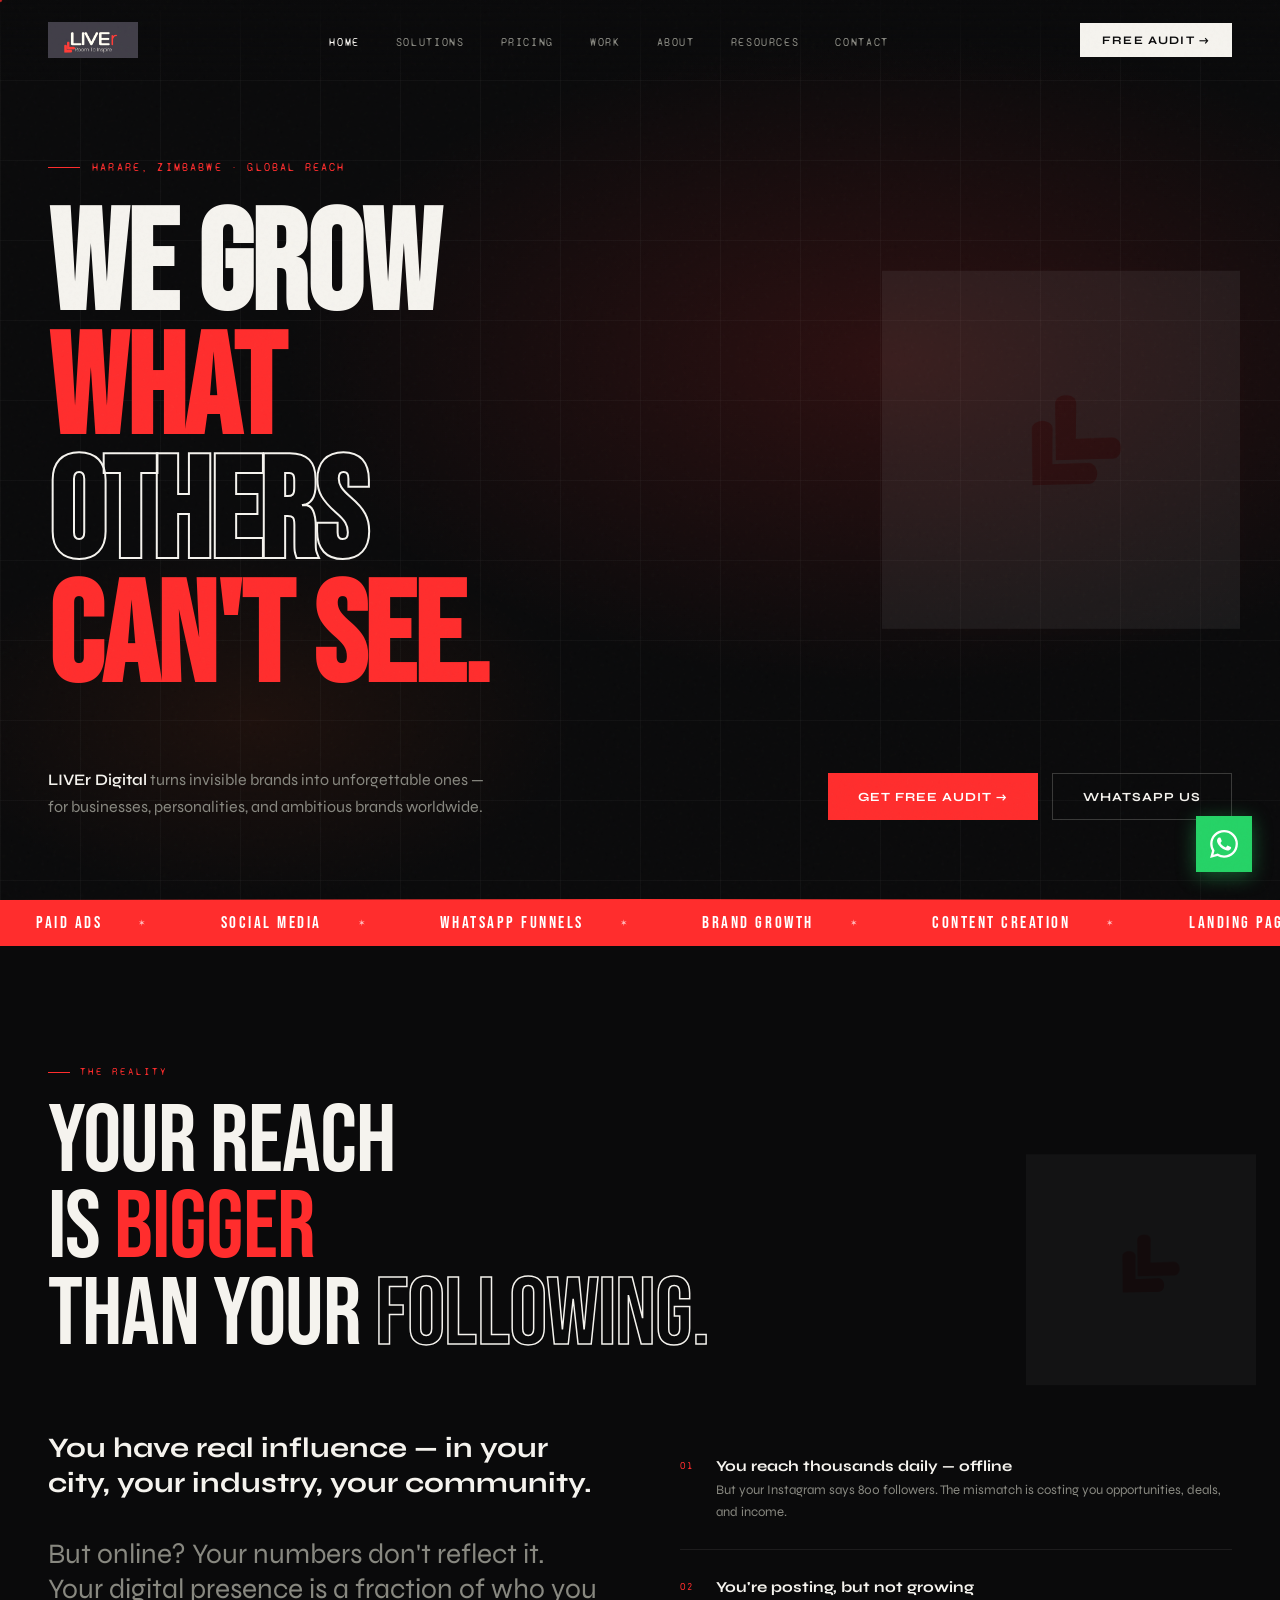
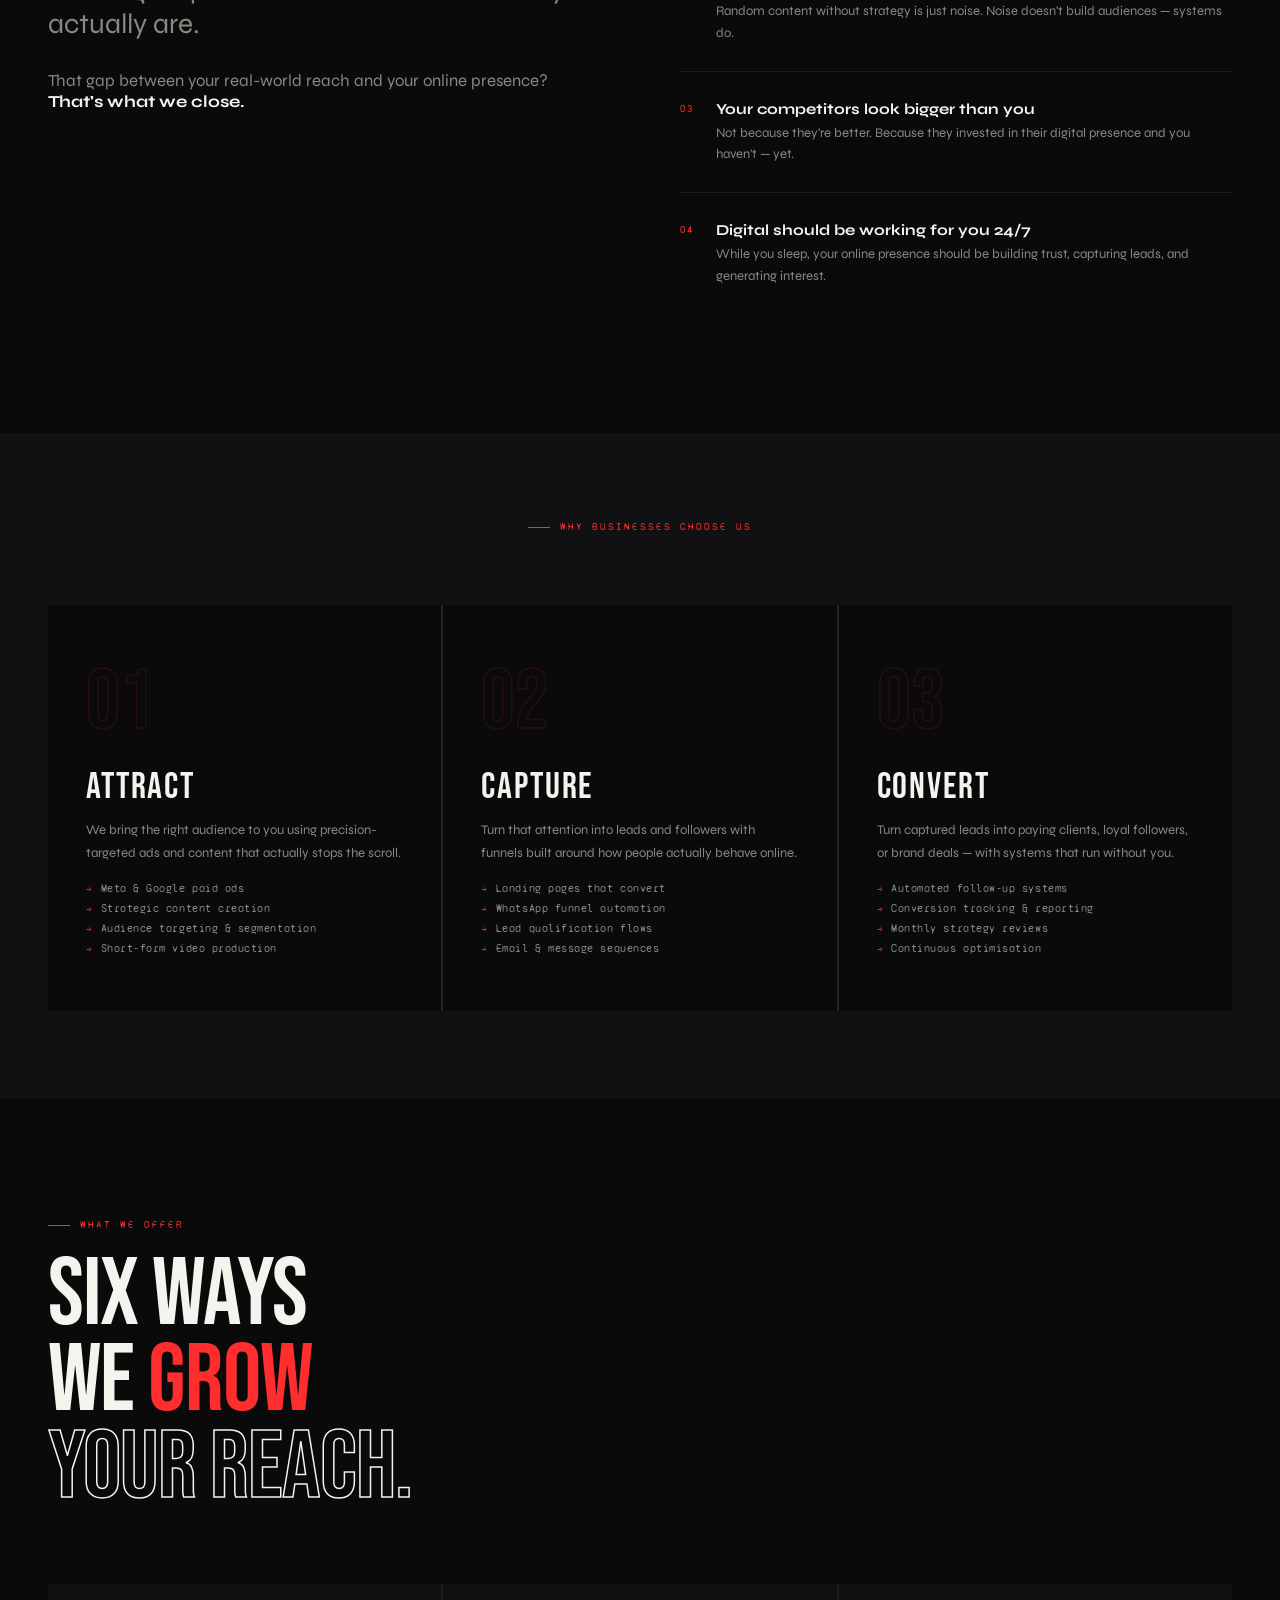
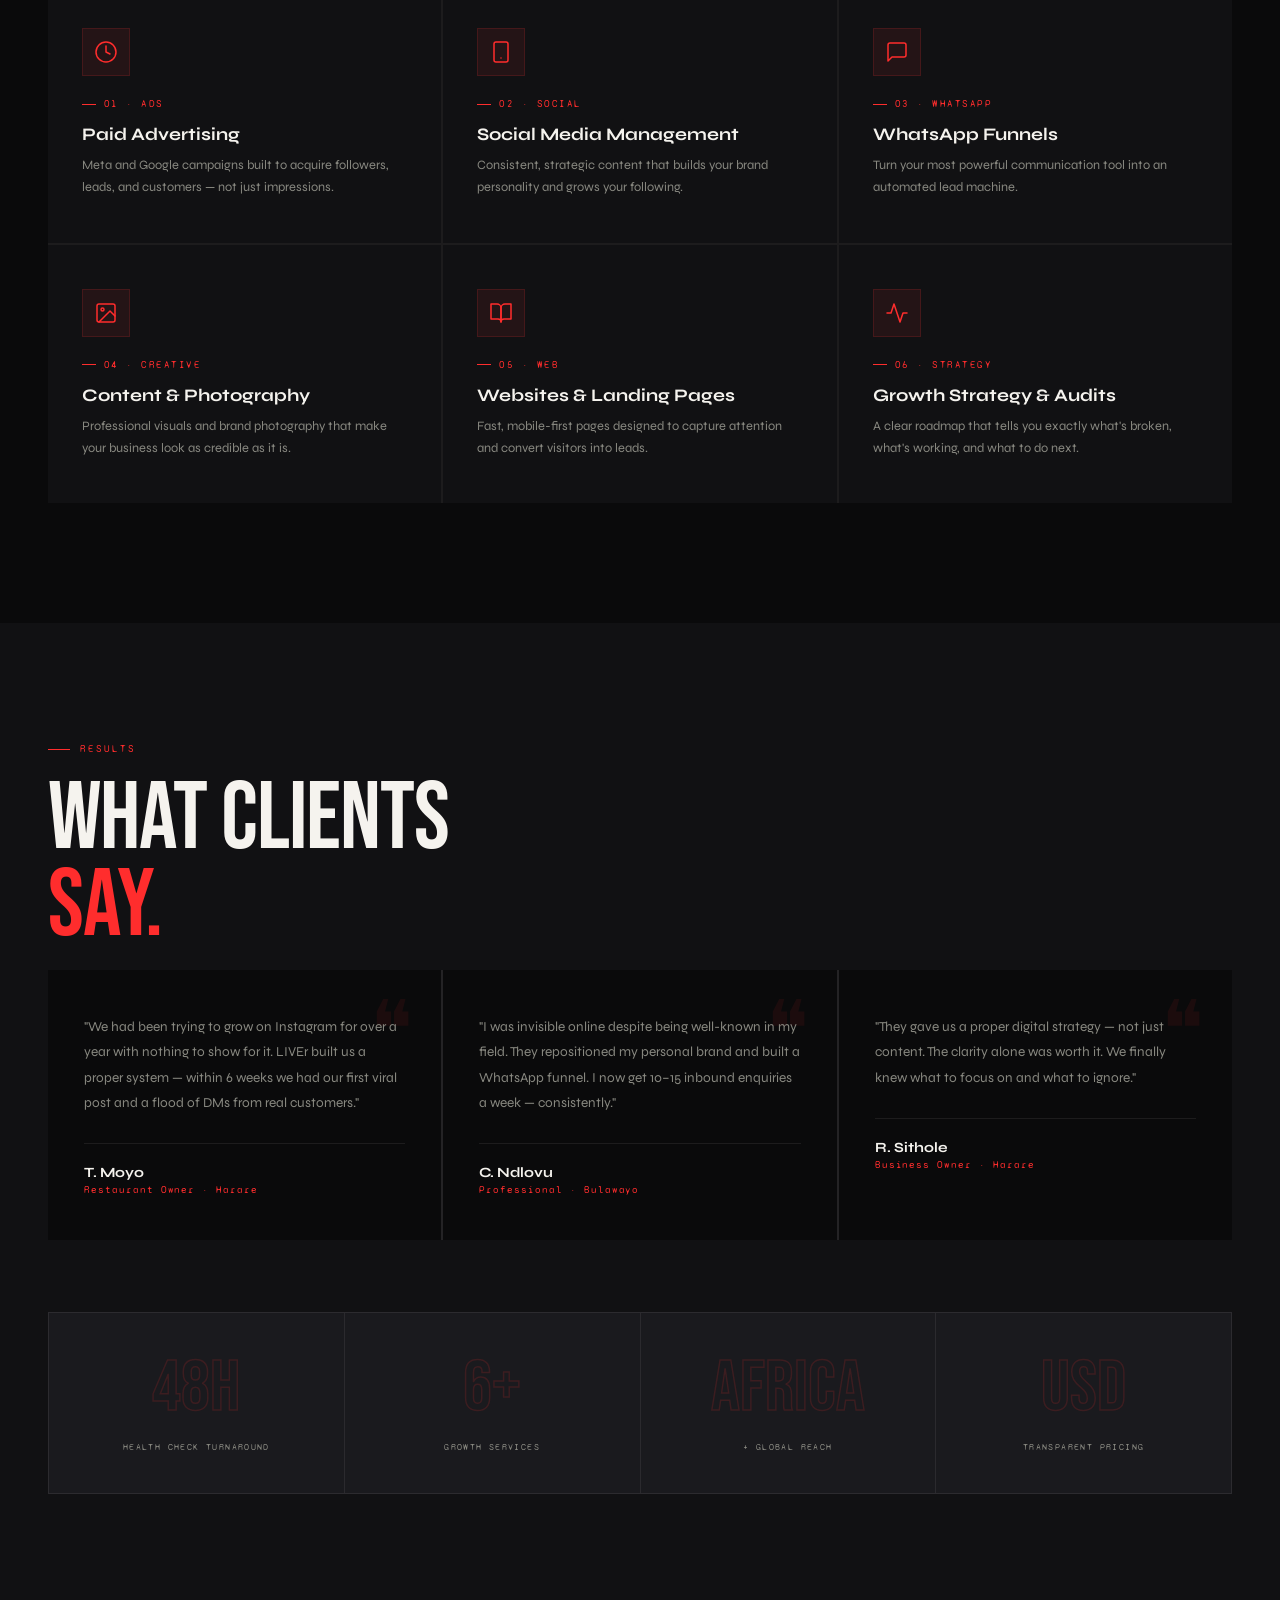
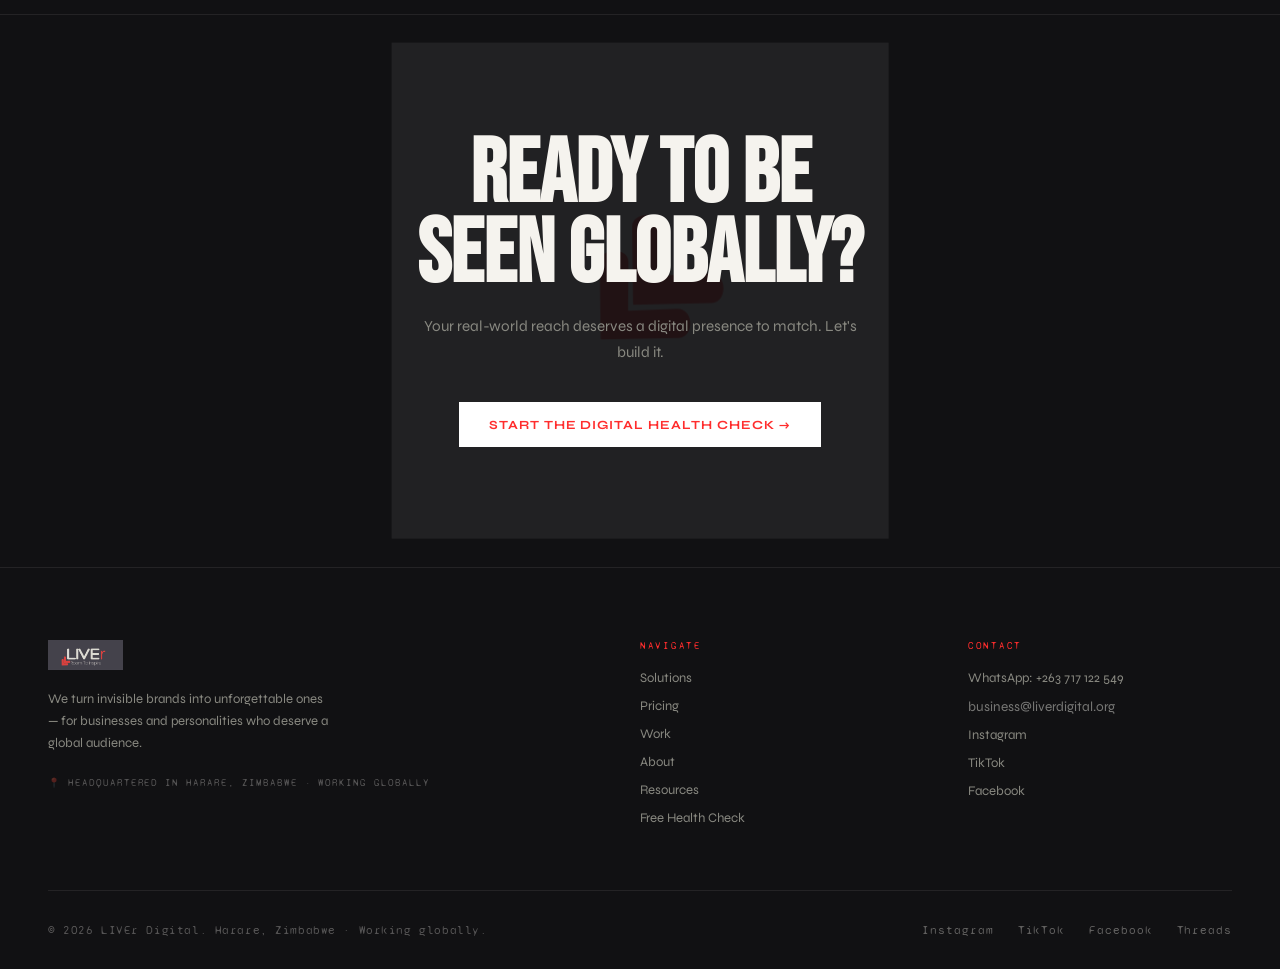
<file: index.html>
<!DOCTYPE html>
<html lang="en">
<head>
<meta charset="UTF-8">
<meta name="viewport" content="width=device-width, initial-scale=1.0">
<meta name="theme-color" content="#ff3131">
<title>LIVEr Digital | Strategy-First Digital Marketing Agency</title>
<meta name="description" content="LIVEr Digital is a strategy-first digital marketing agency headquartered in Harare, Zimbabwe. We turn invisible brands into unforgettable ones — for businesses, personalities, and ambitious brands worldwide.">
<meta name="robots" content="index, follow">
<link rel="canonical" href="https://liverdigital.org/">
<meta property="og:type" content="website">
<meta property="og:title" content="LIVEr Digital | Strategy-First Digital Marketing Agency">
<meta property="og:description" content="We turn invisible brands into unforgettable ones — for businesses worldwide. Free Digital Health Check.">
<meta property="og:url" content="https://liverdigital.org/">
<meta property="og:image" content="https://liverdigital.org/img/og.png">
<link rel="icon" href="/favicon.ico">
<script type="application/ld+json">
{
  "@context":"https://schema.org",
  "@type":"Organization",
  "name":"LIVEr Digital",
  "url":"https://liverdigital.org",
  "logo":"https://liverdigital.org/liver-logo-dark.png",
  "description":"Strategy-first digital marketing agency headquartered in Harare, Zimbabwe, serving clients globally.",
  "foundingLocation":{"@type":"Place","name":"Harare, Zimbabwe"},
  "areaServed":"Worldwide",
  "sameAs":["https://www.instagram.com/liver.digital/","https://www.tiktok.com/@liver.digital","https://www.facebook.com/profile.php?id=61576526527119"]
}
</script>
<link rel="preconnect" href="https://fonts.googleapis.com">
<link rel="preconnect" href="https://fonts.gstatic.com" crossorigin>
<link href="https://fonts.googleapis.com/css2?family=Bebas+Neue&family=Syne:wght@400;500;600;700;800&family=Syne+Mono&display=swap" rel="stylesheet">
<link rel="stylesheet" href="/css/main.css">
</head>
<body>

<div class="cursor" id="cursor"></div>
<div class="cursor-ring" id="cursorRing"></div>
<div id="ambientGlow"></div>
<div id="ambientGlow2"></div>

<nav>
  <a href="/" class="nav-logo" aria-label="LIVEr Digital">
    <img src="/liver-logo-dark.png" alt="LIVEr Digital">
  </a>
  <button class="mob-toggle" id="mobToggle" aria-label="Open menu">&#9776;</button>
  <ul class="nav-links">
    <li><a href="/" class="active">Home</a></li>
    <li><a href="/solutions.html">Solutions</a></li>
    <li><a href="/pricing.html">Pricing</a></li>
    <li><a href="/work.html">Work</a></li>
    <li><a href="/about.html">About</a></li>
    <li><a href="/resources.html">Resources</a></li>
    <li><a href="/contact.html">Contact</a></li>
  </ul>
  <a href="/health-check.html" class="nav-cta">Free Audit &rarr;</a>
</nav>

<div class="mob-nav" id="mobNav">
  <button class="mob-close" id="mobClose" aria-label="Close">&#10005;</button>
  <div class="mob-nav-logo"><img src="/liver-logo-dark.png" alt="LIVEr Digital"></div>
  <a href="/">Home</a>
  <a href="/solutions.html">Solutions</a>
  <a href="/pricing.html">Pricing</a>
  <a href="/work.html">Work</a>
  <a href="/about.html">About</a>
  <a href="/resources.html">Resources</a>
  <a href="/contact.html">Contact</a>
  <a href="/health-check.html">Free Audit</a>
</div>

<main>

  <section class="hero">
    <div class="hero-bg"></div>
    <div class="hero-grid"></div>
    <img class="logo--hero-watermark" src="/3.png" alt="" aria-hidden="true">
    <div class="hero-eyebrow">Harare, Zimbabwe &middot; Global reach</div>
    <h1 class="hero-hl">We grow<br><span class="r">what</span><br><span class="o">others</span><br><span class="r">can't see.</span></h1>
    <div class="hero-sub-wrap">
      <p class="hero-sub"><strong>LIVEr Digital</strong> turns invisible brands into unforgettable ones &mdash; for businesses, personalities, and ambitious brands worldwide.</p>
      <div class="hero-ctas">
        <a href="/health-check.html" class="btn-p"><span>Get free audit &rarr;</span></a>
        <a href="https://wa.me/263717122549" class="btn-g" target="_blank" rel="noopener">WhatsApp us</a>
      </div>
    </div>
  </section>

  <div class="marquee" aria-hidden="true">
    <div class="marquee-inner">
      <span class="mq-item">Paid Ads</span><span class="mq-item">Social Media</span><span class="mq-item">WhatsApp Funnels</span><span class="mq-item">Brand Growth</span><span class="mq-item">Content Creation</span><span class="mq-item">Landing Pages</span><span class="mq-item">Photography</span><span class="mq-item">Short-form Video</span><span class="mq-item">Paid Ads</span><span class="mq-item">Social Media</span><span class="mq-item">WhatsApp Funnels</span><span class="mq-item">Brand Growth</span><span class="mq-item">Content Creation</span><span class="mq-item">Landing Pages</span><span class="mq-item">Photography</span><span class="mq-item">Short-form Video</span>
    </div>
  </div>

  <section class="sec">
    <img class="sec-wm" src="/3.png" alt="" aria-hidden="true" style="right:24px;top:12%">
    <div class="sec-tag rv">The reality</div>
    <div class="sec-title rv d1">Your reach<br>is <span class="r">bigger</span><br>than your <span class="o">following.</span></div>
    <div class="prob-grid">
      <div>
        <p class="prob-stmt rv">You have real influence &mdash; in your city, your industry, your community.<br><br><span class="m">But online? Your numbers don't reflect it. Your digital presence is a fraction of who you actually are.</span></p>
        <p class="prob-stmt rv d2" style="margin-top:28px;font-size:1.05rem;"><span class="m">That gap between your real-world reach and your online presence?</span><br>That's what we close.</p>
      </div>
      <div class="prob-cards">
        <div class="prob-card rv"><span class="pnum">01</span><div><div class="p-title">You reach thousands daily &mdash; offline</div><div class="p-desc">But your Instagram says 800 followers. The mismatch is costing you opportunities, deals, and income.</div></div></div>
        <div class="prob-card rv d1"><span class="pnum">02</span><div><div class="p-title">You're posting, but not growing</div><div class="p-desc">Random content without strategy is just noise. Noise doesn't build audiences &mdash; systems do.</div></div></div>
        <div class="prob-card rv d2"><span class="pnum">03</span><div><div class="p-title">Your competitors look bigger than you</div><div class="p-desc">Not because they're better. Because they invested in their digital presence and you haven't &mdash; yet.</div></div></div>
        <div class="prob-card rv d3"><span class="pnum">04</span><div><div class="p-title">Digital should be working for you 24/7</div><div class="p-desc">While you sleep, your online presence should be building trust, capturing leads, and generating interest.</div></div></div>
      </div>
    </div>
  </section>

  <section class="sec sec-alt" style="padding:88px 48px;">
    <div class="sec-tag rv" style="justify-content:center;margin-bottom:48px;">Why businesses choose us</div>
    <div class="sys-grid">
      <div class="sys-step rv"><div class="step-n">01</div><div class="step-name">Attract</div><div class="step-desc">We bring the right audience to you using precision-targeted ads and content that actually stops the scroll.</div><div class="step-items"><span class="step-item">Meta &amp; Google paid ads</span><span class="step-item">Strategic content creation</span><span class="step-item">Audience targeting &amp; segmentation</span><span class="step-item">Short-form video production</span></div></div>
      <div class="sys-step rv d1"><div class="step-n">02</div><div class="step-name">Capture</div><div class="step-desc">Turn that attention into leads and followers with funnels built around how people actually behave online.</div><div class="step-items"><span class="step-item">Landing pages that convert</span><span class="step-item">WhatsApp funnel automation</span><span class="step-item">Lead qualification flows</span><span class="step-item">Email &amp; message sequences</span></div></div>
      <div class="sys-step rv d2"><div class="step-n">03</div><div class="step-name">Convert</div><div class="step-desc">Turn captured leads into paying clients, loyal followers, or brand deals &mdash; with systems that run without you.</div><div class="step-items"><span class="step-item">Automated follow-up systems</span><span class="step-item">Conversion tracking &amp; reporting</span><span class="step-item">Monthly strategy reviews</span><span class="step-item">Continuous optimisation</span></div></div>
    </div>
  </section>

  <section class="sec">
    <div class="sec-tag rv">What we offer</div>
    <div class="sec-title rv d1">Six ways<br>we <span class="r">grow</span><br><span class="o">your reach.</span></div>
    <div class="svc-grid">
      <div class="svc-card rv"><div class="svc-visual"><svg viewBox="0 0 24 24"><circle cx="12" cy="12" r="10"/><path d="M12 6v6l4 2"/></svg></div><div class="svc-icon">01 &middot; Ads</div><div class="svc-name">Paid Advertising</div><div class="svc-desc">Meta and Google campaigns built to acquire followers, leads, and customers &mdash; not just impressions.</div></div>
      <div class="svc-card rv d1"><div class="svc-visual"><svg viewBox="0 0 24 24"><path d="M17 2H7a2 2 0 0 0-2 2v16a2 2 0 0 0 2 2h10a2 2 0 0 0 2-2V4a2 2 0 0 0-2-2z"/><path d="M12 18h.01"/></svg></div><div class="svc-icon">02 &middot; Social</div><div class="svc-name">Social Media Management</div><div class="svc-desc">Consistent, strategic content that builds your brand personality and grows your following.</div></div>
      <div class="svc-card rv d2"><div class="svc-visual"><svg viewBox="0 0 24 24"><path d="M21 15a2 2 0 0 1-2 2H7l-4 4V5a2 2 0 0 1 2-2h14a2 2 0 0 1 2 2z"/></svg></div><div class="svc-icon">03 &middot; WhatsApp</div><div class="svc-name">WhatsApp Funnels</div><div class="svc-desc">Turn your most powerful communication tool into an automated lead machine.</div></div>
      <div class="svc-card rv"><div class="svc-visual"><svg viewBox="0 0 24 24"><rect x="3" y="3" width="18" height="18" rx="2" ry="2"/><circle cx="8.5" cy="8.5" r="1.5"/><polyline points="21 15 16 10 5 21"/></svg></div><div class="svc-icon">04 &middot; Creative</div><div class="svc-name">Content &amp; Photography</div><div class="svc-desc">Professional visuals and brand photography that make your business look as credible as it is.</div></div>
      <div class="svc-card rv d1"><div class="svc-visual"><svg viewBox="0 0 24 24"><path d="M2 3h6a4 4 0 0 1 4 4v14a3 3 0 0 0-3-3H2z"/><path d="M22 3h-6a4 4 0 0 0-4 4v14a3 3 0 0 1 3-3h7z"/></svg></div><div class="svc-icon">05 &middot; Web</div><div class="svc-name">Websites &amp; Landing Pages</div><div class="svc-desc">Fast, mobile-first pages designed to capture attention and convert visitors into leads.</div></div>
      <div class="svc-card rv d2"><div class="svc-visual"><svg viewBox="0 0 24 24"><polyline points="22 12 18 12 15 21 9 3 6 12 2 12"/></svg></div><div class="svc-icon">06 &middot; Strategy</div><div class="svc-name">Growth Strategy &amp; Audits</div><div class="svc-desc">A clear roadmap that tells you exactly what's broken, what's working, and what to do next.</div></div>
    </div>
  </section>

  <section class="sec sec-alt">
    <div class="sec-tag rv">Results</div>
    <div class="sec-title rv d1">What clients<br><span class="r">say.</span></div>
    <div class="proof-grid rv d1">
      <div class="proof-card"><div class="proof-quote">"We had been trying to grow on Instagram for over a year with nothing to show for it. LIVEr built us a proper system &mdash; within 6 weeks we had our first viral post and a flood of DMs from real customers."</div><div class="proof-attr"><span class="proof-name">T. Moyo</span><span class="proof-role">Restaurant Owner &middot; Harare</span></div></div>
      <div class="proof-card"><div class="proof-quote">"I was invisible online despite being well-known in my field. They repositioned my personal brand and built a WhatsApp funnel. I now get 10&ndash;15 inbound enquiries a week &mdash; consistently."</div><div class="proof-attr"><span class="proof-name">C. Ndlovu</span><span class="proof-role">Professional &middot; Bulawayo</span></div></div>
      <div class="proof-card"><div class="proof-quote">"They gave us a proper digital strategy &mdash; not just content. The clarity alone was worth it. We finally knew what to focus on and what to ignore."</div><div class="proof-attr"><span class="proof-name">R. Sithole</span><span class="proof-role">Business Owner &middot; Harare</span></div></div>
    </div>
    <div class="proof-stats rv d2">
      <div class="ps-item"><div class="ps-n">48h</div><div class="ps-l">Health check turnaround</div></div>
      <div class="ps-div"></div>
      <div class="ps-item"><div class="ps-n">6+</div><div class="ps-l">Growth services</div></div>
      <div class="ps-div"></div>
      <div class="ps-item"><div class="ps-n">Africa</div><div class="ps-l">+ global reach</div></div>
      <div class="ps-div"></div>
      <div class="ps-item"><div class="ps-n">USD</div><div class="ps-l">Transparent pricing</div></div>
    </div>
  </section>

  <section class="final-cta">
    <img class="fcta-wm" src="/3.png" alt="" aria-hidden="true">
    <h2 class="rv">Ready to be<br>seen globally?</h2>
    <p class="rv d1">Your real-world reach deserves a digital presence to match. Let's build it.</p>
    <a href="/health-check.html" class="btn-w rv d2"><span>Start the Digital Health Check &rarr;</span></a>
  </section>

</main>

<footer>
  <div class="foot-grid">
    <div>
      <div class="foot-logo"><img src="/liver-logo-dark.png" alt="LIVEr Digital"></div>
      <p class="foot-tag">We turn invisible brands into unforgettable ones &mdash; for businesses and personalities who deserve a global audience.</p>
      <span class="foot-hq">&#128205; Headquartered in Harare, Zimbabwe &middot; Working globally</span>
    </div>
    <div>
      <div class="foot-col-h">Navigate</div>
      <div class="foot-links">
        <a href="/solutions.html">Solutions</a>
        <a href="/pricing.html">Pricing</a>
        <a href="/work.html">Work</a>
        <a href="/about.html">About</a>
        <a href="/resources.html">Resources</a>
        <a href="/health-check.html">Free Health Check</a>
      </div>
    </div>
    <div>
      <div class="foot-col-h">Contact</div>
      <div class="foot-links">
        <a href="https://wa.me/263717122549" target="_blank" rel="noopener">WhatsApp: +263 717 122 549</a>
        <span class="js-email-f" data-user="business" data-domain="liverdigital.org"></span>
        <a href="https://www.instagram.com/liver.digital/" target="_blank" rel="noopener">Instagram</a>
        <a href="https://www.tiktok.com/@liver.digital" target="_blank" rel="noopener">TikTok</a>
        <a href="https://www.facebook.com/profile.php?id=61576526527119" target="_blank" rel="noopener">Facebook</a>
      </div>
    </div>
  </div>
  <div class="foot-bottom">
    <p>&copy; 2026 LIVEr Digital. Harare, Zimbabwe &middot; Working globally.</p>
    <div class="foot-soc">
      <a href="https://www.instagram.com/liver.digital/" target="_blank" rel="noopener">Instagram</a>
      <a href="https://www.tiktok.com/@liver.digital" target="_blank" rel="noopener">TikTok</a>
      <a href="https://www.facebook.com/profile.php?id=61576526527119" target="_blank" rel="noopener">Facebook</a>
      <a href="https://www.threads.com/@liver.digital" target="_blank" rel="noopener">Threads</a>
    </div>
  </div>
</footer>

<a href="https://wa.me/263717122549" class="wa-fab" target="_blank" rel="noopener" aria-label="Chat on WhatsApp">
  <svg viewBox="0 0 24 24"><path d="M17.472 14.382c-.297-.149-1.758-.867-2.03-.967-.273-.099-.471-.148-.67.15-.197.297-.767.966-.94 1.164-.173.199-.347.223-.644.075-.297-.15-1.255-.463-2.39-1.475-.883-.788-1.48-1.761-1.653-2.059-.173-.297-.018-.458.13-.606.134-.133.298-.347.446-.52.149-.174.198-.298.298-.497.099-.198.05-.371-.025-.52-.075-.149-.669-1.612-.916-2.207-.242-.579-.487-.5-.669-.51-.173-.008-.371-.01-.57-.01-.198 0-.52.074-.792.372-.272.297-1.04 1.016-1.04 2.479 0 1.462 1.065 2.875 1.213 3.074.149.198 2.096 3.2 5.077 4.487.709.306 1.262.489 1.694.625.712.227 1.36.195 1.871.118.571-.085 1.758-.719 2.006-1.413.248-.694.248-1.289.173-1.413-.074-.124-.272-.198-.57-.347m-5.421 7.403h-.004a9.87 9.87 0 01-5.031-1.378l-.361-.214-3.741.982.998-3.648-.235-.374a9.86 9.86 0 01-1.51-5.26c.001-5.45 4.436-9.884 9.888-9.884 2.64 0 5.122 1.03 6.988 2.898a9.825 9.825 0 012.893 6.994c-.003 5.45-4.437 9.884-9.885 9.884m8.413-18.297A11.815 11.815 0 0012.05 0C5.495 0 .16 5.335.157 11.892c0 2.096.547 4.142 1.588 5.945L.057 24l6.305-1.654a11.882 11.882 0 005.683 1.448h.005c6.554 0 11.89-5.335 11.893-11.893a11.821 11.821 0 00-3.48-8.413z"/></svg>
</a>

<script src="/js/main.js"></script>
<script src="https://identity.netlify.com/v1/netlify-identity-widget.js"></script>
<script>
  if (window.netlifyIdentity) {
    window.netlifyIdentity.on("init", user => {
      if (!user) {
        window.netlifyIdentity.on("login", () => {
          document.location.href = "/admin/";
        });
      }
    });
  }
</script>
</body>
</html>
</file>
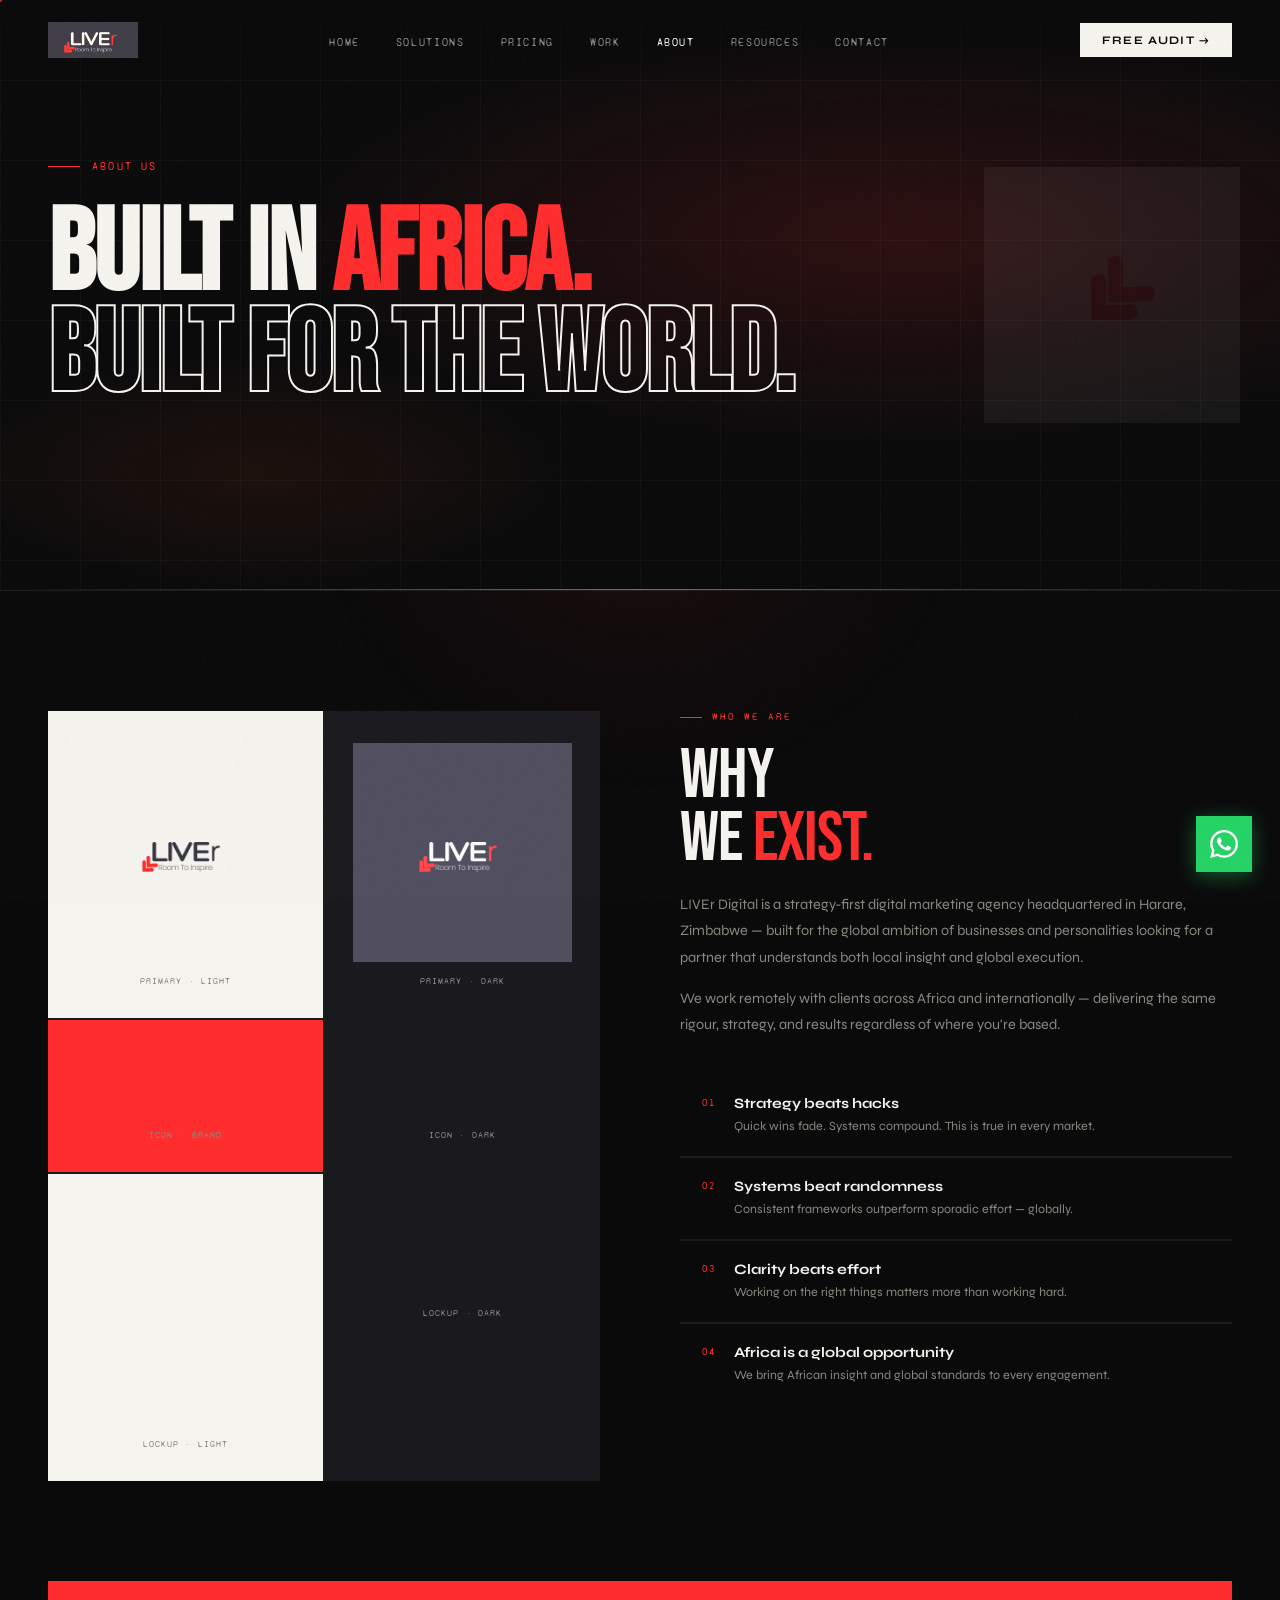
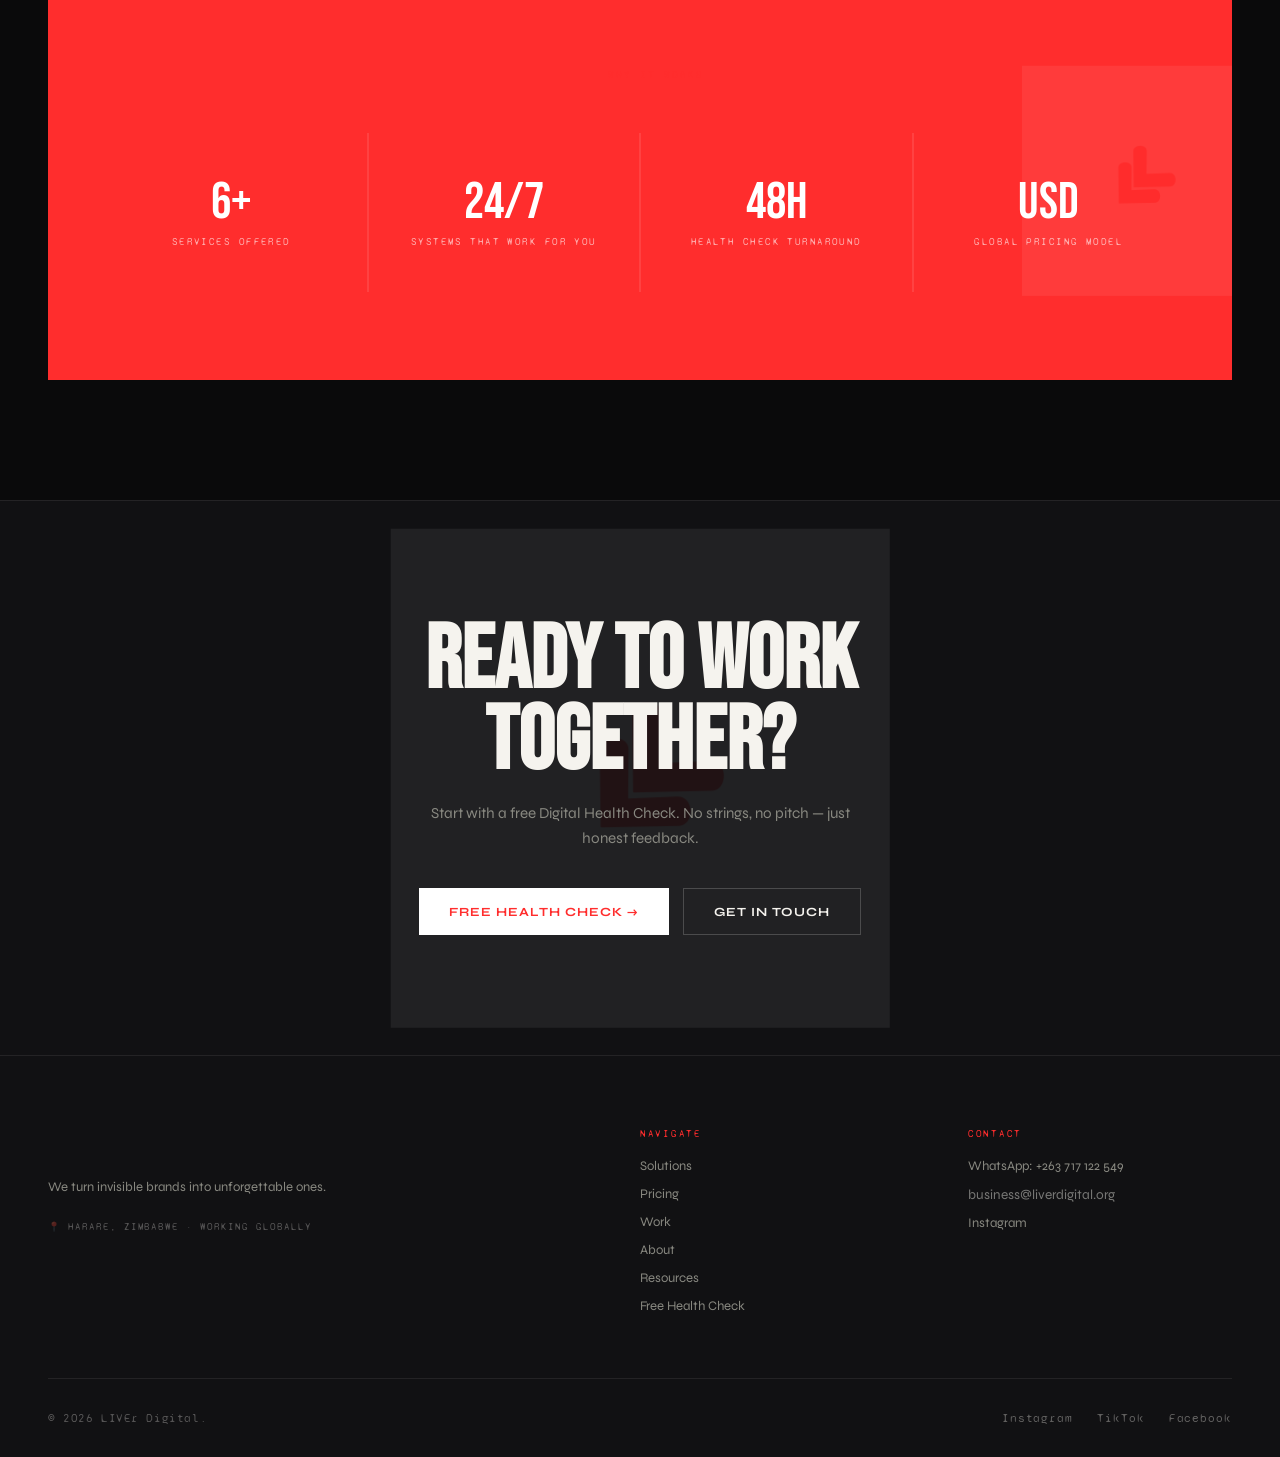
<file: about.html>
<!DOCTYPE html>
<html lang="en">
<head>
<meta charset="UTF-8">
<meta name="viewport" content="width=device-width, initial-scale=1.0">
<meta name="theme-color" content="#ff3131">
<title>About | LIVEr Digital</title>
<meta name="description" content="LIVEr Digital is a strategy-first digital marketing agency headquartered in Harare, Zimbabwe — built for the global ambition of businesses everywhere.">
<meta name="robots" content="index, follow">
<link rel="canonical" href="https://liverdigital.org/about.html">
<meta property="og:title" content="About | LIVEr Digital">
<meta property="og:description" content="Built in Africa. Built for the world.">
<meta property="og:url" content="https://liverdigital.org/about.html">
<link rel="icon" href="/favicon.ico">
<link rel="preconnect" href="https://fonts.googleapis.com">
<link rel="preconnect" href="https://fonts.gstatic.com" crossorigin>
<link href="https://fonts.googleapis.com/css2?family=Bebas+Neue&family=Syne:wght@400;500;600;700;800&family=Syne+Mono&display=swap" rel="stylesheet">
<link rel="stylesheet" href="/css/main.css">
</head>
<body>
<div class="cursor" id="cursor"></div><div class="cursor-ring" id="cursorRing"></div>
<div id="ambientGlow"></div><div id="ambientGlow2"></div>
<nav>
  <a href="/" class="nav-logo" aria-label="LIVEr Digital"><img src="/liver-logo-dark.png" alt="LIVEr Digital"></a>
  <button class="mob-toggle" id="mobToggle" aria-label="Open menu">&#9776;</button>
  <ul class="nav-links">
    <li><a href="/">Home</a></li><li><a href="/solutions.html">Solutions</a></li><li><a href="/pricing.html">Pricing</a></li><li><a href="/work.html">Work</a></li><li><a href="/about.html" class="active">About</a></li><li><a href="/resources.html">Resources</a></li><li><a href="/contact.html">Contact</a></li>
  </ul>
  <a href="/health-check.html" class="nav-cta">Free Audit &rarr;</a>
</nav>
<div class="mob-nav" id="mobNav">
  <button class="mob-close" id="mobClose" aria-label="Close">&#10005;</button>
  <div class="mob-nav-logo"><img src="/liver-logo-dark.png" alt="LIVEr Digital"></div>
  <a href="/">Home</a><a href="/solutions.html">Solutions</a><a href="/pricing.html">Pricing</a><a href="/work.html">Work</a><a href="/about.html">About</a><a href="/resources.html">Resources</a><a href="/contact.html">Contact</a><a href="/health-check.html">Free Audit</a>
</div>
<main>
  <section class="page-hero">
    <div class="hero-bg"></div><div class="hero-grid"></div>
    <img class="pg-wm" src="/3.png" alt="" aria-hidden="true">
    <div class="hero-eyebrow rv">About Us</div>
    <h1 class="hero-hl rv d1">Built in <span class="r">Africa.</span><br><span class="o">Built for the world.</span></h1>
    <p class="hero-sub rv d2" style="opacity:0;margin-top:28px;">We exist to help ambitious businesses everywhere stop guessing and start growing.</p>
  </section>
  <section class="sec">
    <div class="about-grid">
      <div class="logo-showcase rv">
        <div class="logo-grid">
          <div class="logo-box light"><img src="/1.png" alt="LIVEr Digital" class="logo--panel" style="mix-blend-mode:multiply"><span class="lp-label">Primary &middot; Light</span></div>
          <div class="logo-box dark"><img src="/8.png" alt="LIVEr Digital" class="logo--panel" style="mix-blend-mode:screen;filter:brightness(1.1)"><span class="lp-label">Primary &middot; Dark</span></div>
          <div class="logo-box red"><img src="/5.png" alt="LIVEr Digital" class="logo--panel" style="mix-blend-mode:screen;filter:brightness(1.2);max-height:64px"><span class="lp-label">Icon &middot; Brand</span></div>
          <div class="logo-box dark"><img src="/4.png" alt="LIVEr Digital" class="logo--panel" style="mix-blend-mode:screen;filter:brightness(1.1);max-height:64px"><span class="lp-label">Icon &middot; Dark</span></div>
          <div class="logo-box light"><img src="/7.png" alt="LIVEr Digital" class="logo--panel" style="mix-blend-mode:multiply"><span class="lp-label">Lockup &middot; Light</span></div>
          <div class="logo-box dark"><img src="/liver-logo-dark.png" alt="LIVEr Digital" class="logo--panel" style="mix-blend-mode:screen;filter:brightness(1.15)"><span class="lp-label">Lockup &middot; Dark</span></div>
        </div>
      </div>
      <div>
        <div class="sec-tag rv">Who we are</div>
        <div class="sec-title rv d1" style="font-size:clamp(38px,5.5vw,72px);">Why<br>we <span class="r">exist.</span></div>
        <p class="rv d2" style="color:var(--muted);font-size:.9rem;line-height:1.85;margin-top:20px;">LIVEr Digital is a strategy-first digital marketing agency headquartered in Harare, Zimbabwe &mdash; built for the global ambition of businesses and personalities looking for a partner that understands both local insight and global execution.</p>
        <p class="rv d3" style="color:var(--muted);font-size:.9rem;line-height:1.85;margin-top:14px;">We work remotely with clients across Africa and internationally &mdash; delivering the same rigour, strategy, and results regardless of where you're based.</p>
        <div class="beliefs rv d2">
          <div class="belief"><span class="b-num">01</span><div><div class="b-title">Strategy beats hacks</div><div class="b-desc">Quick wins fade. Systems compound. This is true in every market.</div></div></div>
          <div class="belief"><span class="b-num">02</span><div><div class="b-title">Systems beat randomness</div><div class="b-desc">Consistent frameworks outperform sporadic effort &mdash; globally.</div></div></div>
          <div class="belief"><span class="b-num">03</span><div><div class="b-title">Clarity beats effort</div><div class="b-desc">Working on the right things matters more than working hard.</div></div></div>
          <div class="belief"><span class="b-num">04</span><div><div class="b-title">Africa is a global opportunity</div><div class="b-desc">We bring African insight and global standards to every engagement.</div></div></div>
        </div>
      </div>
    </div>
    <div class="stats" style="margin-top:100px;">
      <img class="stats-wm" src="/3.png" alt="" aria-hidden="true">
      <div class="sec-tag rv" style="justify-content:center;margin-bottom:52px;">Why it works</div>
      <div class="stats-grid">
        <div class="stat-b rv"><div class="stat-n">6+</div><div class="stat-l">Services offered</div></div>
        <div class="stat-b rv d1"><div class="stat-n">24/7</div><div class="stat-l">Systems that work for you</div></div>
        <div class="stat-b rv d2"><div class="stat-n">48h</div><div class="stat-l">Health check turnaround</div></div>
        <div class="stat-b rv d3"><div class="stat-n">USD</div><div class="stat-l">Global Pricing Model</div></div>
      </div>
    </div>
  </section>
  <section class="final-cta">
    <img class="fcta-wm" src="/3.png" alt="" aria-hidden="true">
    <h2 class="rv">Ready to work<br>together?</h2>
    <p class="rv d1">Start with a free Digital Health Check. No strings, no pitch &mdash; just honest feedback.</p>
    <div class="offer-ctas rv d2">
      <a href="/health-check.html" class="btn-w"><span>Free health check &rarr;</span></a>
      <a href="/contact.html" class="btn-g">Get in touch</a>
    </div>
  </section>
</main>
<footer>
  <div class="foot-grid">
    <div><div class="foot-logo"><img src="/liver-logo-dark.png" alt="LIVEr Digital"></div><p class="foot-tag">We turn invisible brands into unforgettable ones.</p><span class="foot-hq">&#128205; Harare, Zimbabwe &middot; Working globally</span></div>
    <div><div class="foot-col-h">Navigate</div><div class="foot-links"><a href="/solutions.html">Solutions</a><a href="/pricing.html">Pricing</a><a href="/work.html">Work</a><a href="/about.html">About</a><a href="/resources.html">Resources</a><a href="/health-check.html">Free Health Check</a></div></div>
    <div><div class="foot-col-h">Contact</div><div class="foot-links"><a href="https://wa.me/263717122549" target="_blank" rel="noopener">WhatsApp: +263 717 122 549</a><span class="js-email-f" data-user="business" data-domain="liverdigital.org"></span><a href="https://www.instagram.com/liver.digital/" target="_blank" rel="noopener">Instagram</a></div></div>
  </div>
  <div class="foot-bottom"><p>&copy; 2026 LIVEr Digital.</p><div class="foot-soc"><a href="https://www.instagram.com/liver.digital/" target="_blank" rel="noopener">Instagram</a><a href="https://www.tiktok.com/@liver.digital" target="_blank" rel="noopener">TikTok</a><a href="https://www.facebook.com/profile.php?id=61576526527119" target="_blank" rel="noopener">Facebook</a></div></div>
</footer>
<a href="https://wa.me/263717122549" class="wa-fab" target="_blank" rel="noopener" aria-label="Chat on WhatsApp"><svg viewBox="0 0 24 24"><path d="M17.472 14.382c-.297-.149-1.758-.867-2.03-.967-.273-.099-.471-.148-.67.15-.197.297-.767.966-.94 1.164-.173.199-.347.223-.644.075-.297-.15-1.255-.463-2.39-1.475-.883-.788-1.48-1.761-1.653-2.059-.173-.297-.018-.458.13-.606.134-.133.298-.347.446-.52.149-.174.198-.298.298-.497.099-.198.05-.371-.025-.52-.075-.149-.669-1.612-.916-2.207-.242-.579-.487-.5-.669-.51-.173-.008-.371-.01-.57-.01-.198 0-.52.074-.792.372-.272.297-1.04 1.016-1.04 2.479 0 1.462 1.065 2.875 1.213 3.074.149.198 2.096 3.2 5.077 4.487.709.306 1.262.489 1.694.625.712.227 1.36.195 1.871.118.571-.085 1.758-.719 2.006-1.413.248-.694.248-1.289.173-1.413-.074-.124-.272-.198-.57-.347m-5.421 7.403h-.004a9.87 9.87 0 01-5.031-1.378l-.361-.214-3.741.982.998-3.648-.235-.374a9.86 9.86 0 01-1.51-5.26c.001-5.45 4.436-9.884 9.888-9.884 2.64 0 5.122 1.03 6.988 2.898a9.825 9.825 0 012.893 6.994c-.003 5.45-4.437 9.884-9.885 9.884m8.413-18.297A11.815 11.815 0 0012.05 0C5.495 0 .16 5.335.157 11.892c0 2.096.547 4.142 1.588 5.945L.057 24l6.305-1.654a11.882 11.882 0 005.683 1.448h.005c6.554 0 11.89-5.335 11.893-11.893a11.821 11.821 0 00-3.48-8.413z"/></svg></a>
<script src="/js/main.js"></script>
</body>
</html>
</file>
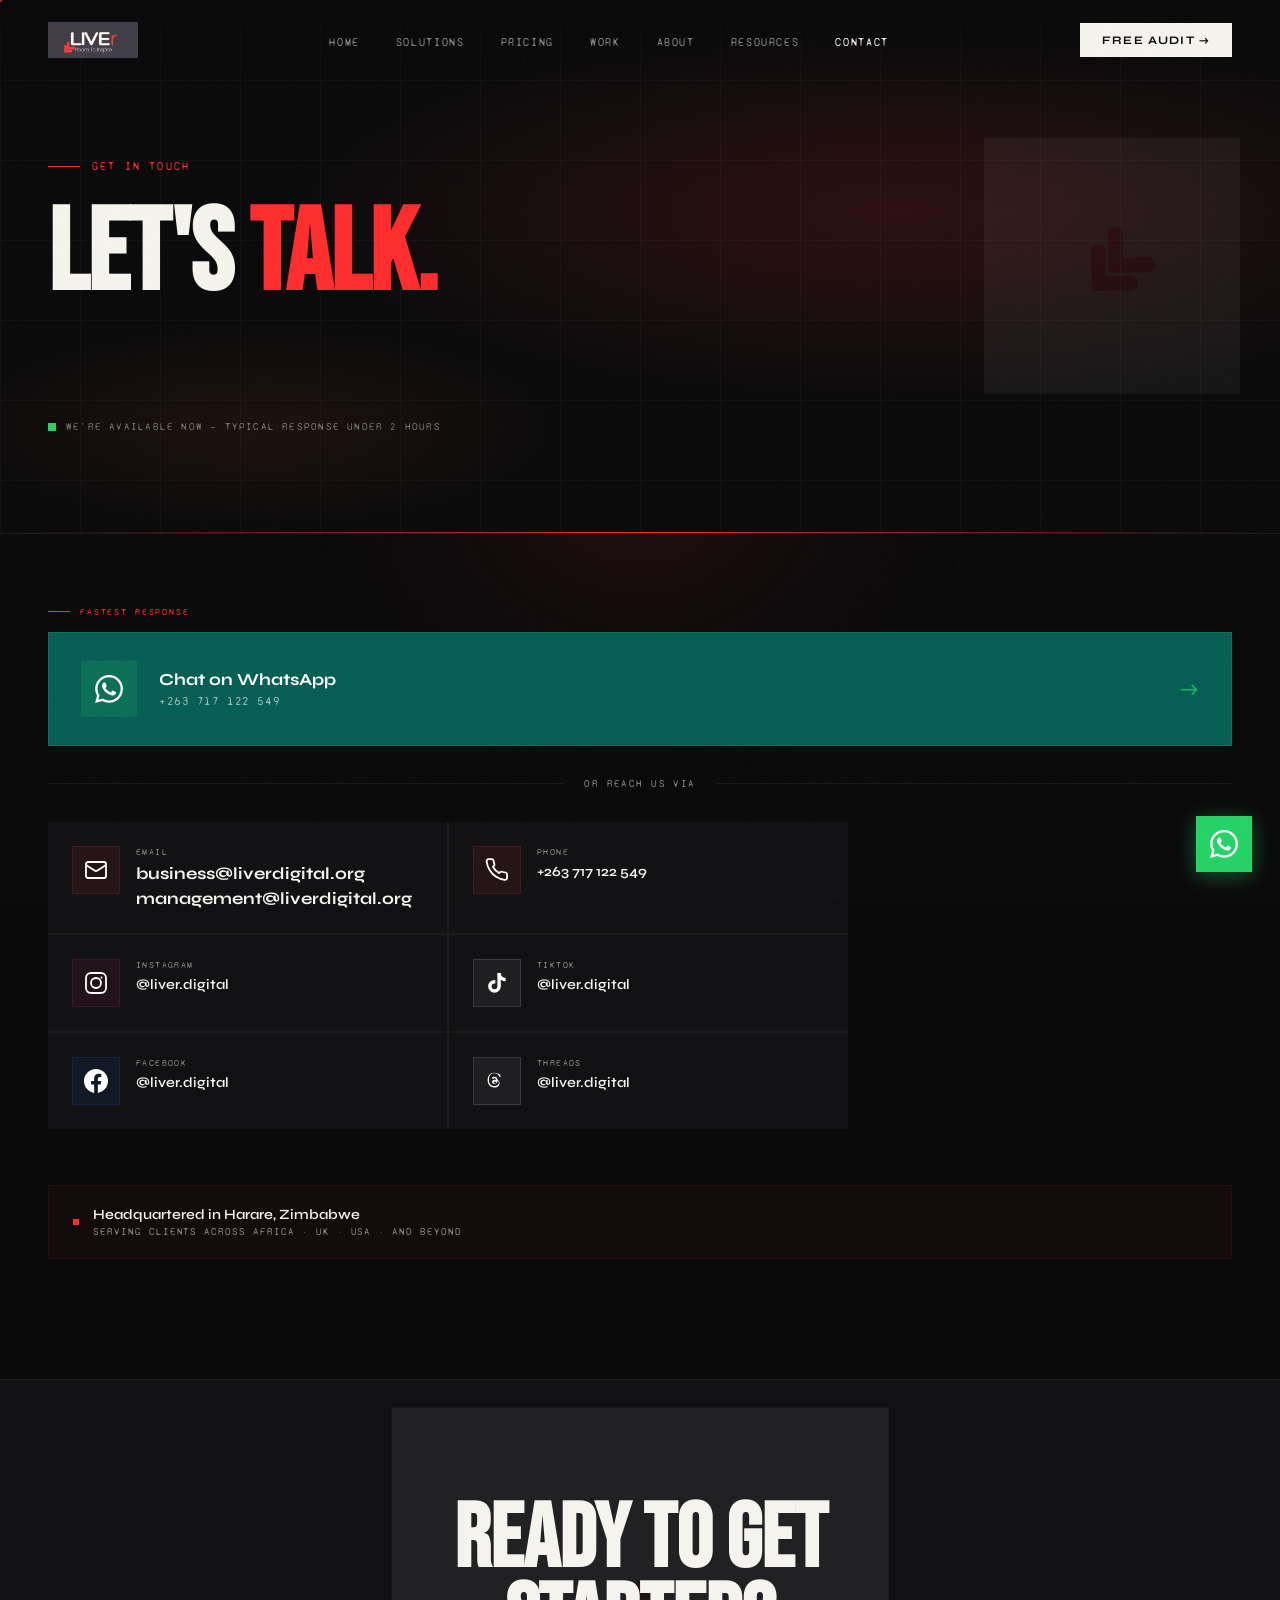
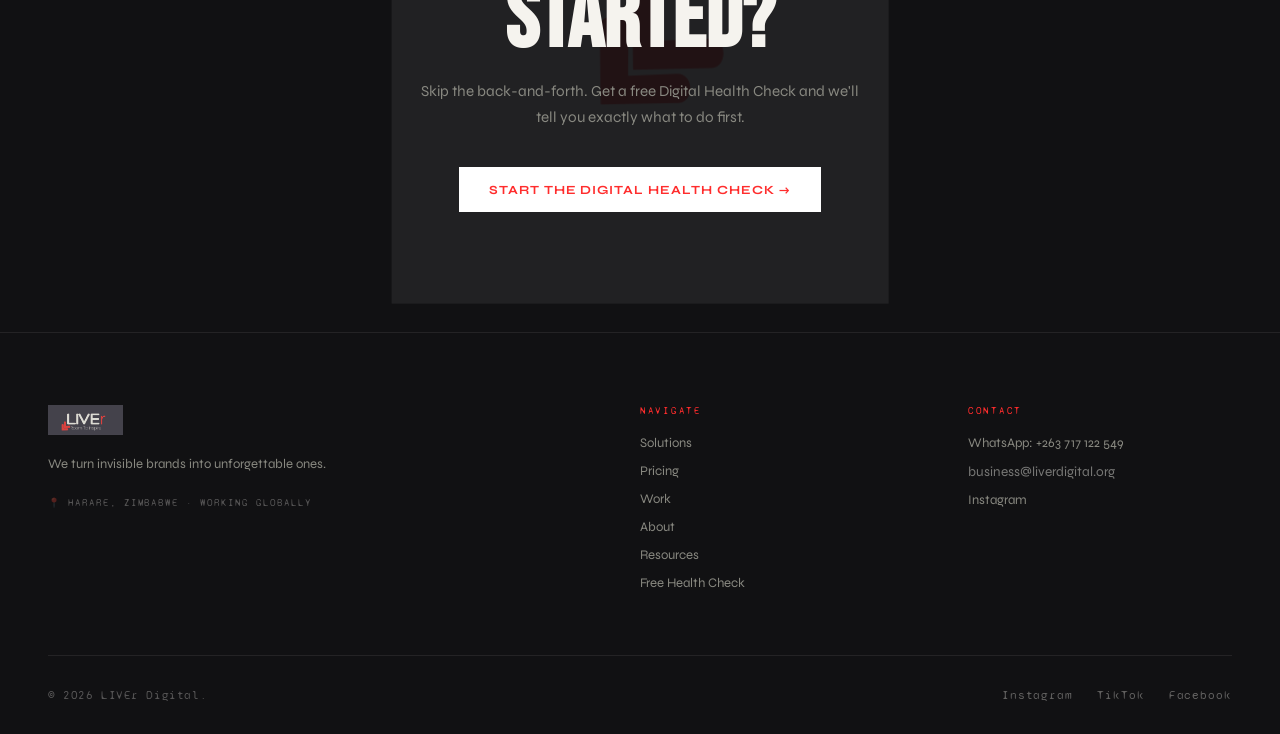
<file: contact.html>
<!DOCTYPE html>
<html lang="en">
<head>
<meta charset="UTF-8">
<meta name="viewport" content="width=device-width, initial-scale=1.0">
<meta name="theme-color" content="#ff3131">
<title>Contact | LIVEr Digital</title>
<meta name="description" content="Get in touch with LIVEr Digital. Based in Harare, Zimbabwe — working globally. WhatsApp, email, or social. We respond fast.">
<meta name="robots" content="index, follow">
<link rel="canonical" href="https://liverdigital.org/contact.html">
<meta property="og:title" content="Contact | LIVEr Digital">
<meta property="og:description" content="Based in Africa, working globally. Pick your channel — we respond fast.">
<meta property="og:url" content="https://liverdigital.org/contact.html">
<link rel="icon" href="/favicon.ico">
<link rel="preconnect" href="https://fonts.googleapis.com">
<link rel="preconnect" href="https://fonts.gstatic.com" crossorigin>
<link href="https://fonts.googleapis.com/css2?family=Bebas+Neue&family=Syne:wght@400;500;600;700;800&family=Syne+Mono&display=swap" rel="stylesheet">
<link rel="stylesheet" href="/css/main.css">
</head>
<body>
<div class="cursor" id="cursor"></div><div class="cursor-ring" id="cursorRing"></div>
<div id="ambientGlow"></div><div id="ambientGlow2"></div>
<nav>
  <a href="/" class="nav-logo" aria-label="LIVEr Digital"><img src="/liver-logo-dark.png" alt="LIVEr Digital"></a>
  <button class="mob-toggle" id="mobToggle" aria-label="Open menu">&#9776;</button>
  <ul class="nav-links">
    <li><a href="/">Home</a></li><li><a href="/solutions.html">Solutions</a></li><li><a href="/pricing.html">Pricing</a></li><li><a href="/work.html">Work</a></li><li><a href="/about.html">About</a></li><li><a href="/resources.html">Resources</a></li><li><a href="/contact.html" class="active">Contact</a></li>
  </ul>
  <a href="/health-check.html" class="nav-cta">Free Audit &rarr;</a>
</nav>
<div class="mob-nav" id="mobNav">
  <button class="mob-close" id="mobClose" aria-label="Close">&#10005;</button>
  <div class="mob-nav-logo"><img src="/liver-logo-dark.png" alt="LIVEr Digital"></div>
  <a href="/">Home</a><a href="/solutions.html">Solutions</a><a href="/pricing.html">Pricing</a><a href="/work.html">Work</a><a href="/about.html">About</a><a href="/resources.html">Resources</a><a href="/contact.html">Contact</a><a href="/health-check.html">Free Audit</a>
</div>
<main>
  <section class="page-hero">
    <div class="hero-bg"></div><div class="hero-grid"></div>
    <img class="pg-wm" src="/3.png" alt="" aria-hidden="true">
    <div class="hero-eyebrow rv">Get in touch</div>
    <h1 class="hero-hl rv d1">Let's <span class="r">talk.</span></h1>
    <p class="hero-sub rv d2" style="opacity:0;margin-top:28px;">Based in Africa, working globally. Pick your channel &mdash; we respond fast.</p>
    <div class="contact-live rv d3"><span class="live-dot"></span><span class="live-text">We're available now &mdash; typical response under 2 hours</span></div>
  </section>
  <section class="sec" style="padding-top:72px;">
    <div class="contact-preferred rv">
      <div class="cp-label">Fastest response</div>
      <a href="https://wa.me/263717122549" class="cp-wa" target="_blank" rel="noopener">
        <div class="cp-wa-icon"><svg viewBox="0 0 24 24" width="28" height="28" fill="#fff"><path d="M17.472 14.382c-.297-.149-1.758-.867-2.03-.967-.273-.099-.471-.148-.67.15-.197.297-.767.966-.94 1.164-.173.199-.347.223-.644.075-.297-.15-1.255-.463-2.39-1.475-.883-.788-1.48-1.761-1.653-2.059-.173-.297-.018-.458.13-.606.134-.133.298-.347.446-.52.149-.174.198-.298.298-.497.099-.198.05-.371-.025-.52-.075-.149-.669-1.612-.916-2.207-.242-.579-.487-.5-.669-.51-.173-.008-.371-.01-.57-.01-.198 0-.52.074-.792.372-.272.297-1.04 1.016-1.04 2.479 0 1.462 1.065 2.875 1.213 3.074.149.198 2.096 3.2 5.077 4.487.709.306 1.262.489 1.694.625.712.227 1.36.195 1.871.118.571-.085 1.758-.719 2.006-1.413.248-.694.248-1.289.173-1.413-.074-.124-.272-.198-.57-.347m-5.421 7.403h-.004a9.87 9.87 0 01-5.031-1.378l-.361-.214-3.741.982.998-3.648-.235-.374a9.86 9.86 0 01-1.51-5.26c.001-5.45 4.436-9.884 9.888-9.884 2.64 0 5.122 1.03 6.988 2.898a9.825 9.825 0 012.893 6.994c-.003 5.45-4.437 9.884-9.885 9.884m8.413-18.297A11.815 11.815 0 0012.05 0C5.495 0 .16 5.335.157 11.892c0 2.096.547 4.142 1.588 5.945L.057 24l6.305-1.654a11.882 11.882 0 005.683 1.448h.005c6.554 0 11.89-5.335 11.893-11.893a11.821 11.821 0 00-3.48-8.413z"/></svg></div>
        <div class="cp-wa-info"><span class="cp-wa-label">Chat on WhatsApp</span><span class="cp-wa-num">+263 717 122 549</span></div>
        <span class="cp-wa-arrow">&rarr;</span>
      </a>
    </div>
    <div class="contact-divider rv d1"><span>or reach us via</span></div>
    <div class="contact-grid">
      <div class="c-item rv">
        <div class="c-icon"><svg viewBox="0 0 24 24" width="24" height="24" fill="none" stroke="#fff" stroke-width="1.8" stroke-linecap="round" stroke-linejoin="round"><rect x="2" y="4" width="20" height="16" rx="2"/><path d="m22 7-8.97 5.7a1.94 1.94 0 0 1-2.06 0L2 7"/></svg></div>
        <div class="c-info"><div class="c-label">Email</div><div class="c-val"><span class="js-email" data-user="business" data-domain="liverdigital.org"></span></div><div class="c-val" style="margin-top:4px;"><span class="js-email" data-user="management" data-domain="liverdigital.org"></span></div></div>
      </div>
      <a href="tel:+263717122549" class="c-item rv d1"><div class="c-icon"><svg viewBox="0 0 24 24" width="24" height="24" fill="none" stroke="#fff" stroke-width="1.8" stroke-linecap="round" stroke-linejoin="round"><path d="M22 16.92v3a2 2 0 0 1-2.18 2 19.79 19.79 0 0 1-8.63-3.07A19.5 19.5 0 0 1 4.69 12 19.79 19.79 0 0 1 1.61 3.38 2 2 0 0 1 3.6 1.22h3a2 2 0 0 1 2 1.72 12.84 12.84 0 0 0 .7 2.81 2 2 0 0 1-.45 2.11L7.91 8.8a16 16 0 0 0 6.29 6.29l.88-.88a2 2 0 0 1 2.11-.45 12.84 12.84 0 0 0 2.81.7A2 2 0 0 1 22 16.92z"/></svg></div><div class="c-info"><div class="c-label">Phone</div><div class="c-val">+263 717 122 549</div></div></a>
      <a href="https://www.instagram.com/liver.digital/" class="c-item rv d2" target="_blank" rel="noopener"><div class="c-icon c-icon--ig"><svg viewBox="0 0 24 24" width="24" height="24" fill="none" stroke="#fff" stroke-width="1.8" stroke-linecap="round" stroke-linejoin="round"><rect x="2" y="2" width="20" height="20" rx="5"/><circle cx="12" cy="12" r="5"/><circle cx="17.5" cy="6.5" r="1" fill="#fff" stroke="none"/></svg></div><div class="c-info"><div class="c-label">Instagram</div><div class="c-val">@liver.digital</div></div></a>
      <a href="https://www.tiktok.com/@liver.digital" class="c-item rv d3" target="_blank" rel="noopener"><div class="c-icon c-icon--tt"><svg viewBox="0 0 24 24" width="24" height="24" fill="#fff"><path d="M19.59 6.69a4.83 4.83 0 0 1-3.77-4.25V2h-3.45v13.67a2.89 2.89 0 0 1-2.88 2.5 2.89 2.89 0 0 1-2.89-2.89 2.89 2.89 0 0 1 2.89-2.89c.28 0 .54.04.79.1V9.01a6.33 6.33 0 0 0-.79-.05 6.34 6.34 0 0 0-6.34 6.34 6.34 6.34 0 0 0 6.34 6.34 6.34 6.34 0 0 0 6.33-6.34V8.69a8.18 8.18 0 0 0 4.78 1.52V6.77a4.85 4.85 0 0 1-1.01-.08z"/></svg></div><div class="c-info"><div class="c-label">TikTok</div><div class="c-val">@liver.digital</div></div></a>
      <a href="https://www.facebook.com/profile.php?id=61576526527119" class="c-item rv d4" target="_blank" rel="noopener"><div class="c-icon c-icon--fb"><svg viewBox="0 0 24 24" width="24" height="24" fill="#fff"><path d="M24 12.073c0-6.627-5.373-12-12-12s-12 5.373-12 12c0 5.99 4.388 10.954 10.125 11.854v-8.385H7.078v-3.47h3.047V9.43c0-3.007 1.792-4.669 4.533-4.669 1.312 0 2.686.235 2.686.235v2.953H15.83c-1.491 0-1.956.925-1.956 1.874v2.25h3.328l-.532 3.47h-2.796v8.385C19.612 23.027 24 18.062 24 12.073z"/></svg></div><div class="c-info"><div class="c-label">Facebook</div><div class="c-val">@liver.digital</div></div></a>
      <a href="https://www.threads.com/@liver.digital" class="c-item rv d4" target="_blank" rel="noopener"><div class="c-icon c-icon--th"><svg viewBox="0 0 24 24" width="22" height="22" fill="#fff"><path d="M13.16 10.77c-.17-.08-.34-.15-.52-.22-.3-1.97-1.5-3.1-3.37-3.11h-.04c-1.22 0-2.23.52-2.85 1.46l1.3.89c.46-.7 1.19-.85 1.56-.85h.03c.6 0 1.06.18 1.35.53.22.26.36.62.43 1.07a8.7 8.7 0 0 0-1.72.02c-1.74.1-2.86 1.1-2.79 2.49.04.71.4 1.32.99 1.71.5.33 1.15.49 1.82.45 1.07-.06 1.9-.48 2.48-1.25.44-.58.72-1.33.84-2.28.5.3.87.7 1.09 1.18.36.79.38 2.08-.75 3.2-.98.97-2.16 1.39-3.94 1.4-1.97-.01-3.46-.65-4.44-1.9-.92-1.18-1.4-2.88-1.41-5.06.01-2.18.49-3.88 1.41-5.06.98-1.25 2.47-1.89 4.44-1.9 1.98.01 3.5.66 4.51 1.93.49.62.86 1.4 1.1 2.29l1.52-.4c-.28-1.1-.74-2.05-1.37-2.83C13.23 3.81 11.33 3 9.07 3H9.04C6.79 3 4.9 3.82 3.57 5.37 2.38 6.76 1.76 8.7 1.74 11s.63 4.25 1.83 5.63C4.9 18.18 6.79 19 9.04 19h.03c1.97-.01 3.36-.53 4.51-1.67 1.49-1.48 1.44-3.35.95-4.5-.35-.8-.98-1.44-1.82-1.87l-.55-.19zm-3.15 3.82c-.76.04-1.55-.3-1.59-.88-.03-.42.3-.89 1.27-.95.28-.02.55-.02.82-.02.28 0 .55.01.81.03-.18 1.43-.76 1.8-1.31 1.82z"/></svg></div><div class="c-info"><div class="c-label">Threads</div><div class="c-val">@liver.digital</div></div></a>
    </div>
    <div class="contact-location rv" style="margin-top:56px;"><div class="cl-inner"><div class="cl-dot"></div><div><div class="cl-title">Headquartered in Harare, Zimbabwe</div><div class="cl-sub">Serving clients across Africa &middot; UK &middot; USA &middot; and beyond</div></div></div></div>
  </section>
  <section class="final-cta">
    <img class="fcta-wm" src="/3.png" alt="" aria-hidden="true">
    <h2 class="rv">Ready to get<br>started?</h2>
    <p class="rv d1">Skip the back-and-forth. Get a free Digital Health Check and we'll tell you exactly what to do first.</p>
    <a href="/health-check.html" class="btn-w rv d2"><span>Start the Digital Health Check &rarr;</span></a>
  </section>
</main>
<footer>
  <div class="foot-grid">
    <div><div class="foot-logo"><img src="/liver-logo-dark.png" alt="LIVEr Digital"></div><p class="foot-tag">We turn invisible brands into unforgettable ones.</p><span class="foot-hq">&#128205; Harare, Zimbabwe &middot; Working globally</span></div>
    <div><div class="foot-col-h">Navigate</div><div class="foot-links"><a href="/solutions.html">Solutions</a><a href="/pricing.html">Pricing</a><a href="/work.html">Work</a><a href="/about.html">About</a><a href="/resources.html">Resources</a><a href="/health-check.html">Free Health Check</a></div></div>
    <div><div class="foot-col-h">Contact</div><div class="foot-links"><a href="https://wa.me/263717122549" target="_blank" rel="noopener">WhatsApp: +263 717 122 549</a><span class="js-email-f" data-user="business" data-domain="liverdigital.org"></span><a href="https://www.instagram.com/liver.digital/" target="_blank" rel="noopener">Instagram</a></div></div>
  </div>
  <div class="foot-bottom"><p>&copy; 2026 LIVEr Digital.</p><div class="foot-soc"><a href="https://www.instagram.com/liver.digital/" target="_blank" rel="noopener">Instagram</a><a href="https://www.tiktok.com/@liver.digital" target="_blank" rel="noopener">TikTok</a><a href="https://www.facebook.com/profile.php?id=61576526527119" target="_blank" rel="noopener">Facebook</a></div></div>
</footer>
<a href="https://wa.me/263717122549" class="wa-fab" target="_blank" rel="noopener" aria-label="Chat on WhatsApp"><svg viewBox="0 0 24 24"><path d="M17.472 14.382c-.297-.149-1.758-.867-2.03-.967-.273-.099-.471-.148-.67.15-.197.297-.767.966-.94 1.164-.173.199-.347.223-.644.075-.297-.15-1.255-.463-2.39-1.475-.883-.788-1.48-1.761-1.653-2.059-.173-.297-.018-.458.13-.606.134-.133.298-.347.446-.52.149-.174.198-.298.298-.497.099-.198.05-.371-.025-.52-.075-.149-.669-1.612-.916-2.207-.242-.579-.487-.5-.669-.51-.173-.008-.371-.01-.57-.01-.198 0-.52.074-.792.372-.272.297-1.04 1.016-1.04 2.479 0 1.462 1.065 2.875 1.213 3.074.149.198 2.096 3.2 5.077 4.487.709.306 1.262.489 1.694.625.712.227 1.36.195 1.871.118.571-.085 1.758-.719 2.006-1.413.248-.694.248-1.289.173-1.413-.074-.124-.272-.198-.57-.347m-5.421 7.403h-.004a9.87 9.87 0 01-5.031-1.378l-.361-.214-3.741.982.998-3.648-.235-.374a9.86 9.86 0 01-1.51-5.26c.001-5.45 4.436-9.884 9.888-9.884 2.64 0 5.122 1.03 6.988 2.898a9.825 9.825 0 012.893 6.994c-.003 5.45-4.437 9.884-9.885 9.884m8.413-18.297A11.815 11.815 0 0012.05 0C5.495 0 .16 5.335.157 11.892c0 2.096.547 4.142 1.588 5.945L.057 24l6.305-1.654a11.882 11.882 0 005.683 1.448h.005c6.554 0 11.89-5.335 11.893-11.893a11.821 11.821 0 00-3.48-8.413z"/></svg></a>
<script src="/js/main.js"></script>
</body>
</html>
</file>
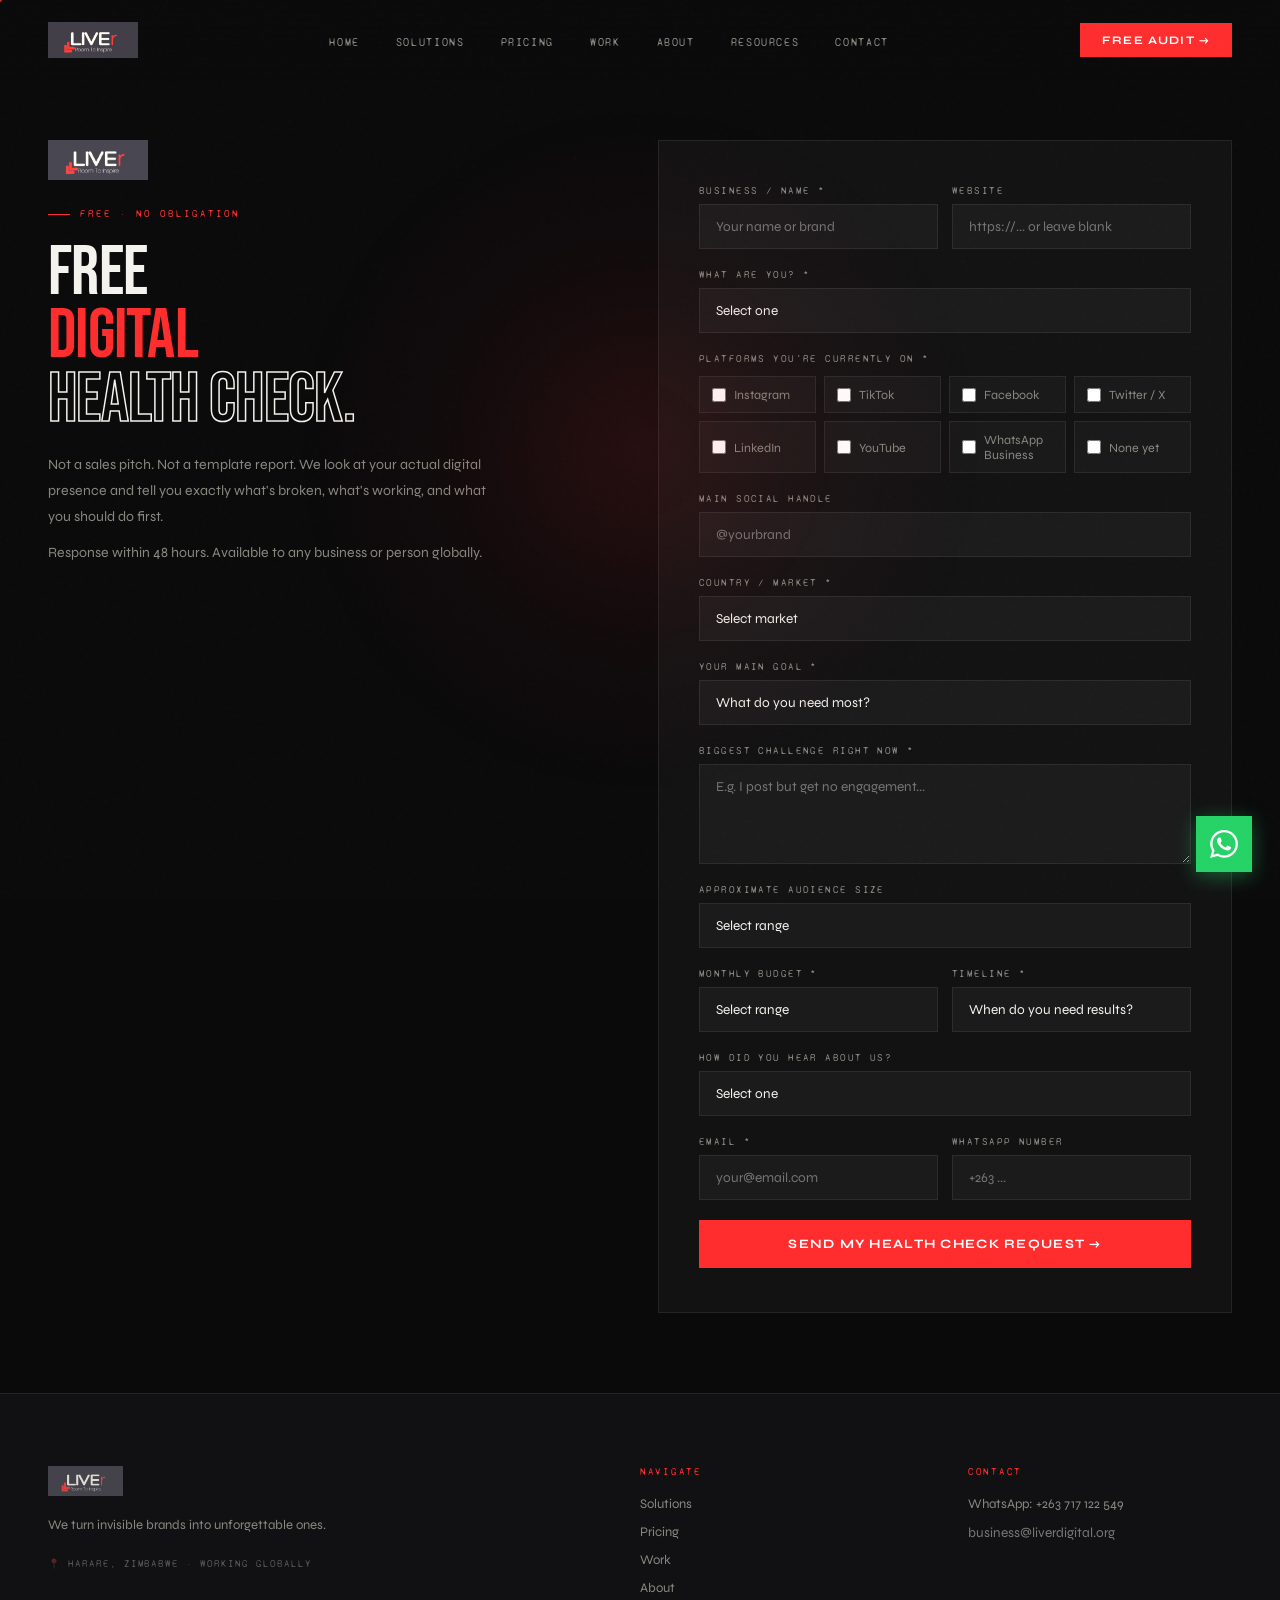
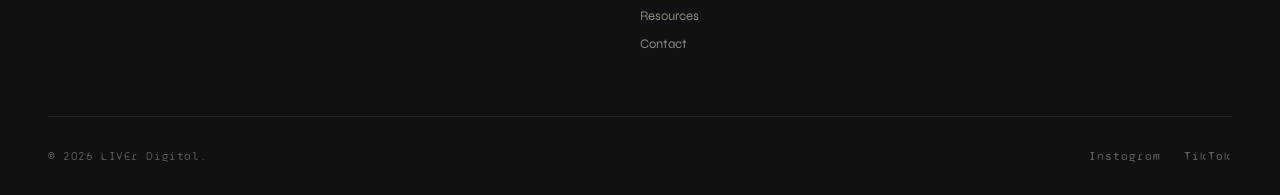
<file: health-check.html>
<!DOCTYPE html>
<html lang="en">
<head>
<meta charset="UTF-8">
<meta name="viewport" content="width=device-width, initial-scale=1.0">
<meta name="theme-color" content="#ff3131">
<title>Free Digital Health Check | LIVEr Digital</title>
<meta name="description" content="Get a free digital health check from LIVEr Digital. We audit your presence and tell you exactly what's broken, what's working, and what to do first. 48-hour turnaround.">
<meta name="robots" content="index, follow">
<link rel="canonical" href="https://liverdigital.org/health-check.html">
<link rel="icon" href="/favicon.ico">
<link rel="preconnect" href="https://fonts.googleapis.com">
<link rel="preconnect" href="https://fonts.gstatic.com" crossorigin>
<link href="https://fonts.googleapis.com/css2?family=Bebas+Neue&family=Syne:wght@400;500;600;700;800&family=Syne+Mono&display=swap" rel="stylesheet">
<link rel="stylesheet" href="/css/main.css">
</head>
<body>
<div class="cursor" id="cursor"></div><div class="cursor-ring" id="cursorRing"></div>
<div id="ambientGlow"></div><div id="ambientGlow2"></div>
<nav>
  <a href="/" class="nav-logo" aria-label="LIVEr Digital"><img src="/liver-logo-dark.png" alt="LIVEr Digital"></a>
  <button class="mob-toggle" id="mobToggle" aria-label="Open menu">&#9776;</button>
  <ul class="nav-links">
    <li><a href="/">Home</a></li><li><a href="/solutions.html">Solutions</a></li><li><a href="/pricing.html">Pricing</a></li><li><a href="/work.html">Work</a></li><li><a href="/about.html">About</a></li><li><a href="/resources.html">Resources</a></li><li><a href="/contact.html">Contact</a></li>
  </ul>
  <a href="/health-check.html" class="nav-cta active" style="background:var(--red);color:#fff;">Free Audit &rarr;</a>
</nav>
<div class="mob-nav" id="mobNav">
  <button class="mob-close" id="mobClose" aria-label="Close">&#10005;</button>
  <div class="mob-nav-logo"><img src="/liver-logo-dark.png" alt="LIVEr Digital"></div>
  <a href="/">Home</a><a href="/solutions.html">Solutions</a><a href="/pricing.html">Pricing</a><a href="/work.html">Work</a><a href="/about.html">About</a><a href="/resources.html">Resources</a><a href="/contact.html">Contact</a><a href="/health-check.html">Free Audit</a>
</div>
<main>
  <section class="form-wrap-outer">
    <div class="form-grid">
      <div>
        <img src="/liver-logo-dark.png" alt="LIVEr Digital" class="form-brand-logo rv" style="mix-blend-mode:screen;filter:brightness(1.05) contrast(0.95) sepia(0.15) saturate(1.2);">
        <div class="sec-tag rv">Free &middot; No obligation</div>
        <div class="sec-title rv d1" style="font-size:clamp(38px,5.5vw,72px);">Free<br><span class="r">digital</span><br><span class="o">health check.</span></div>
        <p class="form-intro rv d2">Not a sales pitch. Not a template report. We look at your actual digital presence and tell you exactly what's broken, what's working, and what you should do first.</p>
        <p class="form-intro rv d3" style="margin-top:10px;">Response within 48 hours. Available to any business or person globally.</p>
      </div>
      <div>
        <div id="fSuccess" class="f-success"><h3>Submitted &#10022;</h3><p>We'll review your details and get back to you within 48 hours.</p></div>
        <form class="form-inner rv" id="hcForm" action="https://formspree.io/f/xojyaayk" method="POST" novalidate>
          <div class="form-row">
            <div class="f-group"><label class="f-label">Business / Name *</label><input class="f-field" type="text" name="businessName" placeholder="Your name or brand" required></div>
            <div class="f-group"><label class="f-label">Website</label><input class="f-field" type="url" name="website" placeholder="https://... or leave blank"></div>
          </div>
          <div class="f-group"><label class="f-label">What are you? *</label><select class="f-field" name="type" required><option value="">Select one</option><option>Business / Brand</option><option>Athlete / Sports personality</option><option>Content creator / Influencer</option><option>Professional / Personal brand</option><option>Other</option></select></div>
          <div class="f-group">
            <label class="f-label">Platforms you're currently on *</label>
            <div class="f-checks">
              <label class="f-check"><input type="checkbox" name="platforms" value="Instagram"> <span>Instagram</span></label>
              <label class="f-check"><input type="checkbox" name="platforms" value="TikTok"> <span>TikTok</span></label>
              <label class="f-check"><input type="checkbox" name="platforms" value="Facebook"> <span>Facebook</span></label>
              <label class="f-check"><input type="checkbox" name="platforms" value="Twitter/X"> <span>Twitter / X</span></label>
              <label class="f-check"><input type="checkbox" name="platforms" value="LinkedIn"> <span>LinkedIn</span></label>
              <label class="f-check"><input type="checkbox" name="platforms" value="YouTube"> <span>YouTube</span></label>
              <label class="f-check"><input type="checkbox" name="platforms" value="WhatsApp Business"> <span>WhatsApp Business</span></label>
              <label class="f-check"><input type="checkbox" name="platforms" value="None yet"> <span>None yet</span></label>
            </div>
          </div>
          <div class="f-group"><label class="f-label">Main social handle</label><input class="f-field" type="text" name="socialHandle" placeholder="@yourbrand"></div>
          <div class="f-group"><label class="f-label">Country / Market *</label><select class="f-field" name="country" required><option value="">Select market</option><option>Zimbabwe</option><option>South Africa</option><option>Kenya</option><option>Nigeria</option><option>Ghana</option><option>Zambia</option><option>Botswana</option><option>United Kingdom</option><option>United States</option><option>Other Africa</option><option>Other international</option></select></div>
          <div class="f-group"><label class="f-label">Your main goal *</label><select class="f-field" name="goal" required><option value="">What do you need most?</option><option>Build my digital presence from scratch</option><option>Get a website or landing page built</option><option>Grow my following / reach</option><option>Generate more leads or sales</option><option>Build my personal brand</option><option>Get more clients</option><option>Increase brand awareness</option><option>All of the above</option></select></div>
          <div class="f-group"><label class="f-label">Biggest challenge right now *</label><textarea class="f-field" name="challenges" placeholder="E.g. I post but get no engagement..." required></textarea></div>
          <div class="f-group"><label class="f-label">Approximate audience size</label><select class="f-field" name="audienceSize"><option value="">Select range</option><option>0 &mdash; Starting from nothing</option><option>1 &ndash; 500</option><option>500 &ndash; 2,000</option><option>2,000 &ndash; 10,000</option><option>10,000 &ndash; 50,000</option><option>50,000+</option></select></div>
          <div class="form-row">
            <div class="f-group"><label class="f-label">Monthly budget *</label><select class="f-field" name="budget" required><option value="">Select range</option><option>$0 &ndash; $500</option><option>$500 &ndash; $1,000</option><option>$1,000 &ndash; $5,000</option><option>$5,000+</option></select></div>
            <div class="f-group"><label class="f-label">Timeline *</label><select class="f-field" name="timeline" required><option value="">When do you need results?</option><option>As soon as possible</option><option>1&ndash;3 months</option><option>3&ndash;6 months</option><option>6+ months</option></select></div>
          </div>
          <div class="f-group"><label class="f-label">How did you hear about us?</label><select class="f-field" name="referral"><option value="">Select one</option><option>Instagram</option><option>TikTok</option><option>Facebook</option><option>WhatsApp</option><option>Google search</option><option>Word of mouth / referral</option><option>Other</option></select></div>
          <div class="form-row">
            <div class="f-group"><label class="f-label">Email *</label><input class="f-field" type="email" name="email" placeholder="your@email.com" required></div>
            <div class="f-group"><label class="f-label">WhatsApp number</label><input class="f-field" type="tel" name="phone" placeholder="+263 ..."></div>
          </div>
          <button type="submit" class="f-submit"><span>Send my health check request &rarr;</span></button>
        </form>
      </div>
    </div>
  </section>
</main>
<footer>
  <div class="foot-grid">
    <div><div class="foot-logo"><img src="/liver-logo-dark.png" alt="LIVEr Digital"></div><p class="foot-tag">We turn invisible brands into unforgettable ones.</p><span class="foot-hq">&#128205; Harare, Zimbabwe &middot; Working globally</span></div>
    <div><div class="foot-col-h">Navigate</div><div class="foot-links"><a href="/solutions.html">Solutions</a><a href="/pricing.html">Pricing</a><a href="/work.html">Work</a><a href="/about.html">About</a><a href="/resources.html">Resources</a><a href="/contact.html">Contact</a></div></div>
    <div><div class="foot-col-h">Contact</div><div class="foot-links"><a href="https://wa.me/263717122549" target="_blank" rel="noopener">WhatsApp: +263 717 122 549</a><span class="js-email-f" data-user="business" data-domain="liverdigital.org"></span></div></div>
  </div>
  <div class="foot-bottom"><p>&copy; 2026 LIVEr Digital.</p><div class="foot-soc"><a href="https://www.instagram.com/liver.digital/" target="_blank" rel="noopener">Instagram</a><a href="https://www.tiktok.com/@liver.digital" target="_blank" rel="noopener">TikTok</a></div></div>
</footer>
<a href="https://wa.me/263717122549" class="wa-fab" target="_blank" rel="noopener" aria-label="Chat on WhatsApp"><svg viewBox="0 0 24 24"><path d="M17.472 14.382c-.297-.149-1.758-.867-2.03-.967-.273-.099-.471-.148-.67.15-.197.297-.767.966-.94 1.164-.173.199-.347.223-.644.075-.297-.15-1.255-.463-2.39-1.475-.883-.788-1.48-1.761-1.653-2.059-.173-.297-.018-.458.13-.606.134-.133.298-.347.446-.52.149-.174.198-.298.298-.497.099-.198.05-.371-.025-.52-.075-.149-.669-1.612-.916-2.207-.242-.579-.487-.5-.669-.51-.173-.008-.371-.01-.57-.01-.198 0-.52.074-.792.372-.272.297-1.04 1.016-1.04 2.479 0 1.462 1.065 2.875 1.213 3.074.149.198 2.096 3.2 5.077 4.487.709.306 1.262.489 1.694.625.712.227 1.36.195 1.871.118.571-.085 1.758-.719 2.006-1.413.248-.694.248-1.289.173-1.413-.074-.124-.272-.198-.57-.347m-5.421 7.403h-.004a9.87 9.87 0 01-5.031-1.378l-.361-.214-3.741.982.998-3.648-.235-.374a9.86 9.86 0 01-1.51-5.26c.001-5.45 4.436-9.884 9.888-9.884 2.64 0 5.122 1.03 6.988 2.898a9.825 9.825 0 012.893 6.994c-.003 5.45-4.437 9.884-9.885 9.884m8.413-18.297A11.815 11.815 0 0012.05 0C5.495 0 .16 5.335.157 11.892c0 2.096.547 4.142 1.588 5.945L.057 24l6.305-1.654a11.882 11.882 0 005.683 1.448h.005c6.554 0 11.89-5.335 11.893-11.893a11.821 11.821 0 00-3.48-8.413z"/></svg></a>
<script src="/js/main.js"></script>
</body>
</html>
</file>
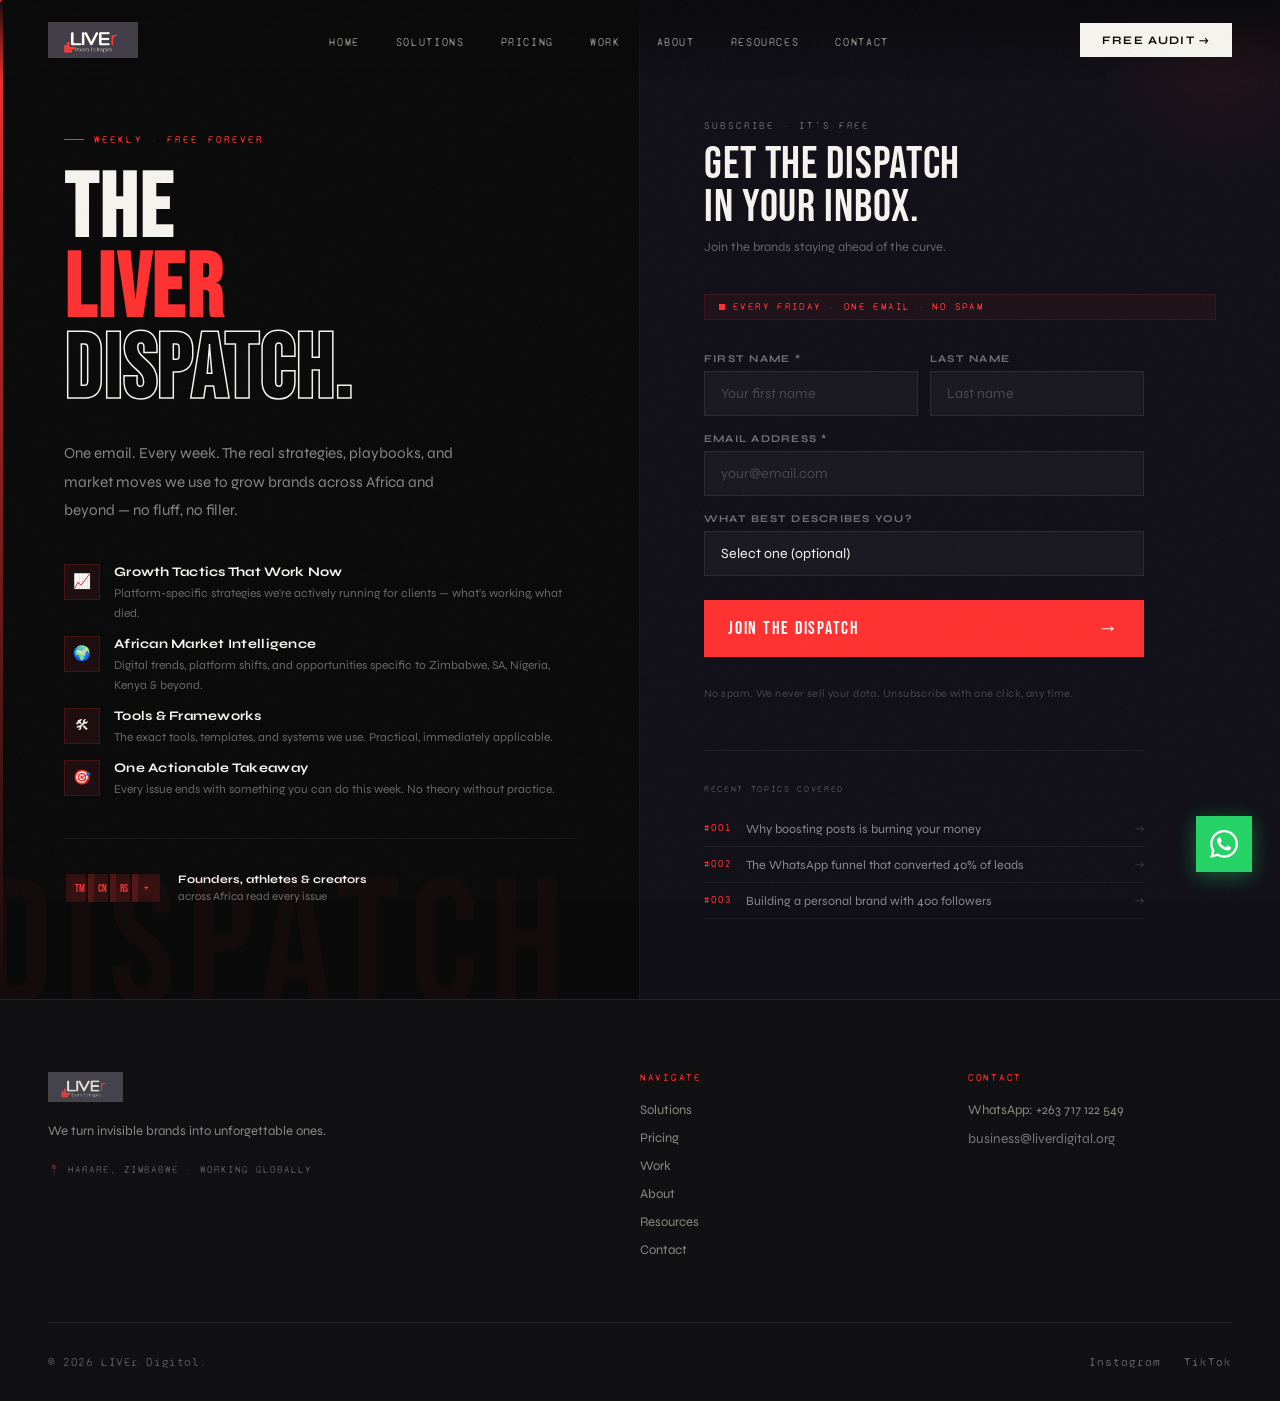
<file: newsletter.html>
<!DOCTYPE html>
<html lang="en">
<head>
<meta charset="UTF-8">
<meta name="viewport" content="width=device-width, initial-scale=1.0">
<meta name="theme-color" content="#ff2d2d">
<title>The LIVEr Dispatch | Weekly Digital Marketing Insights</title>
<meta name="description" content="One email every week. No fluff — just the strategies, tools, and insights we actually use to grow brands across Africa and globally.">
<meta name="robots" content="index, follow">
<link rel="canonical" href="https://liverdigital.org/newsletter.html">
<link rel="icon" href="/favicon.ico">
<link rel="preconnect" href="https://fonts.googleapis.com">
<link rel="preconnect" href="https://fonts.gstatic.com" crossorigin>
<link href="https://fonts.googleapis.com/css2?family=Bebas+Neue&family=Syne:wght@400;500;600;700;800&family=Syne+Mono&display=swap" rel="stylesheet">
<link rel="stylesheet" href="/css/main.css">
<style>
/* ── NEWSLETTER PAGE ────────────────────────────────────────────────── */
.nl-page {
  min-height: 100vh;
  display: grid;
  grid-template-columns: 1fr 1fr;
  position: relative;
  overflow: hidden;
}
@media(max-width: 900px) {
  .nl-page { grid-template-columns: 1fr; }
}

/* LEFT — editorial side */
.nl-left {
  background: #0a0a0b;
  padding: 120px 64px 80px;
  display: flex;
  flex-direction: column;
  justify-content: center;
  position: relative;
  overflow: hidden;
  border-right: 1px solid rgba(255,255,255,.06);
}
@media(max-width: 900px) {
  .nl-left { padding: 100px 28px 48px; }
}

/* big ghost text watermark */
.nl-left::before {
  content: 'DISPATCH';
  position: absolute;
  bottom: -40px;
  left: -20px;
  font-family: 'Bebas Neue', sans-serif;
  font-size: clamp(80px, 14vw, 180px);
  color: rgba(255,49,49,.04);
  letter-spacing: .06em;
  line-height: 1;
  pointer-events: none;
  user-select: none;
  white-space: nowrap;
}

/* red accent bar top */
.nl-left::after {
  content: '';
  position: absolute;
  top: 0; left: 0;
  width: 3px; height: 100%;
  background: linear-gradient(to bottom, #ff3131, transparent);
}

.nl-issue-tag {
  font-family: 'Syne Mono', monospace;
  font-size: .6rem;
  letter-spacing: .22em;
  text-transform: uppercase;
  color: #ff3131;
  margin-bottom: 24px;
  display: flex;
  align-items: center;
  gap: 10px;
}
.nl-issue-tag::before {
  content: '';
  display: inline-block;
  width: 20px; height: 1px;
  background: #ff3131;
}

.nl-headline {
  font-family: 'Bebas Neue', sans-serif;
  font-size: clamp(52px, 7vw, 96px);
  line-height: .9;
  letter-spacing: .02em;
  margin-bottom: 28px;
}
.nl-headline .red { color: #ff3131; }
.nl-headline .outline {
  -webkit-text-stroke: 1.5px #f5f3ee;
  color: transparent;
}

.nl-desc {
  font-family: 'Syne', sans-serif;
  font-size: .95rem;
  color: rgba(255,255,255,.5);
  line-height: 1.85;
  max-width: 400px;
  margin-bottom: 40px;
}

/* what's inside cards */
.nl-inside {
  display: flex;
  flex-direction: column;
  gap: 14px;
  margin-bottom: 40px;
}
.nl-inside-item {
  display: flex;
  align-items: flex-start;
  gap: 14px;
}
.nl-inside-icon {
  width: 36px;
  height: 36px;
  background: rgba(255,49,49,.08);
  border: 1px solid rgba(255,49,49,.18);
  border-radius: 0;
  display: flex;
  align-items: center;
  justify-content: center;
  flex-shrink: 0;
  font-size: .9rem;
}
.nl-inside-text strong {
  display: block;
  font-family: 'Syne', sans-serif;
  font-weight: 700;
  font-size: .82rem;
  color: #f5f3ee;
  letter-spacing: .02em;
  margin-bottom: 2px;
}
.nl-inside-text span {
  font-size: .75rem;
  color: rgba(255,255,255,.38);
  line-height: 1.5;
}

/* social proof strip */
.nl-proof {
  display: flex;
  align-items: center;
  gap: 16px;
  padding-top: 32px;
  border-top: 1px solid rgba(255,255,255,.06);
}
.nl-proof-avatars {
  display: flex;
}
.nl-proof-avatar {
  width: 32px; height: 32px;
  border-radius: 0;
  border: 2px solid #0a0a0b;
  background: rgba(255,49,49,.15);
  margin-right: -10px;
  display: flex;
  align-items: center;
  justify-content: center;
  font-family: 'Bebas Neue', sans-serif;
  font-size: .7rem;
  color: #ff3131;
  flex-shrink: 0;
}
.nl-proof-text {
  padding-left: 10px;
  font-size: .72rem;
  color: rgba(255,255,255,.4);
  font-family: 'Syne', sans-serif;
  line-height: 1.5;
}
.nl-proof-text strong {
  color: #f5f3ee;
  font-weight: 700;
}

/* RIGHT — form side */
.nl-right {
  background: #111018;
  padding: 120px 64px 80px;
  display: flex;
  flex-direction: column;
  justify-content: center;
  position: relative;
}
@media(max-width: 900px) {
  .nl-right { padding: 48px 28px 80px; }
}

/* diagonal red accent */
.nl-right::before {
  content: '';
  position: absolute;
  top: -60px; right: -60px;
  width: 240px; height: 240px;
  background: radial-gradient(circle, rgba(255,49,49,.08) 0%, transparent 70%);
  pointer-events: none;
}

.nl-form-eyebrow {
  font-family: 'Syne Mono', monospace;
  font-size: .6rem;
  letter-spacing: .2em;
  text-transform: uppercase;
  color: rgba(255,255,255,.35);
  margin-bottom: 12px;
}

.nl-form-title {
  font-family: 'Bebas Neue', sans-serif;
  font-size: clamp(32px, 3.5vw, 48px);
  line-height: .95;
  color: #f5f3ee;
  margin-bottom: 8px;
  letter-spacing: .02em;
}

.nl-form-sub {
  font-size: .8rem;
  color: rgba(255,255,255,.35);
  margin-bottom: 36px;
  line-height: 1.6;
}

/* frequency badge */
.nl-freq {
  display: inline-flex;
  align-items: center;
  gap: 8px;
  background: rgba(255,49,49,.06);
  border: 1px solid rgba(255,49,49,.15);
  padding: 6px 14px;
  margin-bottom: 32px;
  font-family: 'Syne Mono', monospace;
  font-size: .62rem;
  letter-spacing: .14em;
  text-transform: uppercase;
  color: #ff3131;
}
.nl-freq-dot {
  width: 6px; height: 6px;
  border-radius: 0;
  background: #ff3131;
  animation: pulse 1.8s ease-in-out infinite;
}
@keyframes pulse {
  0%, 100% { opacity: 1; transform: scale(1); }
  50% { opacity: .4; transform: scale(.7); }
}

/* form fields */
.nl-form {
  display: flex;
  flex-direction: column;
  gap: 16px;
  max-width: 440px;
}

.nl-row {
  display: grid;
  grid-template-columns: 1fr 1fr;
  gap: 12px;
}
@media(max-width: 540px) {
  .nl-row { grid-template-columns: 1fr; }
}

.nl-group {
  display: flex;
  flex-direction: column;
  gap: 6px;
}

.nl-label {
  font-family: 'Syne', sans-serif;
  font-size: .65rem;
  font-weight: 700;
  letter-spacing: .12em;
  text-transform: uppercase;
  color: rgba(255,255,255,.4);
}

.nl-field {
  background: rgba(255,255,255,.04);
  border: 1.5px solid rgba(255,255,255,.08);
  border-radius: 0;
  padding: 13px 16px;
  color: #f5f3ee;
  font-family: 'Syne', sans-serif;
  font-size: .88rem;
  transition: border-color .2s, background .2s;
  outline: none;
  width: 100%;
  box-sizing: border-box;
  -webkit-appearance: none;
}
.nl-field::placeholder { color: rgba(255,255,255,.2); }
.nl-field:focus {
  border-color: #ff3131;
  background: rgba(255,49,49,.04);
}
select.nl-field { cursor: pointer; }

/* submit */
.nl-submit {
  display: flex;
  align-items: center;
  justify-content: space-between;
  padding: 16px 24px;
  background: #ff3131;
  color: #fff;
  border: none;
  cursor: pointer;
  font-family: 'Bebas Neue', sans-serif;
  font-size: 1.1rem;
  letter-spacing: .1em;
  text-transform: uppercase;
  transition: background .2s, transform .15s;
  margin-top: 8px;
  width: 100%;
}
.nl-submit:hover {
  background: #cc2020;
  transform: translateY(-1px);
}
.nl-submit:active { transform: translateY(0); }
.nl-submit-arrow {
  font-size: 1.3rem;
  transition: transform .2s;
}
.nl-submit:hover .nl-submit-arrow { transform: translateX(4px); }

/* fine print */
.nl-fine {
  font-size: .68rem;
  color: rgba(255,255,255,.22);
  margin-top: 12px;
  letter-spacing: .04em;
  line-height: 1.6;
}

/* success state */
.nl-success {
  display: none;
  text-align: center;
  padding: 48px 32px;
  background: rgba(255,49,49,.05);
  border: 1.5px solid rgba(255,49,49,.2);
}
.nl-success-icon {
  font-family: 'Bebas Neue', sans-serif;
  font-size: 4rem;
  color: #ff3131;
  line-height: 1;
  margin-bottom: 16px;
}
.nl-success h3 {
  font-family: 'Bebas Neue', sans-serif;
  font-size: 2rem;
  color: #f5f3ee;
  margin-bottom: 10px;
  letter-spacing: .05em;
}
.nl-success p {
  font-size: .85rem;
  color: rgba(255,255,255,.5);
  line-height: 1.7;
}

/* recent issues preview strip */
.nl-issues-strip {
  margin-top: 48px;
  padding-top: 32px;
  border-top: 1px solid rgba(255,255,255,.06);
  max-width: 440px;
}
.nl-issues-label {
  font-family: 'Syne Mono', monospace;
  font-size: .58rem;
  letter-spacing: .18em;
  text-transform: uppercase;
  color: rgba(255,255,255,.25);
  margin-bottom: 16px;
}
.nl-issue-row {
  display: flex;
  align-items: center;
  justify-content: space-between;
  padding: 10px 0;
  border-bottom: 1px solid rgba(255,255,255,.05);
}
.nl-issue-num {
  font-family: 'Syne Mono', monospace;
  font-size: .6rem;
  color: #ff3131;
  letter-spacing: .1em;
  flex-shrink: 0;
  margin-right: 14px;
}
.nl-issue-name {
  font-size: .78rem;
  color: rgba(255,255,255,.5);
  flex: 1;
  font-family: 'Syne', sans-serif;
}
.nl-issue-arrow {
  font-size: .7rem;
  color: rgba(255,255,255,.18);
  flex-shrink: 0;
}
</style>
</head>
<body>
<div class="cursor" id="cursor"></div><div class="cursor-ring" id="cursorRing"></div>
<div id="ambientGlow"></div><div id="ambientGlow2"></div>
<nav>
  <a href="/" class="nav-logo" aria-label="LIVEr Digital"><img src="/liver-logo-dark.png" alt="LIVEr Digital"></a>
  <button class="mob-toggle" id="mobToggle" aria-label="Open menu">&#9776;</button>
  <ul class="nav-links">
    <li><a href="/">Home</a></li><li><a href="/solutions.html">Solutions</a></li><li><a href="/pricing.html">Pricing</a></li><li><a href="/work.html">Work</a></li><li><a href="/about.html">About</a></li><li><a href="/resources.html">Resources</a></li><li><a href="/contact.html">Contact</a></li>
  </ul>
  <a href="/health-check.html" class="nav-cta">Free Audit &rarr;</a>
</nav>
<div class="mob-nav" id="mobNav">
  <button class="mob-close" id="mobClose" aria-label="Close">&#10005;</button>
  <div class="mob-nav-logo"><img src="/liver-logo-dark.png" alt="LIVEr Digital"></div>
  <a href="/">Home</a><a href="/solutions.html">Solutions</a><a href="/pricing.html">Pricing</a><a href="/work.html">Work</a><a href="/about.html">About</a><a href="/resources.html">Resources</a><a href="/contact.html">Contact</a><a href="/health-check.html">Free Audit</a>
</div>

<main>
  <div class="nl-page">

    <!-- LEFT: Editorial -->
    <div class="nl-left">
      <div class="nl-issue-tag">Weekly · Free forever</div>

      <h1 class="nl-headline">
        The<br>
        <span class="red">LIVEr</span><br>
        <span class="outline">Dispatch.</span>
      </h1>

      <p class="nl-desc">
        One email. Every week. The real strategies, playbooks, and market moves we use to grow brands across Africa and beyond — no fluff, no filler.
      </p>

      <div class="nl-inside">
        <div class="nl-inside-item">
          <div class="nl-inside-icon">📈</div>
          <div class="nl-inside-text">
            <strong>Growth Tactics That Work Now</strong>
            <span>Platform-specific strategies we're actively running for clients — what's working, what died.</span>
          </div>
        </div>
        <div class="nl-inside-item">
          <div class="nl-inside-icon">🌍</div>
          <div class="nl-inside-text">
            <strong>African Market Intelligence</strong>
            <span>Digital trends, platform shifts, and opportunities specific to Zimbabwe, SA, Nigeria, Kenya &amp; beyond.</span>
          </div>
        </div>
        <div class="nl-inside-item">
          <div class="nl-inside-icon">🛠</div>
          <div class="nl-inside-text">
            <strong>Tools &amp; Frameworks</strong>
            <span>The exact tools, templates, and systems we use. Practical, immediately applicable.</span>
          </div>
        </div>
        <div class="nl-inside-item">
          <div class="nl-inside-icon">🎯</div>
          <div class="nl-inside-text">
            <strong>One Actionable Takeaway</strong>
            <span>Every issue ends with something you can do this week. No theory without practice.</span>
          </div>
        </div>
      </div>

      <div class="nl-proof">
        <div class="nl-proof-avatars">
          <div class="nl-proof-avatar">TM</div>
          <div class="nl-proof-avatar">CN</div>
          <div class="nl-proof-avatar">RS</div>
          <div class="nl-proof-avatar">+</div>
        </div>
        <div class="nl-proof-text">
          <strong>Founders, athletes &amp; creators</strong><br>
          across Africa read every issue
        </div>
      </div>
    </div>

    <!-- RIGHT: Form -->
    <div class="nl-right">
      <div class="nl-form-eyebrow">Subscribe · It's free</div>
      <div class="nl-form-title">Get the Dispatch<br>in your inbox.</div>
      <p class="nl-form-sub">Join the brands staying ahead of the curve.</p>

      <div class="nl-freq">
        <span class="nl-freq-dot"></span>
        Every Friday · One email · No spam
      </div>

      <div id="nlSuccess" class="nl-success">
        <div class="nl-success-icon">✦</div>
        <h3>You're in.</h3>
        <p>Welcome to the Dispatch. Your first issue drops this Friday. Check your inbox &mdash; sometimes we end up in promo.</p>
      </div>

      <form class="nl-form" id="nlForm" action="https://formspree.io/f/myklggnj" method="POST" novalidate>
        <input type="hidden" name="_subject" value="New Newsletter Signup — LIVEr Dispatch">
        <input type="hidden" name="formType" value="newsletter">

        <div class="nl-row">
          <div class="nl-group">
            <label class="nl-label">First name *</label>
            <input class="nl-field" type="text" name="firstName" placeholder="Your first name" required>
          </div>
          <div class="nl-group">
            <label class="nl-label">Last name</label>
            <input class="nl-field" type="text" name="lastName" placeholder="Last name">
          </div>
        </div>

        <div class="nl-group">
          <label class="nl-label">Email address *</label>
          <input class="nl-field" type="email" name="email" placeholder="your@email.com" required>
        </div>

        <div class="nl-group">
          <label class="nl-label">What best describes you?</label>
          <select class="nl-field" name="role">
            <option value="">Select one (optional)</option>
            <option>Business owner</option>
            <option>Personal brand / Creator</option>
            <option>Athlete</option>
            <option>Marketing professional</option>
            <option>Student</option>
            <option>Just curious</option>
          </select>
        </div>

        <button type="submit" class="nl-submit">
          <span>Join the Dispatch</span>
          <span class="nl-submit-arrow">&rarr;</span>
        </button>

        <p class="nl-fine">No spam. We never sell your data. Unsubscribe with one click, any time.</p>
      </form>

      <div class="nl-issues-strip">
        <div class="nl-issues-label">Recent topics covered</div>
        <div class="nl-issue-row">
          <span class="nl-issue-num">#001</span>
          <span class="nl-issue-name">Why boosting posts is burning your money</span>
          <span class="nl-issue-arrow">→</span>
        </div>
        <div class="nl-issue-row">
          <span class="nl-issue-num">#002</span>
          <span class="nl-issue-name">The WhatsApp funnel that converted 40% of leads</span>
          <span class="nl-issue-arrow">→</span>
        </div>
        <div class="nl-issue-row">
          <span class="nl-issue-num">#003</span>
          <span class="nl-issue-name">Building a personal brand with 400 followers</span>
          <span class="nl-issue-arrow">→</span>
        </div>
      </div>
    </div>

  </div>
</main>

<footer>
  <div class="foot-grid">
    <div><div class="foot-logo"><img src="/liver-logo-dark.png" alt="LIVEr Digital"></div><p class="foot-tag">We turn invisible brands into unforgettable ones.</p><span class="foot-hq">&#128205; Harare, Zimbabwe &middot; Working globally</span></div>
    <div><div class="foot-col-h">Navigate</div><div class="foot-links"><a href="/solutions.html">Solutions</a><a href="/pricing.html">Pricing</a><a href="/work.html">Work</a><a href="/about.html">About</a><a href="/resources.html">Resources</a><a href="/contact.html">Contact</a></div></div>
    <div><div class="foot-col-h">Contact</div><div class="foot-links"><a href="https://wa.me/263717122549" target="_blank" rel="noopener">WhatsApp: +263 717 122 549</a><span class="js-email-f" data-user="business" data-domain="liverdigital.org"></span></div></div>
  </div>
  <div class="foot-bottom"><p>&copy; 2026 LIVEr Digital.</p><div class="foot-soc"><a href="https://www.instagram.com/liver.digital/" target="_blank" rel="noopener">Instagram</a><a href="https://www.tiktok.com/@liver.digital" target="_blank" rel="noopener">TikTok</a></div></div>
</footer>

<a href="https://wa.me/263717122549" class="wa-fab" target="_blank" rel="noopener" aria-label="Chat on WhatsApp"><svg viewBox="0 0 24 24"><path d="M17.472 14.382c-.297-.149-1.758-.867-2.03-.967-.273-.099-.471-.148-.67.15-.197.297-.767.966-.94 1.164-.173.199-.347.223-.644.075-.297-.15-1.255-.463-2.39-1.475-.883-.788-1.48-1.761-1.653-2.059-.173-.297-.018-.458.13-.606.134-.133.298-.347.446-.52.149-.174.198-.298.298-.497.099-.198.05-.371-.025-.52-.075-.149-.669-1.612-.916-2.207-.242-.579-.487-.5-.669-.51-.173-.008-.371-.01-.57-.01-.198 0-.52.074-.792.372-.272.297-1.04 1.016-1.04 2.479 0 1.462 1.065 2.875 1.213 3.074.149.198 2.096 3.2 5.077 4.487.709.306 1.262.489 1.694.625.712.227 1.36.195 1.871.118.571-.085 1.758-.719 2.006-1.413.248-.694.248-1.289.173-1.413-.074-.124-.272-.198-.57-.347m-5.421 7.403h-.004a9.87 9.87 0 01-5.031-1.378l-.361-.214-3.741.982.998-3.648-.235-.374a9.86 9.86 0 01-1.51-5.26c.001-5.45 4.436-9.884 9.888-9.884 2.64 0 5.122 1.03 6.988 2.898a9.825 9.825 0 012.893 6.994c-.003 5.45-4.437 9.884-9.885 9.884m8.413-18.297A11.815 11.815 0 0012.05 0C5.495 0 .16 5.335.157 11.892c0 2.096.547 4.142 1.588 5.945L.057 24l6.305-1.654a11.882 11.882 0 005.683 1.448h.005c6.554 0 11.89-5.335 11.893-11.893a11.821 11.821 0 00-3.48-8.413z"/></svg></a>

<script src="/js/main.js"></script>
<script>
  // Form submission handler
  var form = document.getElementById('nlForm');
  var success = document.getElementById('nlSuccess');
  if (form) {
    form.addEventListener('submit', function(e) {
      e.preventDefault();
      var data = new FormData(form);
      fetch(form.action, {
        method: 'POST',
        body: data,
        headers: { 'Accept': 'application/json' }
      }).then(function(res) {
        if (res.ok) {
          form.style.display = 'none';
          success.style.display = 'block';
          // also hide freq badge
          var freq = document.querySelector('.nl-freq');
          if (freq) freq.style.display = 'none';
        }
      }).catch(function() {
        form.querySelector('.nl-submit').textContent = 'Something went wrong — try again';
      });
    });
  }
</script>
</body>
</html>
</file>
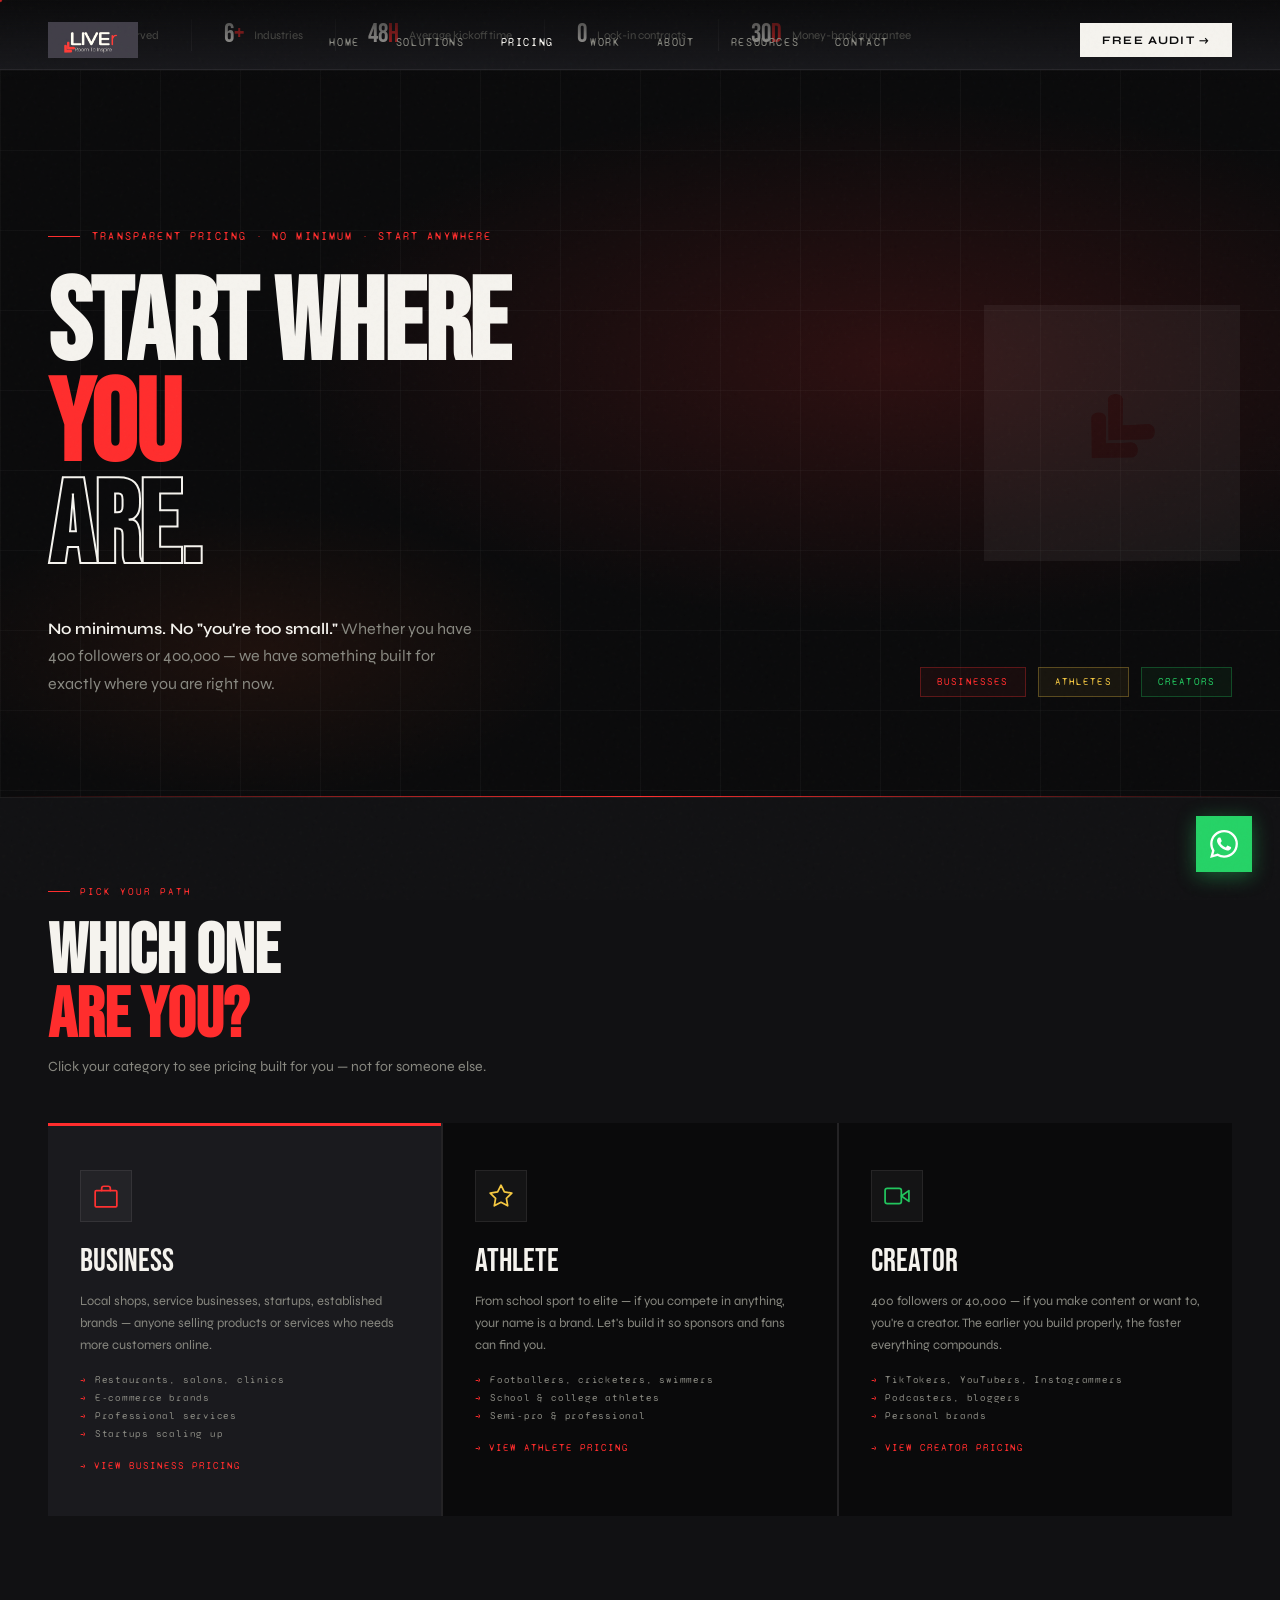
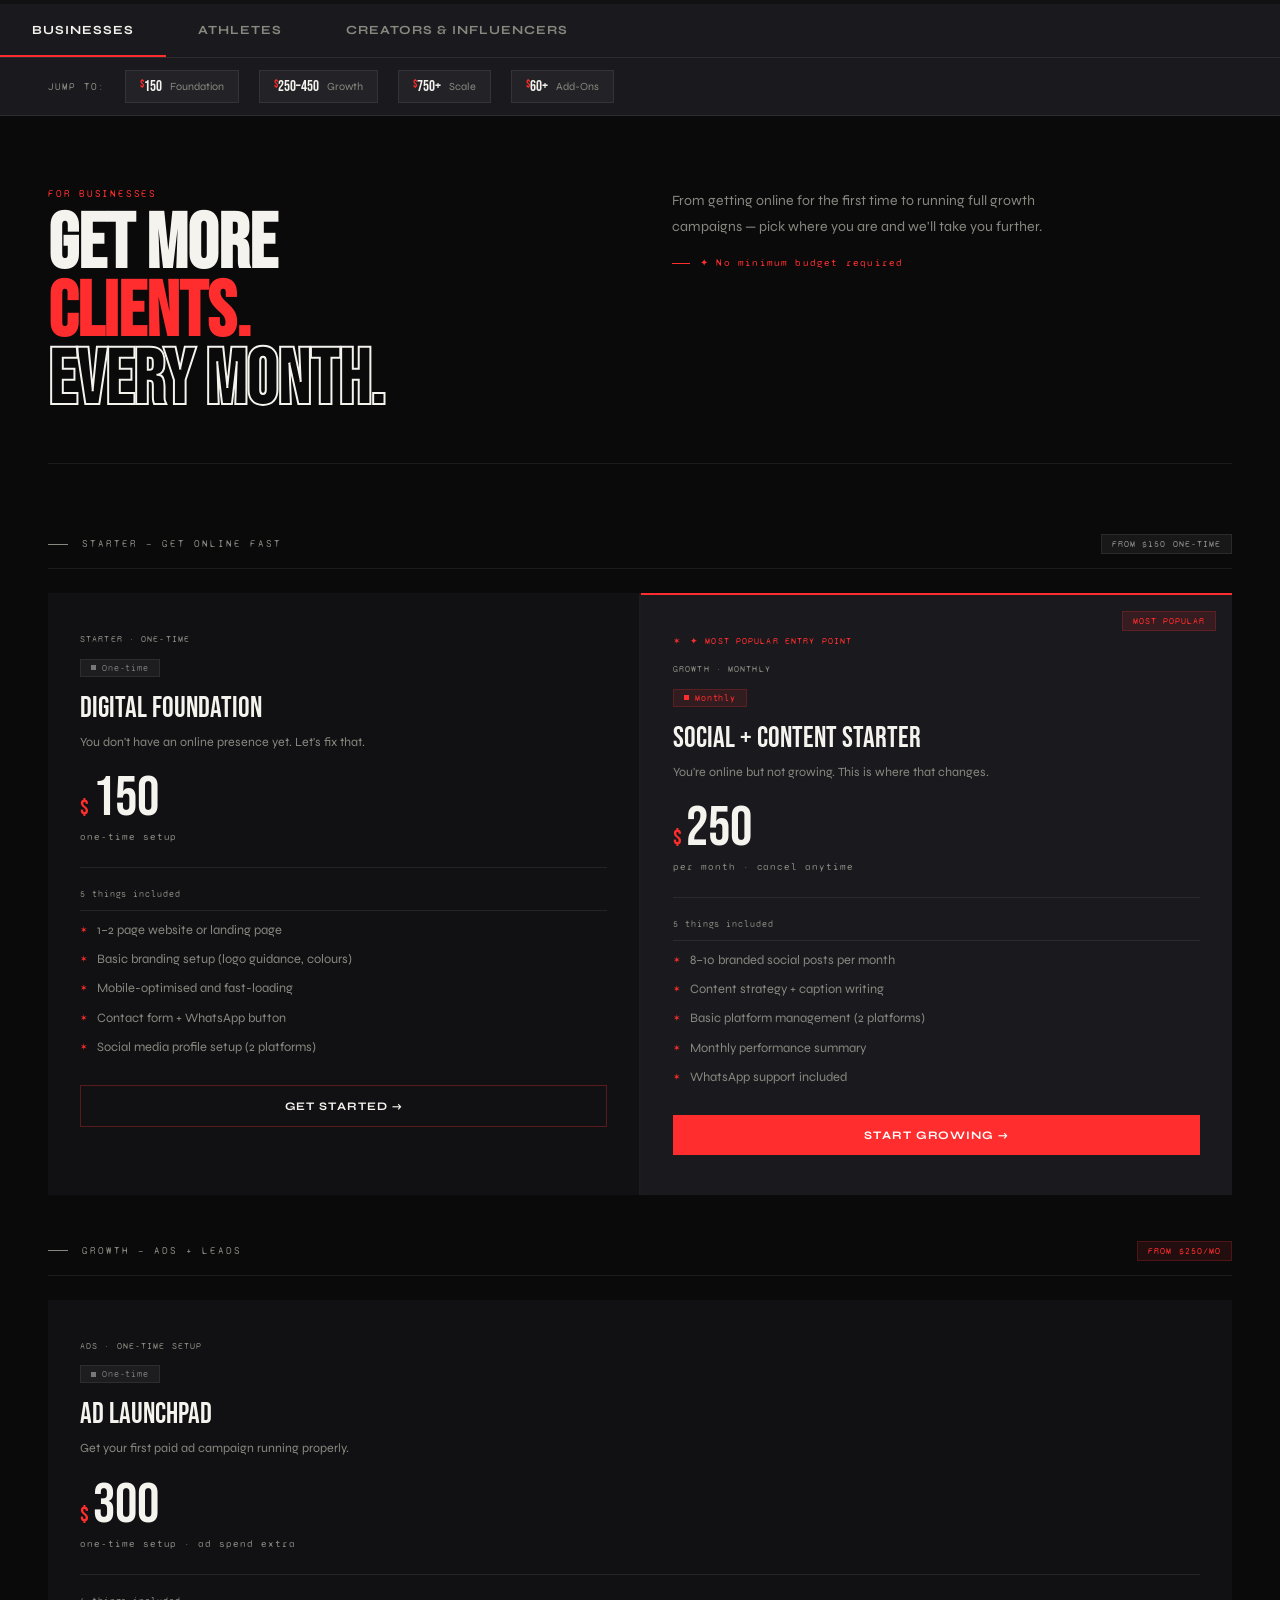
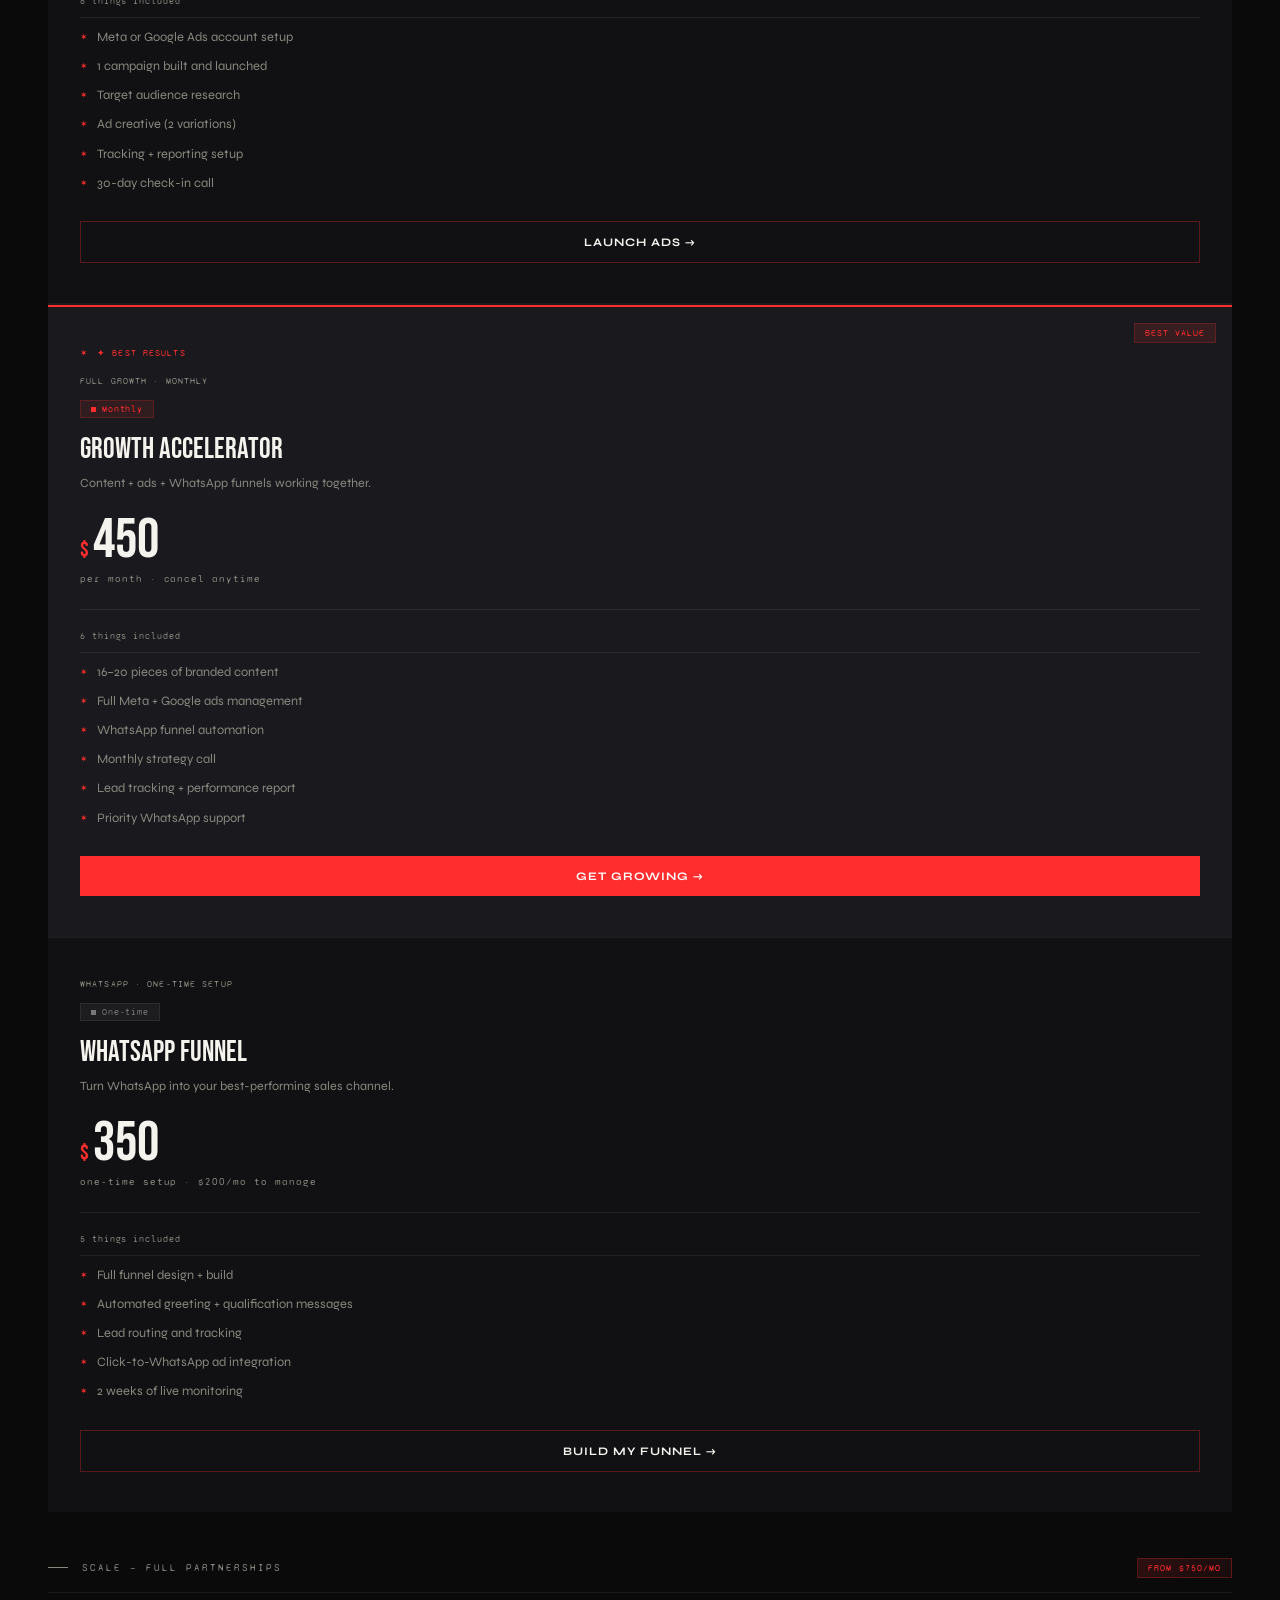
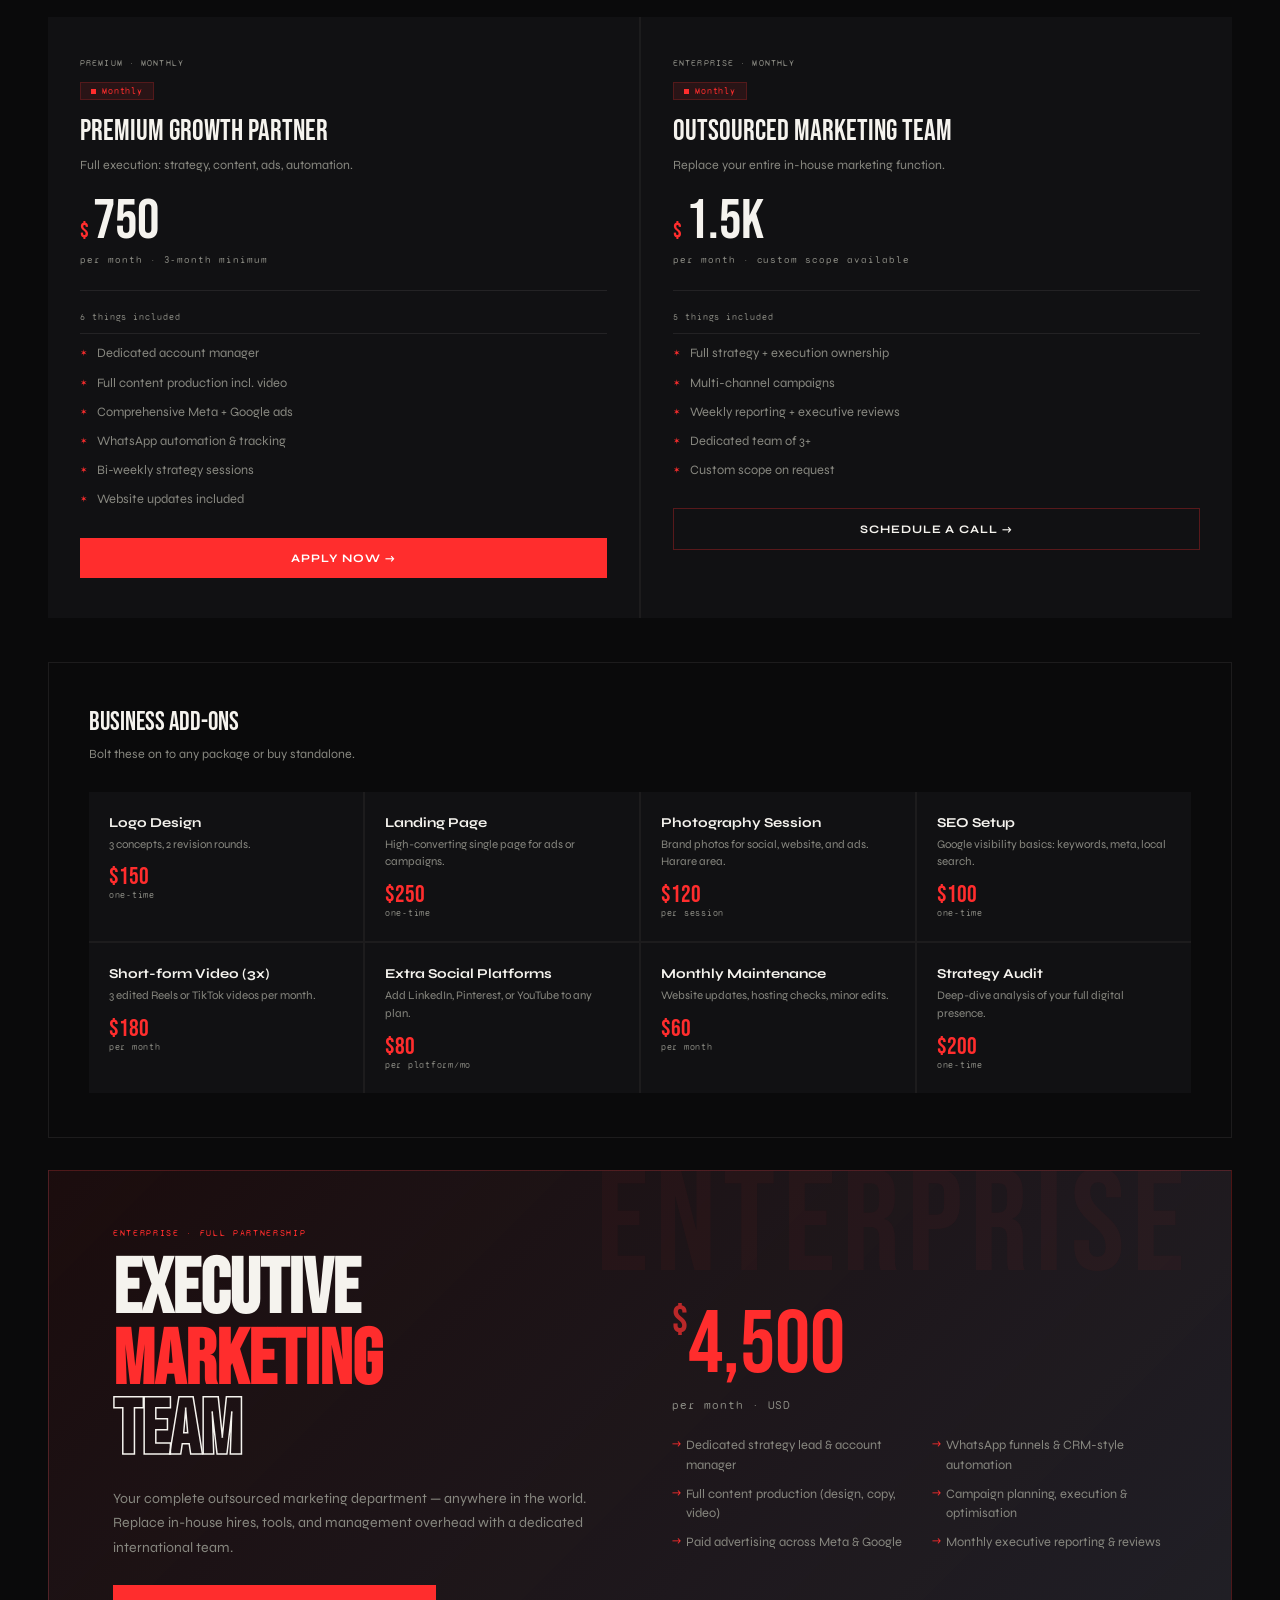
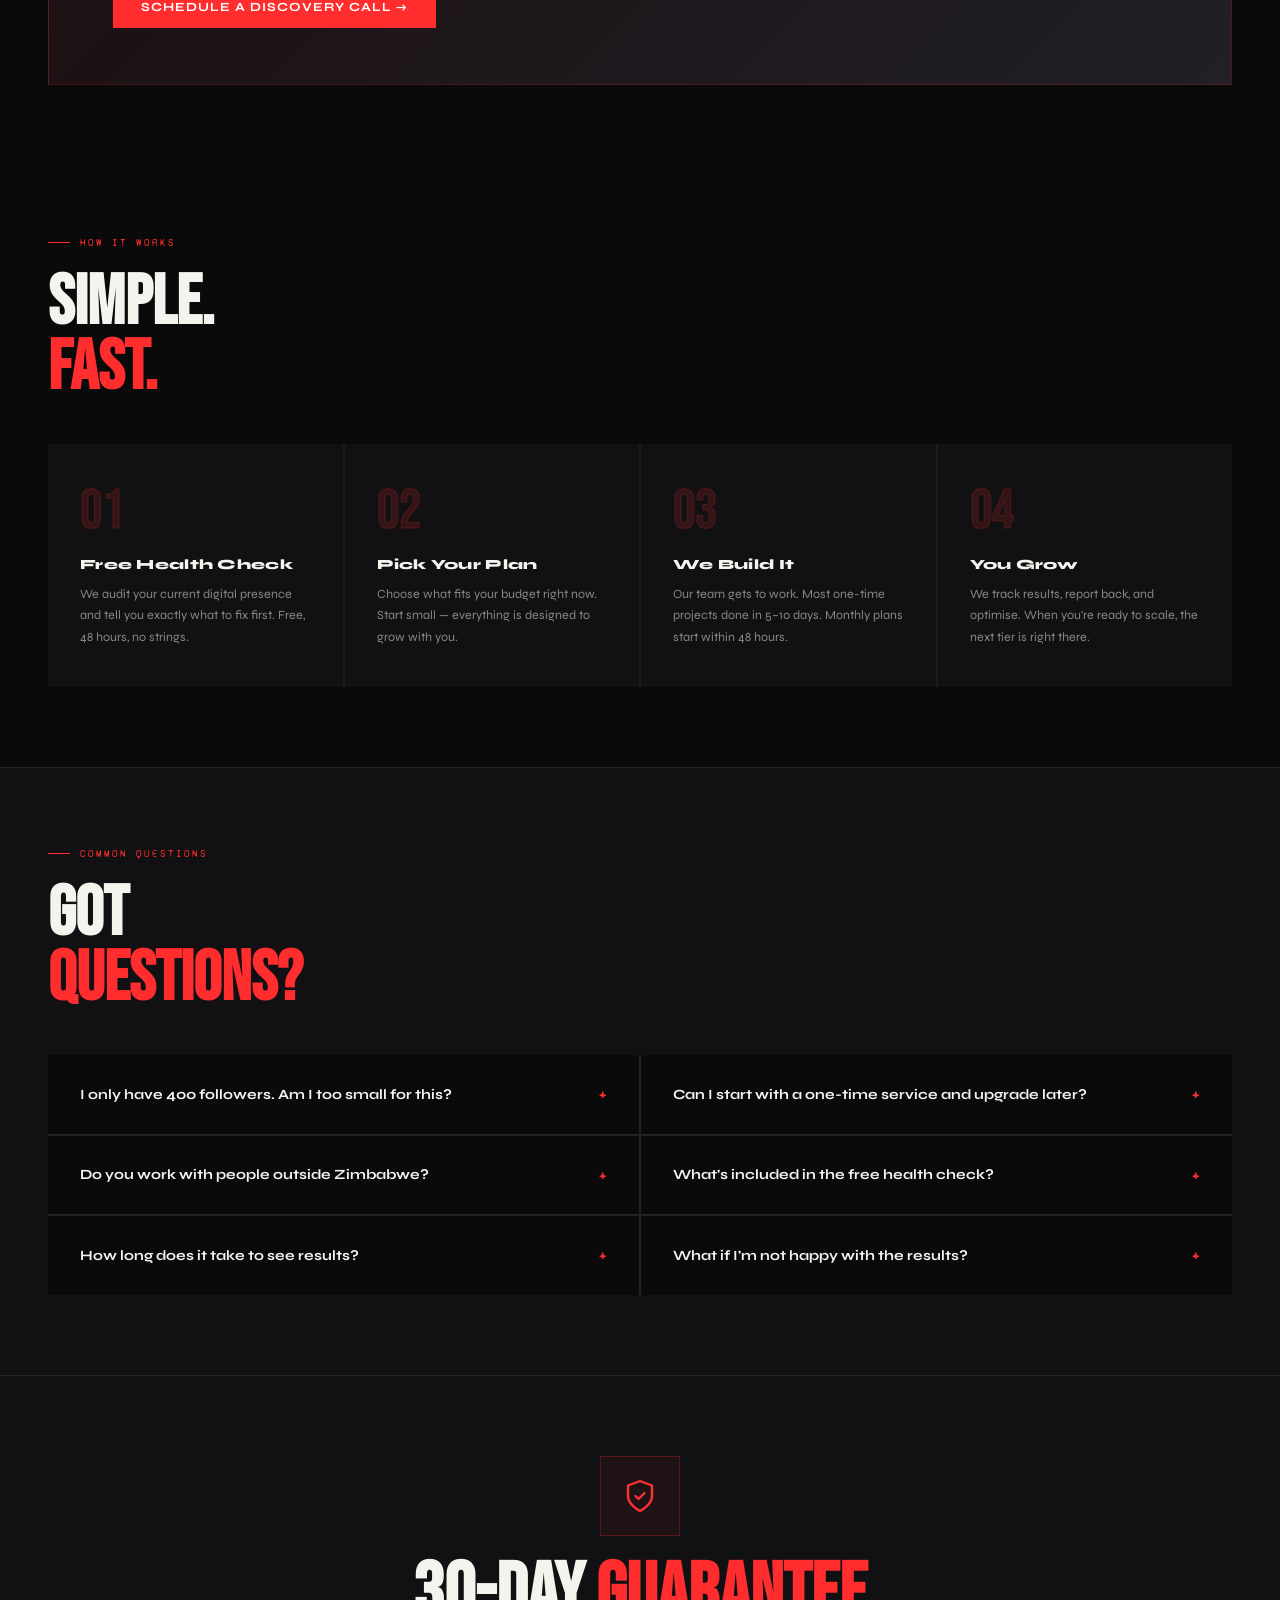
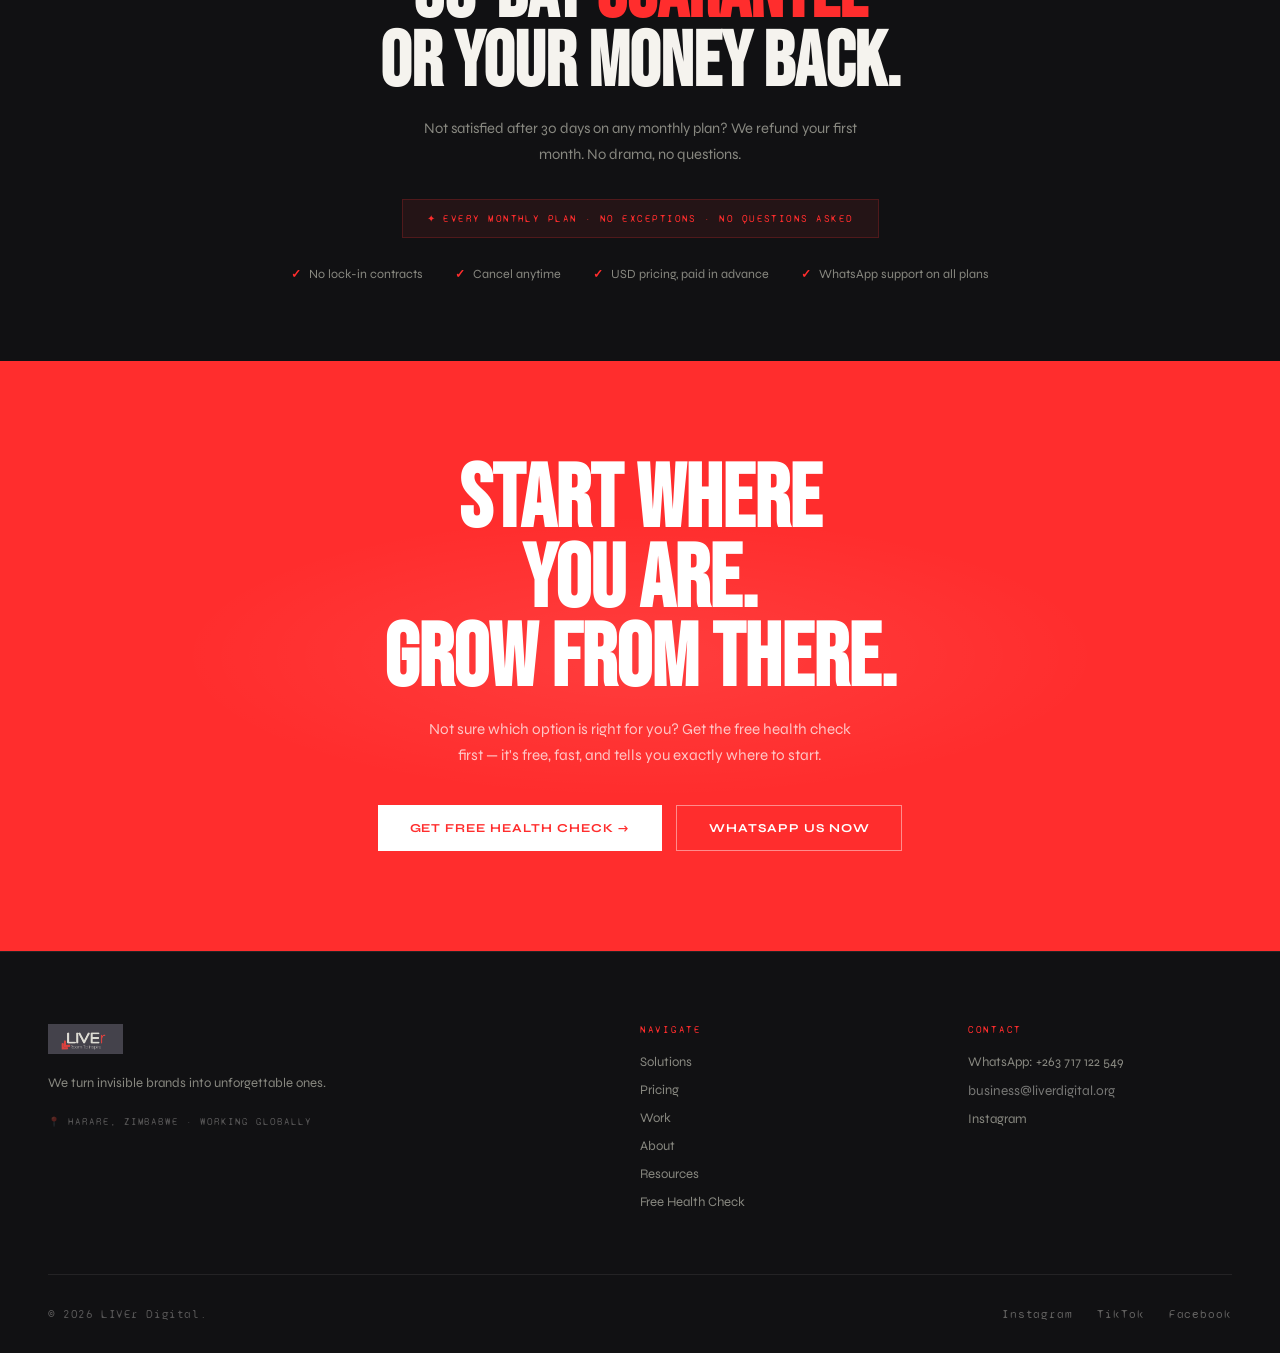
<file: pricing.html>
<!DOCTYPE html>
<html lang="en">
<head>
<meta charset="UTF-8">
<meta name="viewport" content="width=device-width, initial-scale=1.0">
<meta name="theme-color" content="#ff3131">
<title>Pricing | LIVEr Digital</title>
<meta name="description" content="Transparent digital marketing pricing for businesses, athletes, and creators. No hidden fees, no lock-in contracts. USD pricing. Start anywhere.">
<meta name="robots" content="index, follow">
<link rel="canonical" href="https://liverdigital.org/pricing.html">
<meta property="og:title" content="Pricing | LIVEr Digital">
<meta property="og:description" content="Clear numbers. Real results. No minimums, no lock-in. Start where you are.">
<meta property="og:url" content="https://liverdigital.org/pricing.html">
<link rel="icon" href="/favicon.ico">
<link rel="preconnect" href="https://fonts.googleapis.com">
<link rel="preconnect" href="https://fonts.gstatic.com" crossorigin>
<link href="https://fonts.googleapis.com/css2?family=Bebas+Neue&family=Syne:wght@400;500;600;700;800&family=Syne+Mono&display=swap" rel="stylesheet">
<link rel="stylesheet" href="/css/main.css">
<style>
/* ── PRICING PAGE ENHANCEMENTS ─────────────────────────────────────── */
.pc-price .free{font-family:'Bebas Neue',sans-serif;font-size:3.5rem;line-height:1;color:var(--gold)}
.price-grid-4{grid-template-columns:repeat(4,1fr)}
@media(max-width:1200px){.price-grid-4{grid-template-columns:1fr 1fr}}
@media(max-width:768px){.price-grid-4{grid-template-columns:1fr}}

/* ── BILLING TOGGLE ──────────────────────────────────────────────── */
.billing-toggle-wrap{display:flex;align-items:center;gap:14px;margin-bottom:32px;padding:0 2px}
.billing-toggle-label{font-family:'Syne Mono',monospace;font-size:.6rem;letter-spacing:.14em;text-transform:uppercase;color:var(--muted);transition:color .2s}
.billing-toggle-label.active{color:var(--white)}
.billing-toggle{position:relative;width:44px;height:24px;background:rgba(255,255,255,.1);border:1px solid var(--border);border-radius:0;cursor:pointer;transition:background .2s;flex-shrink:0}
.billing-toggle.monthly{background:rgba(255,49,49,.2);border-color:rgba(255,49,49,.3)}
.billing-toggle::after{content:'';position:absolute;top:3px;left:3px;width:16px;height:16px;border-radius:0;background:#fff;transition:transform .2s}
.billing-toggle.monthly::after{transform:translateX(20px);background:var(--red)}
.billing-save{font-family:'Syne Mono',monospace;font-size:.58rem;letter-spacing:.1em;text-transform:uppercase;color:var(--red);background:rgba(255,49,49,.1);border:1px solid rgba(255,49,49,.2);padding:3px 8px;border-radius:0}

/* ── PLAN BADGE SYSTEM ───────────────────────────────────────────── */
.pc-value-tag{position:absolute;top:16px;right:16px;font-family:'Syne Mono',monospace;font-size:.54rem;letter-spacing:.12em;text-transform:uppercase;padding:4px 10px;border-radius:0}
.biz-accent .pc-value-tag{background:rgba(255,49,49,.12);color:var(--red);border:1px solid rgba(255,49,49,.2)}
.ath-accent .pc-value-tag{background:rgba(245,200,66,.1);color:var(--gold);border:1px solid rgba(245,200,66,.2)}
.cre-accent .pc-value-tag{background:rgba(34,197,94,.1);color:var(--green);border:1px solid rgba(34,197,94,.2)}

/* ── SAVINGS PILL ON FEATURED ────────────────────────────────────── */
.pc-saving{display:inline-flex;align-items:center;gap:5px;font-family:'Syne Mono',monospace;font-size:.55rem;letter-spacing:.1em;color:var(--green);margin-bottom:8px}
.pc-saving::before{content:'↓';font-size:.6rem}

/* ── PRICING PILL (one-time vs monthly indicator) ────────────────── */
.pc-type-pill{display:inline-flex;align-items:center;gap:6px;padding:3px 10px;border-radius:0;font-family:'Syne Mono',monospace;font-size:.54rem;letter-spacing:.1em;margin-bottom:14px}
.pc-type-onetime{background:rgba(255,255,255,.05);color:rgba(255,255,255,.4);border:1px solid rgba(255,255,255,.07)}
.pc-type-monthly{background:rgba(255,49,49,.1);color:var(--red);border:1px solid rgba(255,49,49,.2)}
.ath-accent .pc-type-monthly{background:rgba(245,200,66,.08);color:var(--gold);border-color:rgba(245,200,66,.2)}
.cre-accent .pc-type-monthly{background:rgba(34,197,94,.08);color:var(--green);border-color:rgba(34,197,94,.2)}
.pc-type-pill::before{content:'';width:5px;height:5px;border-radius:0;background:currentColor;flex-shrink:0}

/* ── WHAT'S INCLUDED COUNT ───────────────────────────────────────── */
.pc-feat-count{font-family:'Syne Mono',monospace;font-size:.58rem;letter-spacing:.1em;color:var(--muted);margin-bottom:10px;padding-bottom:10px;border-bottom:1px solid var(--border)}

/* ── QUICK COMPARE BAR (below tab nav) ─────────────────────────── */
.quick-compare{background:var(--dark3);border-bottom:1px solid var(--border);padding:12px 48px;display:flex;align-items:center;gap:20px;overflow-x:auto}
.qc-label{font-family:'Syne Mono',monospace;font-size:.6rem;letter-spacing:.12em;text-transform:uppercase;color:var(--muted);white-space:nowrap;flex-shrink:0}
.qc-item{display:flex;align-items:center;gap:8px;padding:6px 14px;background:rgba(255,255,255,.04);border:1px solid var(--border);border-radius:0;cursor:pointer;transition:all .2s;white-space:nowrap;flex-shrink:0;text-decoration:none}
.qc-item:hover{border-color:rgba(255,49,49,.3);background:rgba(255,49,49,.06)}
.qc-item-price{font-family:'Bebas Neue',sans-serif;font-size:.95rem;color:var(--white)}
.qc-item-name{font-family:'Syne',sans-serif;font-size:.68rem;color:var(--muted)}
.qc-item-price span{color:var(--red);font-size:.7rem;vertical-align:top;margin-top:1px}

/* ── TIER LABEL UPGRADE ──────────────────────────────────────────── */
.tier-label-wrap{display:flex;align-items:center;justify-content:space-between;padding:14px 0;border-bottom:1px solid var(--border);margin-bottom:24px}
.tier-label-wrap .tier-label{border:none;padding:0;margin:0}
.tier-badge{font-family:'Syne Mono',monospace;font-size:.55rem;letter-spacing:.12em;padding:4px 10px;border-radius:0;text-transform:uppercase}
.tier-badge-starter{background:rgba(255,255,255,.06);color:rgba(255,255,255,.5);border:1px solid rgba(255,255,255,.08)}
.tier-badge-growth{background:rgba(255,49,49,.1);color:var(--red);border:1px solid rgba(255,49,49,.2)}
.tier-badge-scale{background:linear-gradient(135deg,rgba(255,49,49,.15),rgba(255,49,49,.06));color:var(--red);border:1px solid rgba(255,49,49,.25)}

/* ── ADDON CATEGORY LABELS ───────────────────────────────────────── */
.addons-wrap{transition:border-color .25s}
.addons-wrap:hover{border-color:rgba(255,49,49,.3)!important}
.addons-cat{font-family:'Syne Mono',monospace;font-size:.58rem;letter-spacing:.16em;text-transform:uppercase;color:var(--muted);margin:20px 0 14px;padding-top:20px;border-top:1px solid var(--border)}
.addons-cat:first-child{margin-top:0;padding-top:0;border-top:none}

/* ── ENTERPRISE INLINE UPGRADE ───────────────────────────────────── */
.enterprise-inline{padding:0 0 8px}
.ent-inline-inner{background:linear-gradient(135deg,rgba(255,49,49,.07) 0%,rgba(55,54,67,.5) 100%);border:1.5px solid rgba(255,49,49,.22);border-radius:0;padding:40px 48px;display:grid;grid-template-columns:1fr 1fr;gap:48px;align-items:start;position:relative;overflow:hidden}
.ent-inline-inner::before{content:'ENTERPRISE';position:absolute;top:-10px;right:32px;font-family:'Bebas Neue',sans-serif;font-size:7rem;color:rgba(255,49,49,.04);letter-spacing:.05em;line-height:1;pointer-events:none;user-select:none}
@media(max-width:768px){.ent-inline-inner{grid-template-columns:1fr;gap:28px;padding:28px 24px}}
.ent-inline-eyebrow{font-family:'Syne Mono',monospace;font-size:.58rem;letter-spacing:.18em;text-transform:uppercase;color:var(--red);margin-bottom:12px}
.ent-inline-title{font-family:'Bebas Neue',sans-serif;font-size:clamp(28px,4vw,52px);line-height:.92;margin-bottom:12px;color:var(--white)}
.ent-inline-sub{color:var(--muted);font-size:.82rem;line-height:1.75}
.ent-inline-price{font-family:'Bebas Neue',sans-serif;font-size:clamp(44px,6.5vw,80px);line-height:1;color:var(--red)}
.ent-inline-price .cur{font-size:.45em;vertical-align:top;margin-top:.25em;color:rgba(255,49,49,.7)}
.ent-inline-period{color:var(--muted);font-size:.75rem;margin-top:6px;font-family:'Syne Mono',monospace;letter-spacing:.08em}
.ent-inline-cta{display:inline-flex;align-items:center;gap:8px;margin-top:20px;padding:12px 22px;border:1.5px solid rgba(255,49,49,.4);color:var(--white);font-family:'Syne',sans-serif;font-weight:700;font-size:.72rem;letter-spacing:.08em;text-transform:uppercase;text-decoration:none;transition:all .2s}
.ent-inline-cta:hover{background:var(--red);border-color:var(--red)}

/* ── ENTERPRISE PINNED (big layout, used inside each panel) ────────── */
.enterprise-pinned-inner{background:linear-gradient(135deg,rgba(255,49,49,.07) 0%,rgba(55,54,67,.5) 100%);border:1.5px solid rgba(255,49,49,.22);border-radius:0;padding:56px 64px;display:grid;grid-template-columns:1fr 1fr;gap:64px;align-items:center;position:relative;overflow:hidden}
.enterprise-pinned-inner::before{content:'ENTERPRISE';position:absolute;top:-16px;right:40px;font-family:'Bebas Neue',sans-serif;font-size:9rem;color:rgba(255,49,49,.04);letter-spacing:.05em;line-height:1;pointer-events:none;user-select:none}
@media(max-width:768px){.enterprise-pinned-inner{grid-template-columns:1fr;gap:36px;padding:36px 28px}}
.ent-p-eyebrow{font-family:'Syne Mono',monospace;font-size:.58rem;letter-spacing:.18em;text-transform:uppercase;color:var(--red);margin-bottom:16px}
.ent-p-title{font-family:'Bebas Neue',sans-serif;font-size:clamp(42px,6vw,82px);line-height:.92;margin-bottom:20px}
.ent-p-title .red{color:var(--red)}
.ent-p-title .outline{-webkit-text-stroke:1.5px var(--white);color:transparent}
.ent-p-sub{color:var(--muted);font-size:.88rem;line-height:1.75;margin-bottom:24px}
.ent-p-cta{display:inline-flex;align-items:center;gap:8px;padding:14px 28px;background:var(--red);color:#fff;font-family:'Syne',sans-serif;font-weight:700;font-size:.78rem;letter-spacing:.08em;text-transform:uppercase;text-decoration:none;transition:background .2s}
.ent-p-cta:hover{background:#cc2020}
.ent-p-price-row{display:flex;align-items:baseline;gap:12px;margin-bottom:8px}
.ent-p-amt{font-family:'Bebas Neue',sans-serif;font-size:clamp(52px,7vw,88px);line-height:1;color:var(--red)}
.ent-p-amt .cur{font-size:.45em;vertical-align:top;margin-top:.3em;color:rgba(255,49,49,.7)}
.ent-p-period{color:var(--muted);font-size:.75rem;font-family:'Syne Mono',monospace;letter-spacing:.08em;margin-bottom:24px}
.ent-p-feats{display:grid;grid-template-columns:1fr 1fr;gap:10px 24px;list-style:none;padding:0;margin:0}
@media(max-width:1024px){.ent-p-feats{grid-template-columns:1fr}}
.ent-p-feats li{font-size:.8rem;color:var(--muted);padding-left:14px;position:relative;line-height:1.5}
.ent-p-feats li::before{content:'→';position:absolute;left:0;color:var(--red);font-size:.7rem}

/* ── WHO CARD ACTIVE ACCENT ──────────────────────────────────────── */
.biz-card.active{border-top-color:var(--red)!important}
.ath-card.active{border-top-color:var(--gold)!important}
.cre-card.active{border-top-color:var(--green)!important}

/* ── PROCESS STEP NUMBERS ────────────────────────────────────────── */
.ps-n{font-family:'Bebas Neue',sans-serif;font-size:3.5rem;line-height:1;color:rgba(255,49,49,.15);margin-bottom:16px;transition:color .3s}
.process-step:hover .ps-n{color:rgba(255,49,49,.35)}
.ps-title{font-family:'Syne',sans-serif;font-size:.88rem;font-weight:800;color:var(--white);margin-bottom:10px;letter-spacing:.02em}
.ps-desc{font-size:.78rem;color:var(--muted);line-height:1.7}

/* ── SOCIAL PROOF BAR ────────────────────────────────────────────── */
.social-proof-bar{background:var(--dark3);border-top:1px solid var(--border);border-bottom:1px solid var(--border);padding:18px 48px;display:flex;align-items:center;gap:32px;overflow-x:auto}
.spb-item{display:flex;align-items:center;gap:10px;white-space:nowrap;flex-shrink:0}
.spb-num{font-family:'Bebas Neue',sans-serif;font-size:1.6rem;color:var(--white);line-height:1}
.spb-num span{color:var(--red)}
.spb-label{font-size:.72rem;color:var(--muted)}
.spb-divider{width:1px;height:32px;background:var(--border);flex-shrink:0}

/* ── STICKY PANEL CTA (mobile) ───────────────────────────────────── */
@media(max-width:768px){
  .mob-sticky-cta{display:flex;position:fixed;bottom:0;left:0;right:0;z-index:90;background:var(--dark2);border-top:1px solid var(--border);padding:12px 16px;gap:10px;align-items:center}
  .mob-sticky-cta a{flex:1;text-align:center;padding:12px;font-family:'Syne',sans-serif;font-weight:700;font-size:.75rem;letter-spacing:.06em;text-transform:uppercase;text-decoration:none;transition:all .2s}
  .mob-sticky-cta .msc-primary{background:var(--red);color:#fff}
  .mob-sticky-cta .msc-ghost{border:1px solid rgba(255,255,255,.15);color:var(--white)}
  main{padding-bottom:70px}
}
@media(min-width:769px){.mob-sticky-cta{display:none}}

/* ── FAQ ENHANCEMENT ─────────────────────────────────────────────── */
.faq-a{font-size:.82rem;color:var(--muted);line-height:1.75;max-height:0;overflow:hidden;transition:max-height .35s ease,padding .3s ease;padding-top:0}
.faq-item.open .faq-a{max-height:200px;padding-top:14px}

/* ── GUARANTEE UPGRADE ───────────────────────────────────────────── */
.guar-features{display:flex;align-items:center;justify-content:center;gap:32px;margin-top:28px;flex-wrap:wrap}
.guar-feat{display:flex;align-items:center;gap:8px;font-size:.78rem;color:var(--muted)}
.guar-feat::before{content:'✓';color:var(--red);font-weight:700}

/* ── MOBILE TWEAKS ───────────────────────────────────────────────── */
@media(max-width:768px){
  .quick-compare{padding:10px 16px}
  .social-proof-bar{padding:14px 16px;gap:20px}
  .addons-grid{grid-template-columns:1fr 1fr!important}
}
@media(max-width:480px){
  .addons-grid{grid-template-columns:1fr!important}
}
</style>
</head>
<body>
<div class="cursor" id="cursor"></div><div class="cursor-ring" id="cursorRing"></div>
<div id="ambientGlow"></div><div id="ambientGlow2"></div>
<nav>
  <a href="/" class="nav-logo" aria-label="LIVEr Digital"><img src="/liver-logo-dark.png" alt="LIVEr Digital"></a>
  <button class="mob-toggle" id="mobToggle" aria-label="Open menu">&#9776;</button>
  <ul class="nav-links">
    <li><a href="/">Home</a></li><li><a href="/solutions.html">Solutions</a></li><li><a href="/pricing.html" class="active">Pricing</a></li><li><a href="/work.html">Work</a></li><li><a href="/about.html">About</a></li><li><a href="/resources.html">Resources</a></li><li><a href="/contact.html">Contact</a></li>
  </ul>
  <a href="/health-check.html" class="nav-cta">Free Audit &rarr;</a>
</nav>
<div class="mob-nav" id="mobNav">
  <button class="mob-close" id="mobClose" aria-label="Close">&#10005;</button>
  <div class="mob-nav-logo"><img src="/liver-logo-dark.png" alt="LIVEr Digital"></div>
  <a href="/">Home</a><a href="/solutions.html">Solutions</a><a href="/pricing.html">Pricing</a><a href="/work.html">Work</a><a href="/about.html">About</a><a href="/resources.html">Resources</a><a href="/contact.html">Contact</a><a href="/health-check.html">Free Audit</a>
</div>

<main>

<!-- SOCIAL PROOF BAR -->
<div class="social-proof-bar">
  <div class="spb-item">
    <div class="spb-num">50<span>+</span></div>
    <div class="spb-label">Clients served</div>
  </div>
  <div class="spb-divider"></div>
  <div class="spb-item">
    <div class="spb-num">6<span>+</span></div>
    <div class="spb-label">Industries</div>
  </div>
  <div class="spb-divider"></div>
  <div class="spb-item">
    <div class="spb-num">48<span>h</span></div>
    <div class="spb-label">Average kickoff time</div>
  </div>
  <div class="spb-divider"></div>
  <div class="spb-item">
    <div class="spb-num">0</div>
    <div class="spb-label">Lock-in contracts</div>
  </div>
  <div class="spb-divider"></div>
  <div class="spb-item">
    <div class="spb-num">30<span>d</span></div>
    <div class="spb-label">Money-back guarantee</div>
  </div>
</div>

<!-- HERO -->
<section class="page-hero">
  <div class="hero-bg"></div><div class="hero-grid"></div>
  <img class="pg-wm" src="/3.png" alt="" aria-hidden="true">
  <div class="hero-eyebrow rv">Transparent pricing &middot; No minimum &middot; Start anywhere</div>
  <h1 class="hero-hl rv d1">Start where<br><span class="r">you</span><br><span class="o">are.</span></h1>
  <div class="hero-sub-wrap" style="margin-top:36px;">
    <p class="hero-sub rv d2" style="opacity:1"><strong>No minimums. No "you're too small."</strong> Whether you have 400 followers or 400,000 — we have something built for exactly where you are right now.</p>
    <div class="hero-badges rv d3" style="opacity:1">
      <span class="hero-badge biz">Businesses</span>
      <span class="hero-badge ath">Athletes</span>
      <span class="hero-badge cre">Creators</span>
    </div>
  </div>
</section>

<!-- WHO SELECTOR -->
<section class="who-wrap">
  <div class="sec-tag rv">Pick your path</div>
  <h2 class="rv d1" style="font-family:'Bebas Neue',sans-serif;font-size:clamp(38px,5.5vw,72px);line-height:.92;margin-bottom:6px;">Which one<br><span style="color:var(--red);">are you?</span></h2>
  <p class="rv d2" style="color:var(--muted);font-size:.88rem;line-height:1.7;max-width:520px;">Click your category to see pricing built for you — not for someone else.</p>
  <div class="who-grid">
    <div class="who-card biz-card active rv" onclick="switchTab('biz')">
      <div class="who-emblem"><svg width="26" height="26" viewBox="0 0 24 24" fill="none" stroke="#ff3131" stroke-width="1.6" stroke-linecap="round" stroke-linejoin="round"><rect x="2" y="7" width="20" height="15" rx="1"/><path d="M16 7V5a2 2 0 0 0-2-2h-4a2 2 0 0 0-2 2v2"/></svg></div>
      <div class="who-title">Business</div>
      <p class="who-desc">Local shops, service businesses, startups, established brands — anyone selling products or services who needs more customers online.</p>
      <div class="who-examples"><span class="who-ex">Restaurants, salons, clinics</span><span class="who-ex">E-commerce brands</span><span class="who-ex">Professional services</span><span class="who-ex">Startups scaling up</span></div>
      <div class="who-cta-hint">&rarr; View business pricing</div>
    </div>
    <div class="who-card ath-card rv d1" onclick="switchTab('ath')">
      <div class="who-emblem"><svg width="26" height="26" viewBox="0 0 24 24" fill="none" stroke="#f5c842" stroke-width="1.6" stroke-linecap="round" stroke-linejoin="round"><polygon points="12 2 15.09 8.26 22 9.27 17 14.14 18.18 21.02 12 17.77 5.82 21.02 7 14.14 2 9.27 8.91 8.26 12 2"/></svg></div>
      <div class="who-title">Athlete</div>
      <p class="who-desc">From school sport to elite — if you compete in anything, your name is a brand. Let's build it so sponsors and fans can find you.</p>
      <div class="who-examples"><span class="who-ex">Footballers, cricketers, swimmers</span><span class="who-ex">School &amp; college athletes</span><span class="who-ex">Semi-pro &amp; professional</span></div>
      <div class="who-cta-hint">&rarr; View athlete pricing</div>
    </div>
    <div class="who-card cre-card rv d2" onclick="switchTab('cre')">
      <div class="who-emblem"><svg width="26" height="26" viewBox="0 0 24 24" fill="none" stroke="#22c55e" stroke-width="1.6" stroke-linecap="round" stroke-linejoin="round"><polygon points="23 7 16 12 23 17 23 7"/><rect x="1" y="5" width="15" height="14" rx="2" ry="2"/></svg></div>
      <div class="who-title">Creator</div>
      <p class="who-desc">400 followers or 40,000 — if you make content or want to, you're a creator. The earlier you build properly, the faster everything compounds.</p>
      <div class="who-examples"><span class="who-ex">TikTokers, YouTubers, Instagrammers</span><span class="who-ex">Podcasters, bloggers</span><span class="who-ex">Personal brands</span></div>
      <div class="who-cta-hint">&rarr; View creator pricing</div>
    </div>
  </div>
</section>

<!-- TAB NAV -->
<div class="tab-nav" id="tabNav">
  <button class="tab-btn biz-tab active" onclick="switchTab('biz')">Businesses</button>
  <button class="tab-btn ath-tab" onclick="switchTab('ath')">Athletes</button>
  <button class="tab-btn cre-tab" onclick="switchTab('cre')">Creators &amp; Influencers</button>
</div>


<!-- QUICK COMPARE: BIZ -->
<div class="quick-compare" id="qc-biz">
  <span class="qc-label">Jump to:</span>
  <a href="#" class="qc-item" onclick="document.querySelector('.biz-accent .tier-label').scrollIntoView({behavior:'smooth'});return false">
    <span class="qc-item-price"><span>$</span>150</span><span class="qc-item-name">Foundation</span>
  </a>
  <a href="#" class="qc-item" onclick="document.querySelectorAll('.biz-accent .tier-label')[1].scrollIntoView({behavior:'smooth'});return false">
    <span class="qc-item-price"><span>$</span>250–450</span><span class="qc-item-name">Growth</span>
  </a>
  <a href="#" class="qc-item" onclick="document.querySelectorAll('.biz-accent .tier-label')[2].scrollIntoView({behavior:'smooth'});return false">
    <span class="qc-item-price"><span>$</span>750+</span><span class="qc-item-name">Scale</span>
  </a>
  <a href="#" class="qc-item" onclick="document.querySelector('.biz-accent .addons-wrap').scrollIntoView({behavior:'smooth'});return false">
    <span class="qc-item-price"><span>$</span>60+</span><span class="qc-item-name">Add-Ons</span>
  </a>
</div>
<!-- QUICK COMPARE: ATH -->
<div class="quick-compare" id="qc-ath" style="display:none">
  <span class="qc-label">Jump to:</span>
  <a href="#" class="qc-item" onclick="document.querySelector('.ath-accent .tier-label').scrollIntoView({behavior:'smooth'});return false">
    <span class="qc-item-price"><span>$</span>0–250</span><span class="qc-item-name">Foundation</span>
  </a>
  <a href="#" class="qc-item" onclick="document.querySelectorAll('.ath-accent .tier-label')[1].scrollIntoView({behavior:'smooth'});return false">
    <span class="qc-item-price"><span>$</span>120–350</span><span class="qc-item-name">Visibility</span>
  </a>
  <a href="#" class="qc-item" onclick="document.querySelector('.ath-accent .enterprise-inline').scrollIntoView({behavior:'smooth'});return false">
    <span class="qc-item-price"><span>$</span>4,500</span><span class="qc-item-name">Enterprise</span>
  </a>
</div>
<!-- QUICK COMPARE: CRE -->
<div class="quick-compare" id="qc-cre" style="display:none">
  <span class="qc-label">Jump to:</span>
  <a href="#" class="qc-item" onclick="document.querySelector('.cre-accent .tier-label').scrollIntoView({behavior:'smooth'});return false">
    <span class="qc-item-price"><span>$</span>150</span><span class="qc-item-name">Setup</span>
  </a>
  <a href="#" class="qc-item" onclick="document.querySelector('.cre-accent .featured').scrollIntoView({behavior:'smooth'});return false">
    <span class="qc-item-price"><span>$</span>280</span><span class="qc-item-name">Growth</span>
  </a>
  <a href="#" class="qc-item" onclick="document.querySelector('.cre-accent .enterprise-inline').scrollIntoView({behavior:'smooth'});return false">
    <span class="qc-item-price"><span>$</span>4,500</span><span class="qc-item-name">Enterprise</span>
  </a>
</div>

<!-- PANEL: BUSINESSES -->
<div class="pricing-panel biz-accent active" id="panel-biz">
  <div class="panel-header">
    <div><div class="panel-eyebrow">For businesses</div><h2 class="panel-title">Get more<br><span style="color:var(--red);">clients.</span><br><span style="-webkit-text-stroke:2px var(--white);color:transparent">Every month.</span></h2></div>
    <div><p class="panel-sub">From getting online for the first time to running full growth campaigns — pick where you are and we'll take you further.</p><div class="panel-no-min">✦ No minimum budget required</div></div>
  </div>
  <div class="tier-label-wrap"><div class="tier-label">Starter — Get online fast</div><span class="tier-badge tier-badge-starter">From $150 one-time</span></div>
  <div class="price-grid price-grid-2 rv">
    <div class="pc"><div class="pc-tier">Starter · One-time</div><div class="pc-type-pill pc-type-onetime">One-time</div><div class="pc-name">Digital Foundation</div><div class="pc-tagline">You don't have an online presence yet. Let's fix that.</div><div class="pc-price"><span class="cur">$</span><span class="amt" data-price="biz_foundation">150</span></div><div class="pc-period" data-period="biz_foundation">one-time setup</div><div class="pc-divider"></div><ul class="pc-feats"><li>1–2 page website or landing page</li><li>Basic branding setup (logo guidance, colours)</li><li>Mobile-optimised and fast-loading</li><li>Contact form + WhatsApp button</li><li>Social media profile setup (2 platforms)</li></ul><a href="https://wa.me/263717122549" target="_blank" class="pc-cta pc-cta-ghost">Get started &rarr;</a></div>
    <div class="pc featured"><div class="pc-value-tag">Most popular</div><div class="pc-badge">✦ Most popular entry point</div><div class="pc-tier">Growth · Monthly</div><div class="pc-type-pill pc-type-monthly">Monthly</div><div class="pc-name">Social + Content Starter</div><div class="pc-tagline">You're online but not growing. This is where that changes.</div><div class="pc-price"><span class="cur">$</span><span class="amt" data-price="biz_social_starter">250</span></div><div class="pc-period" data-period="biz_social_starter">per month · cancel anytime</div><div class="pc-divider"></div><ul class="pc-feats"><li>8–10 branded social posts per month</li><li>Content strategy + caption writing</li><li>Basic platform management (2 platforms)</li><li>Monthly performance summary</li><li>WhatsApp support included</li></ul><a href="https://wa.me/263717122549" target="_blank" class="pc-cta">Start growing &rarr;</a></div>
  </div>
  <div class="tier-label-wrap" style="margin-top:32px;"><div class="tier-label">Growth — Ads + leads</div><span class="tier-badge tier-badge-growth">From $250/mo</span></div>
  <div class="price-grid rv">
    <div class="pc"><div class="pc-tier">Ads · One-time setup</div><div class="pc-type-pill pc-type-onetime">One-time</div><div class="pc-name">Ad Launchpad</div><div class="pc-tagline">Get your first paid ad campaign running properly.</div><div class="pc-price"><span class="cur">$</span><span class="amt" data-price="biz_ad_launchpad">300</span></div><div class="pc-period" data-period="biz_ad_launchpad">one-time setup · ad spend extra</div><div class="pc-divider"></div><ul class="pc-feats"><li>Meta or Google Ads account setup</li><li>1 campaign built and launched</li><li>Target audience research</li><li>Ad creative (2 variations)</li><li>Tracking + reporting setup</li><li>30-day check-in call</li></ul><a href="https://wa.me/263717122549" target="_blank" class="pc-cta pc-cta-ghost">Launch ads &rarr;</a></div>
    <div class="pc featured"><div class="pc-value-tag">Best value</div><div class="pc-badge">✦ Best results</div><div class="pc-tier">Full Growth · Monthly</div><div class="pc-type-pill pc-type-monthly">Monthly</div><div class="pc-name">Growth Accelerator</div><div class="pc-tagline">Content + ads + WhatsApp funnels working together.</div><div class="pc-price"><span class="cur">$</span><span class="amt" data-price="biz_growth_accelerator">450</span></div><div class="pc-period" data-period="biz_growth_accelerator">per month · cancel anytime</div><div class="pc-divider"></div><ul class="pc-feats"><li>16–20 pieces of branded content</li><li>Full Meta + Google ads management</li><li>WhatsApp funnel automation</li><li>Monthly strategy call</li><li>Lead tracking + performance report</li><li>Priority WhatsApp support</li></ul><a href="https://wa.me/263717122549" target="_blank" class="pc-cta">Get growing &rarr;</a></div>
    <div class="pc"><div class="pc-tier">WhatsApp · One-time setup</div><div class="pc-type-pill pc-type-onetime">One-time</div><div class="pc-name">WhatsApp Funnel</div><div class="pc-tagline">Turn WhatsApp into your best-performing sales channel.</div><div class="pc-price"><span class="cur">$</span><span class="amt" data-price="biz_whatsapp_funnel">350</span></div><div class="pc-period" data-period="biz_whatsapp_funnel">one-time setup · $200/mo to manage</div><div class="pc-divider"></div><ul class="pc-feats"><li>Full funnel design + build</li><li>Automated greeting + qualification messages</li><li>Lead routing and tracking</li><li>Click-to-WhatsApp ad integration</li><li>2 weeks of live monitoring</li></ul><a href="https://wa.me/263717122549" target="_blank" class="pc-cta pc-cta-ghost">Build my funnel &rarr;</a></div>
  </div>
  <div class="tier-label-wrap" style="margin-top:32px;"><div class="tier-label">Scale — Full partnerships</div><span class="tier-badge tier-badge-scale">From $750/mo</span></div>
  <div class="price-grid price-grid-2 rv">
    <div class="pc"><div class="pc-tier">Premium · Monthly</div><div class="pc-type-pill pc-type-monthly">Monthly</div><div class="pc-name">Premium Growth Partner</div><div class="pc-tagline">Full execution: strategy, content, ads, automation.</div><div class="pc-price"><span class="cur">$</span><span class="amt" data-price="biz_premium_partner">750</span></div><div class="pc-period" data-period="biz_premium_partner">per month · 3-month minimum</div><div class="pc-divider"></div><ul class="pc-feats"><li>Dedicated account manager</li><li>Full content production incl. video</li><li>Comprehensive Meta + Google ads</li><li>WhatsApp automation &amp; tracking</li><li>Bi-weekly strategy sessions</li><li>Website updates included</li></ul><a href="https://wa.me/263717122549" target="_blank" class="pc-cta">Apply now &rarr;</a></div>
    <div class="pc"><div class="pc-tier">Enterprise · Monthly</div><div class="pc-type-pill pc-type-monthly">Monthly</div><div class="pc-name">Outsourced Marketing Team</div><div class="pc-tagline">Replace your entire in-house marketing function.</div><div class="pc-price"><span class="cur">$</span><span class="amt" data-price="biz_enterprise_team">1.5k</span></div><div class="pc-period" data-period="biz_enterprise_team">per month · custom scope available</div><div class="pc-divider"></div><ul class="pc-feats"><li>Full strategy + execution ownership</li><li>Multi-channel campaigns</li><li>Weekly reporting + executive reviews</li><li>Dedicated team of 3+</li><li>Custom scope on request</li></ul><a href="https://wa.me/263717122549" target="_blank" class="pc-cta pc-cta-ghost">Schedule a call &rarr;</a></div>
  </div>
  <div class="addons-wrap rv"><div class="addons-title">Business Add-Ons</div><p class="addons-sub">Bolt these on to any package or buy standalone.</p><div class="addons-grid"><div class="addon"><div class="addon-name">Logo Design</div><div class="addon-desc">3 concepts, 2 revision rounds.</div><div class="addon-price" data-price="biz_logo">$150</div><div class="addon-period" data-period="biz_logo">one-time</div></div><div class="addon"><div class="addon-name">Landing Page</div><div class="addon-desc">High-converting single page for ads or campaigns.</div><div class="addon-price" data-price="biz_landing">$250</div><div class="addon-period" data-period="biz_landing">one-time</div></div><div class="addon"><div class="addon-name">Photography Session</div><div class="addon-desc">Brand photos for social, website, and ads. Harare area.</div><div class="addon-price" data-price="biz_photo">$120</div><div class="addon-period" data-period="biz_photo">per session</div></div><div class="addon"><div class="addon-name">SEO Setup</div><div class="addon-desc">Google visibility basics: keywords, meta, local search.</div><div class="addon-price" data-price="biz_seo">$100</div><div class="addon-period" data-period="biz_seo">one-time</div></div><div class="addon"><div class="addon-name">Short-form Video (3x)</div><div class="addon-desc">3 edited Reels or TikTok videos per month.</div><div class="addon-price" data-price="biz_video">$180</div><div class="addon-period" data-period="biz_video">per month</div></div><div class="addon"><div class="addon-name">Extra Social Platforms</div><div class="addon-desc">Add LinkedIn, Pinterest, or YouTube to any plan.</div><div class="addon-price" data-price="biz_platforms">$80</div><div class="addon-period" data-period="biz_platforms">per platform/mo</div></div><div class="addon"><div class="addon-name">Monthly Maintenance</div><div class="addon-desc">Website updates, hosting checks, minor edits.</div><div class="addon-price" data-price="biz_maintenance">$60</div><div class="addon-period" data-period="biz_maintenance">per month</div></div><div class="addon"><div class="addon-name">Strategy Audit</div><div class="addon-desc">Deep-dive analysis of your full digital presence.</div><div class="addon-price" data-price="biz_audit">$200</div><div class="addon-period" data-period="biz_audit">one-time</div></div></div></div>


  <div class="rv" style="margin-top:32px;">
    <div class="enterprise-pinned-inner">
      <div>
        <div class="ent-p-eyebrow">Enterprise · Full partnership</div>
        <h2 class="ent-p-title">Executive<br><span class="red">Marketing</span><br><span class="outline">Team</span></h2>
        <p class="ent-p-sub">Your complete outsourced marketing department — anywhere in the world. Replace in-house hires, tools, and management overhead with a dedicated international team.</p>
        <a href="/contact.html" class="ent-p-cta">Schedule a Discovery Call &rarr;</a>
      </div>
      <div>
        <div class="ent-p-price-row"><div class="ent-p-amt"><span class="cur">$</span><span data-price="ent_main">4,500</span></div></div>
        <div class="ent-p-period" data-period="ent_main">per month · USD</div>
        <ul class="ent-p-feats">
          <li>Dedicated strategy lead &amp; account manager</li>
          <li>WhatsApp funnels &amp; CRM-style automation</li>
          <li>Full content production (design, copy, video)</li>
          <li>Campaign planning, execution &amp; optimisation</li>
          <li>Paid advertising across Meta &amp; Google</li>
          <li>Monthly executive reporting &amp; reviews</li>
        </ul>
      </div>
    </div>
  </div>

</div>

<!-- PANEL: ATHLETES -->
<div class="pricing-panel ath-accent" id="panel-ath">
  <div class="panel-header">
    <div><div class="panel-eyebrow">For athletes</div><h2 class="panel-title">Your sport<br><span style="color:var(--gold);">is your</span><br><span style="-webkit-text-stroke:2px var(--white);color:transparent">brand.</span></h2></div>
    <div><p class="panel-sub">400 followers or 4 million — your name has value. Let's build the digital presence that gets you seen by sponsors, clubs, and fans.</p><div class="panel-no-min">✦ We start where you are</div></div>
  </div>
  <div class="tier-label-wrap"><div class="tier-label">Foundation — Build your name</div><span class="tier-badge tier-badge-starter">Free → $250</span></div>
  <div class="price-grid rv">
    <div class="pc"><div class="pc-tier">Free · Always</div><div class="pc-name">Digital Health Check</div><div class="pc-tagline">Before anything else — see exactly where you stand.</div><div class="pc-price"><span class="free">FREE</span></div><div class="pc-period">48-hour turnaround · no obligation</div><div class="pc-divider"></div><ul class="pc-feats"><li>Full audit of your current social presence</li><li>Competitor &amp; peer comparison</li><li>What sponsors actually look for</li><li>Specific action steps to improve</li></ul><a href="/health-check.html" class="pc-cta pc-cta-ghost">Get mine free &rarr;</a></div>
    <div class="pc featured"><div class="pc-value-tag">Start here</div><div class="pc-badge">✦ Best starting point</div><div class="pc-tier">Starter · One-time</div><div class="pc-type-pill pc-type-onetime">One-time</div><div class="pc-name">Athlete Brand Starter</div><div class="pc-tagline">Every serious athlete needs these basics set up properly.</div><div class="pc-price"><span class="cur">$</span><span class="amt" data-price="ath_brand_starter">180</span></div><div class="pc-period" data-period="ath_brand_starter">one-time · done in 7 days</div><div class="pc-divider"></div><ul class="pc-feats"><li>Athlete bio + brand statement written for you</li><li>2 social profiles optimised (Instagram + TikTok)</li><li>Profile photo edit + banner design</li><li>Highlight cover icons</li><li>Content strategy starter guide</li></ul><a href="https://wa.me/263717122549" target="_blank" class="pc-cta">Get set up &rarr;</a></div>
    <div class="pc"><div class="pc-tier">Website · One-time</div><div class="pc-type-pill pc-type-onetime">One-time</div><div class="pc-name">Athlete Portfolio Site</div><div class="pc-tagline">Your personal website — where sponsors go to verify you're real.</div><div class="pc-price"><span class="cur">$</span><span class="amt" data-price="ath_portfolio_site">250</span></div><div class="pc-period" data-period="ath_portfolio_site">one-time · delivered in 10 days</div><div class="pc-divider"></div><ul class="pc-feats"><li>3–4 page personal website</li><li>Stats + achievements section</li><li>Photo gallery + video highlights embed</li><li>Sponsor/brand enquiry form</li><li>Basic SEO (your name ranks on Google)</li></ul><a href="https://wa.me/263717122549" target="_blank" class="pc-cta pc-cta-ghost">Build my site &rarr;</a></div>
  </div>
  <div class="tier-label-wrap" style="margin-top:32px;"><div class="tier-label">Visibility — Get noticed</div><span class="tier-badge tier-badge-growth">From $120</span></div>
  <div class="price-grid price-grid-2 rv">
    <div class="pc"><div class="pc-tier">Photography · One-time or Monthly</div><div class="pc-type-pill pc-type-onetime">Per session</div><div class="pc-name">Athlete Photography</div><div class="pc-tagline">Match-day action shots + brand photoshoots that make sponsors notice.</div><div class="pc-price"><span class="cur">$</span><span class="amt" data-price="ath_photography">120</span></div><div class="pc-period" data-period="ath_photography">per session — or $200/mo for 2 sessions</div><div class="pc-divider"></div><ul class="pc-feats"><li>In-match action photography</li><li>Training ground + lifestyle shoots</li><li>30–50 professionally edited images</li><li>48-hr delivery for match-day shots</li></ul><a href="https://wa.me/263717122549" target="_blank" class="pc-cta pc-cta-ghost">Book a shoot &rarr;</a></div>
    <div class="pc featured"><div class="pc-value-tag">Most popular</div><div class="pc-badge">✦ Most popular athlete plan</div><div class="pc-tier">Brand Building · Monthly</div><div class="pc-type-pill pc-type-monthly">Monthly</div><div class="pc-name">Athlete Growth System</div><div class="pc-tagline">Full personal brand — content, growth, and sponsor-ready presence.</div><div class="pc-price"><span class="cur">$</span><span class="amt" data-price="ath_growth_system">350</span></div><div class="pc-period" data-period="ath_growth_system">per month · cancel anytime</div><div class="pc-divider"></div><ul class="pc-feats"><li>12–16 pieces of content per month</li><li>Short-form video (2x Reels/TikToks)</li><li>1 in-match / training photography session</li><li>Paid growth ads (follower acquisition)</li><li>Monthly brand positioning review</li><li>Sponsor outreach strategy guidance</li></ul><a href="https://wa.me/263717122549" target="_blank" class="pc-cta">Build my brand &rarr;</a></div>
  </div>


  <div class="rv" style="margin-top:32px;">
    <div class="enterprise-pinned-inner">
      <div>
        <div class="ent-p-eyebrow">Enterprise · Full partnership</div>
        <h2 class="ent-p-title">Executive<br><span class="red">Marketing</span><br><span class="outline">Team</span></h2>
        <p class="ent-p-sub">Your complete outsourced marketing department — anywhere in the world. Replace in-house hires, tools, and management overhead with a dedicated international team.</p>
        <a href="/contact.html" class="ent-p-cta">Schedule a Discovery Call &rarr;</a>
      </div>
      <div>
        <div class="ent-p-price-row"><div class="ent-p-amt"><span class="cur">$</span><span data-price="ent_main">4,500</span></div></div>
        <div class="ent-p-period" data-period="ent_main">per month · USD</div>
        <ul class="ent-p-feats">
          <li>Dedicated strategy lead &amp; account manager</li>
          <li>WhatsApp funnels &amp; CRM-style automation</li>
          <li>Full content production (design, copy, video)</li>
          <li>Campaign planning, execution &amp; optimisation</li>
          <li>Paid advertising across Meta &amp; Google</li>
          <li>Monthly executive reporting &amp; reviews</li>
        </ul>
      </div>
    </div>
  </div>

</div>

<!-- PANEL: CREATORS -->
<div class="pricing-panel cre-accent" id="panel-cre">
  <div class="panel-header">
    <div><div class="panel-eyebrow">For creators &amp; influencers</div><h2 class="panel-title">Your audience<br><span style="color:var(--green);">is your</span><br><span style="-webkit-text-stroke:2px var(--white);color:transparent">business.</span></h2></div>
    <div><p class="panel-sub">400 followers is a starting point, not a destination. The right strategy turns any size audience into real income and brand deals.</p><div class="panel-no-min">✦ Start at any follower count</div></div>
  </div>
  <div class="tier-label-wrap"><div class="tier-label">Foundation — Build your brand</div><span class="tier-badge tier-badge-starter">From $150</span></div>
  <div class="price-grid price-grid-2 rv">
    <div class="pc"><div class="pc-tier">Starter · One-time</div><div class="pc-type-pill pc-type-onetime">One-time</div><div class="pc-name">Creator Brand Setup</div><div class="pc-tagline">Get your personal brand set up to attract brands and grow faster.</div><div class="pc-price"><span class="cur">$</span><span class="amt" data-price="cre_brand_setup">150</span></div><div class="pc-period" data-period="cre_brand_setup">one-time · delivered in 5 days</div><div class="pc-divider"></div><ul class="pc-feats"><li>Niche positioning + bio written for you</li><li>2 platforms optimised for growth</li><li>Profile aesthetic + content direction</li><li>30-day content calendar template</li><li>Brand pitch template (for brand deals)</li></ul><a href="https://wa.me/263717122549" target="_blank" class="pc-cta pc-cta-ghost">Set up my brand &rarr;</a></div>
    <div class="pc featured"><div class="pc-value-tag">Best value</div><div class="pc-badge">✦ Best for growth</div><div class="pc-tier">Growth · Monthly</div><div class="pc-type-pill pc-type-monthly">Monthly</div><div class="pc-name">Creator Growth System</div><div class="pc-tagline">Strategy, content support, and ad boosts to grow you faster.</div><div class="pc-price"><span class="cur">$</span><span class="amt" data-price="cre_growth_system">280</span></div><div class="pc-period" data-period="cre_growth_system">per month · cancel anytime</div><div class="pc-divider"></div><ul class="pc-feats"><li>Content strategy + weekly content plan</li><li>Caption writing + hashtag research</li><li>Platform management (2 platforms)</li><li>Paid follower growth ads</li><li>Monthly analytics review</li><li>Brand deal pitch support</li></ul><a href="https://wa.me/263717122549" target="_blank" class="pc-cta">Start growing &rarr;</a></div>
  </div>


  <div class="rv" style="margin-top:32px;">
    <div class="enterprise-pinned-inner">
      <div>
        <div class="ent-p-eyebrow">Enterprise · Full partnership</div>
        <h2 class="ent-p-title">Executive<br><span class="red">Marketing</span><br><span class="outline">Team</span></h2>
        <p class="ent-p-sub">Your complete outsourced marketing department — anywhere in the world. Replace in-house hires, tools, and management overhead with a dedicated international team.</p>
        <a href="/contact.html" class="ent-p-cta">Schedule a Discovery Call &rarr;</a>
      </div>
      <div>
        <div class="ent-p-price-row"><div class="ent-p-amt"><span class="cur">$</span><span data-price="ent_main">4,500</span></div></div>
        <div class="ent-p-period" data-period="ent_main">per month · USD</div>
        <ul class="ent-p-feats">
          <li>Dedicated strategy lead &amp; account manager</li>
          <li>WhatsApp funnels &amp; CRM-style automation</li>
          <li>Full content production (design, copy, video)</li>
          <li>Campaign planning, execution &amp; optimisation</li>
          <li>Paid advertising across Meta &amp; Google</li>
          <li>Monthly executive reporting &amp; reviews</li>
        </ul>
      </div>
    </div>
  </div>

</div>

<!-- PROCESS -->
<section class="process-wrap">
  <div class="sec-tag rv">How it works</div>
  <h2 class="rv d1" style="font-family:'Bebas Neue',sans-serif;font-size:clamp(38px,5.5vw,72px);line-height:.92;margin-bottom:6px;">Simple.<br><span style="color:var(--red);">Fast.</span></h2>
  <div class="process-steps">
    <div class="process-step rv"><div class="ps-n">01</div><div class="ps-title">Free Health Check</div><p class="ps-desc">We audit your current digital presence and tell you exactly what to fix first. Free, 48 hours, no strings.</p></div>
    <div class="process-step rv d1"><div class="ps-n">02</div><div class="ps-title">Pick Your Plan</div><p class="ps-desc">Choose what fits your budget right now. Start small — everything is designed to grow with you.</p></div>
    <div class="process-step rv d2"><div class="ps-n">03</div><div class="ps-title">We Build It</div><p class="ps-desc">Our team gets to work. Most one-time projects done in 5–10 days. Monthly plans start within 48 hours.</p></div>
    <div class="process-step rv d3"><div class="ps-n">04</div><div class="ps-title">You Grow</div><p class="ps-desc">We track results, report back, and optimise. When you're ready to scale, the next tier is right there.</p></div>
  </div>
</section>

<!-- FAQ -->
<section class="faq-wrap">
  <div class="sec-tag rv">Common questions</div>
  <h2 class="rv d1" style="font-family:'Bebas Neue',sans-serif;font-size:clamp(38px,5.5vw,72px);line-height:.92;margin-bottom:6px;">Got<br><span style="color:var(--red);">questions?</span></h2>
  <div class="faq-grid rv d2">
    <div class="faq-item" onclick="toggleFaq(this)"><div class="faq-q">I only have 400 followers. Am I too small for this?</div><div class="faq-a">Absolutely not. 400 followers is a starting point, not a disqualifier. The earlier you get your brand set up properly, the faster you grow.</div></div>
    <div class="faq-item" onclick="toggleFaq(this)"><div class="faq-q">Can I start with a one-time service and upgrade later?</div><div class="faq-a">Yes — that's exactly how most clients start. Get set up with a one-time package, see the results, then move to a monthly plan when it makes sense for you.</div></div>
    <div class="faq-item" onclick="toggleFaq(this)"><div class="faq-q">Do you work with people outside Zimbabwe?</div><div class="faq-a">Yes — we work with clients across Africa and internationally. Everything is remote-first. Payments are in USD and we use WhatsApp for all client communication.</div></div>
    <div class="faq-item" onclick="toggleFaq(this)"><div class="faq-q">What's included in the free health check?</div><div class="faq-a">We look at your full digital presence — social profiles, website, content, positioning — and give you a written breakdown of what's working, what's broken, and specific steps to fix it. Turnaround is 48 hours.</div></div>
    <div class="faq-item" onclick="toggleFaq(this)"><div class="faq-q">How long does it take to see results?</div><div class="faq-a">One-time projects are delivered in 5–10 days. For monthly growth plans, most clients start seeing real follower growth within 4–6 weeks. We track everything and report back monthly.</div></div>
    <div class="faq-item" onclick="toggleFaq(this)"><div class="faq-q">What if I'm not happy with the results?</div><div class="faq-a">We offer a 30-day satisfaction guarantee on all monthly packages — if you're not seeing progress and we can't fix it, we refund your first month. No drama, no questions.</div></div>
  </div>
</section>

<!-- GUARANTEE -->
<section class="guarantee-wrap">
  <div class="guar-emblem"><svg width="36" height="36" viewBox="0 0 24 24" fill="none" stroke="#ff3131" stroke-width="1.6" stroke-linecap="round" stroke-linejoin="round"><path d="M12 22s8-4 8-10V5l-8-3-8 3v7c0 6 8 10 8 10z"/><polyline points="9 12 11 14 15 10"/></svg></div>
  <h2 class="guar-title rv">30-day <span>guarantee</span><br>or your money back.</h2>
  <p class="guar-sub rv d1">Not satisfied after 30 days on any monthly plan? We refund your first month. No drama, no questions.</p>
  <div class="guar-pill rv d2">✦ Every monthly plan · No exceptions · No questions asked</div>
  <div class="guar-features rv d3">
    <div class="guar-feat">No lock-in contracts</div>
    <div class="guar-feat">Cancel anytime</div>
    <div class="guar-feat">USD pricing, paid in advance</div>
    <div class="guar-feat">WhatsApp support on all plans</div>
  </div>
</section>

<!-- FINAL CTA -->
<section class="final-cta-wrap">
  <h2 class="rv">Start where<br>you are.<br>Grow from there.</h2>
  <p class="rv d1">Not sure which option is right for you? Get the free health check first — it's free, fast, and tells you exactly where to start.</p>
  <div class="cta-btns rv d2">
    <a href="/health-check.html" class="btn-white">Get free health check &rarr;</a>
    <a href="https://wa.me/263717122549" target="_blank" rel="noopener" class="btn-outline-white">WhatsApp us now</a>
  </div>
</section>


<!-- MOBILE STICKY CTA -->
<div class="mob-sticky-cta">
  <a href="/health-check.html" class="msc-primary">Free audit &rarr;</a>
  <a href="https://wa.me/263717122549" target="_blank" class="msc-ghost">WhatsApp</a>
</div>

</main>

<footer>
  <div class="foot-grid">
    <div><div class="foot-logo"><img src="/liver-logo-dark.png" alt="LIVEr Digital"></div><p class="foot-tag">We turn invisible brands into unforgettable ones.</p><span class="foot-hq">&#128205; Harare, Zimbabwe &middot; Working globally</span></div>
    <div><div class="foot-col-h">Navigate</div><div class="foot-links"><a href="/solutions.html">Solutions</a><a href="/pricing.html">Pricing</a><a href="/work.html">Work</a><a href="/about.html">About</a><a href="/resources.html">Resources</a><a href="/health-check.html">Free Health Check</a></div></div>
    <div><div class="foot-col-h">Contact</div><div class="foot-links"><a href="https://wa.me/263717122549" target="_blank" rel="noopener">WhatsApp: +263 717 122 549</a><span class="js-email-f" data-user="business" data-domain="liverdigital.org"></span><a href="https://www.instagram.com/liver.digital/" target="_blank" rel="noopener">Instagram</a></div></div>
  </div>
  <div class="foot-bottom"><p>&copy; 2026 LIVEr Digital.</p><div class="foot-soc"><a href="https://www.instagram.com/liver.digital/" target="_blank" rel="noopener">Instagram</a><a href="https://www.tiktok.com/@liver.digital" target="_blank" rel="noopener">TikTok</a><a href="https://www.facebook.com/profile.php?id=61576526527119" target="_blank" rel="noopener">Facebook</a></div></div>
</footer>
<a href="https://wa.me/263717122549" class="wa-fab" target="_blank" rel="noopener" aria-label="Chat on WhatsApp"><svg viewBox="0 0 24 24"><path d="M17.472 14.382c-.297-.149-1.758-.867-2.03-.967-.273-.099-.471-.148-.67.15-.197.297-.767.966-.94 1.164-.173.199-.347.223-.644.075-.297-.15-1.255-.463-2.39-1.475-.883-.788-1.48-1.761-1.653-2.059-.173-.297-.018-.458.13-.606.134-.133.298-.347.446-.52.149-.174.198-.298.298-.497.099-.198.05-.371-.025-.52-.075-.149-.669-1.612-.916-2.207-.242-.579-.487-.5-.669-.51-.173-.008-.371-.01-.57-.01-.198 0-.52.074-.792.372-.272.297-1.04 1.016-1.04 2.479 0 1.462 1.065 2.875 1.213 3.074.149.198 2.096 3.2 5.077 4.487.709.306 1.262.489 1.694.625.712.227 1.36.195 1.871.118.571-.085 1.758-.719 2.006-1.413.248-.694.248-1.289.173-1.413-.074-.124-.272-.198-.57-.347m-5.421 7.403h-.004a9.87 9.87 0 01-5.031-1.378l-.361-.214-3.741.982.998-3.648-.235-.374a9.86 9.86 0 01-1.51-5.26c.001-5.45 4.436-9.884 9.888-9.884 2.64 0 5.122 1.03 6.988 2.898a9.825 9.825 0 012.893 6.994c-.003 5.45-4.437 9.884-9.885 9.884m8.413-18.297A11.815 11.815 0 0012.05 0C5.495 0 .16 5.335.157 11.892c0 2.096.547 4.142 1.588 5.945L.057 24l6.305-1.654a11.882 11.882 0 005.683 1.448h.005c6.554 0 11.89-5.335 11.893-11.893a11.821 11.821 0 00-3.48-8.413z"/></svg></a>
<script src="/js/main.js"></script>


<script>

// ── QUICK COMPARE SYNC ─────────────────────────────────────────────────────
var origSwitch = window.switchTab;
window.switchTab = function(tab) {
  if (origSwitch) origSwitch(tab);
  ['biz','ath','cre'].forEach(function(t){
    var el = document.getElementById('qc-' + t);
    if (el) el.style.display = t === tab ? 'flex' : 'none';
  });
};

// ── FEAT COUNT LABELS ─────────────────────────────────────────────────────
document.querySelectorAll('.pc').forEach(function(card) {
  var feats = card.querySelectorAll('.pc-feats li');
  if (feats.length > 0) {
    var label = document.createElement('div');
    label.className = 'pc-feat-count';
    label.textContent = feats.length + ' things included';
    var div = card.querySelector('.pc-divider');
    if (div) div.parentNode.insertBefore(label, div.nextSibling);
  }
});

(function(){
  fetch('/content/pricing.json')
    .then(r=>r.json())
    .then(d=>{
      // flatten all keys from all sections
      var flat = {};
      function flatten(obj){
        if(!obj||typeof obj!=='object') return;
        Object.keys(obj).forEach(function(k){
          var v = obj[k];
          if(v && typeof v==='object' && (v.price!==undefined||v.period!==undefined)){
            flat[k] = v;
          } else {
            flatten(v);
          }
        });
      }
      flatten(d);
      // update price spans
      document.querySelectorAll('[data-price]').forEach(function(el){
        var k = el.getAttribute('data-price');
        if(flat[k] && flat[k].price) el.textContent = flat[k].price;
      });
      // update period spans
      document.querySelectorAll('[data-period]').forEach(function(el){
        var k = el.getAttribute('data-period');
        if(flat[k] && flat[k].period) el.textContent = flat[k].period;
      });
      // addon prices have $ prefix
      document.querySelectorAll('.addon-price[data-price]').forEach(function(el){
        var k = el.getAttribute('data-price');
        if(flat[k] && flat[k].price){
          var p = flat[k].price;
          el.textContent = p.startsWith('$') ? p : '$'+p;
        }
      });
    })
    .catch(function(){/* no json yet, use hardcoded values */});
})();
</script>

</body>
</html>
</file>
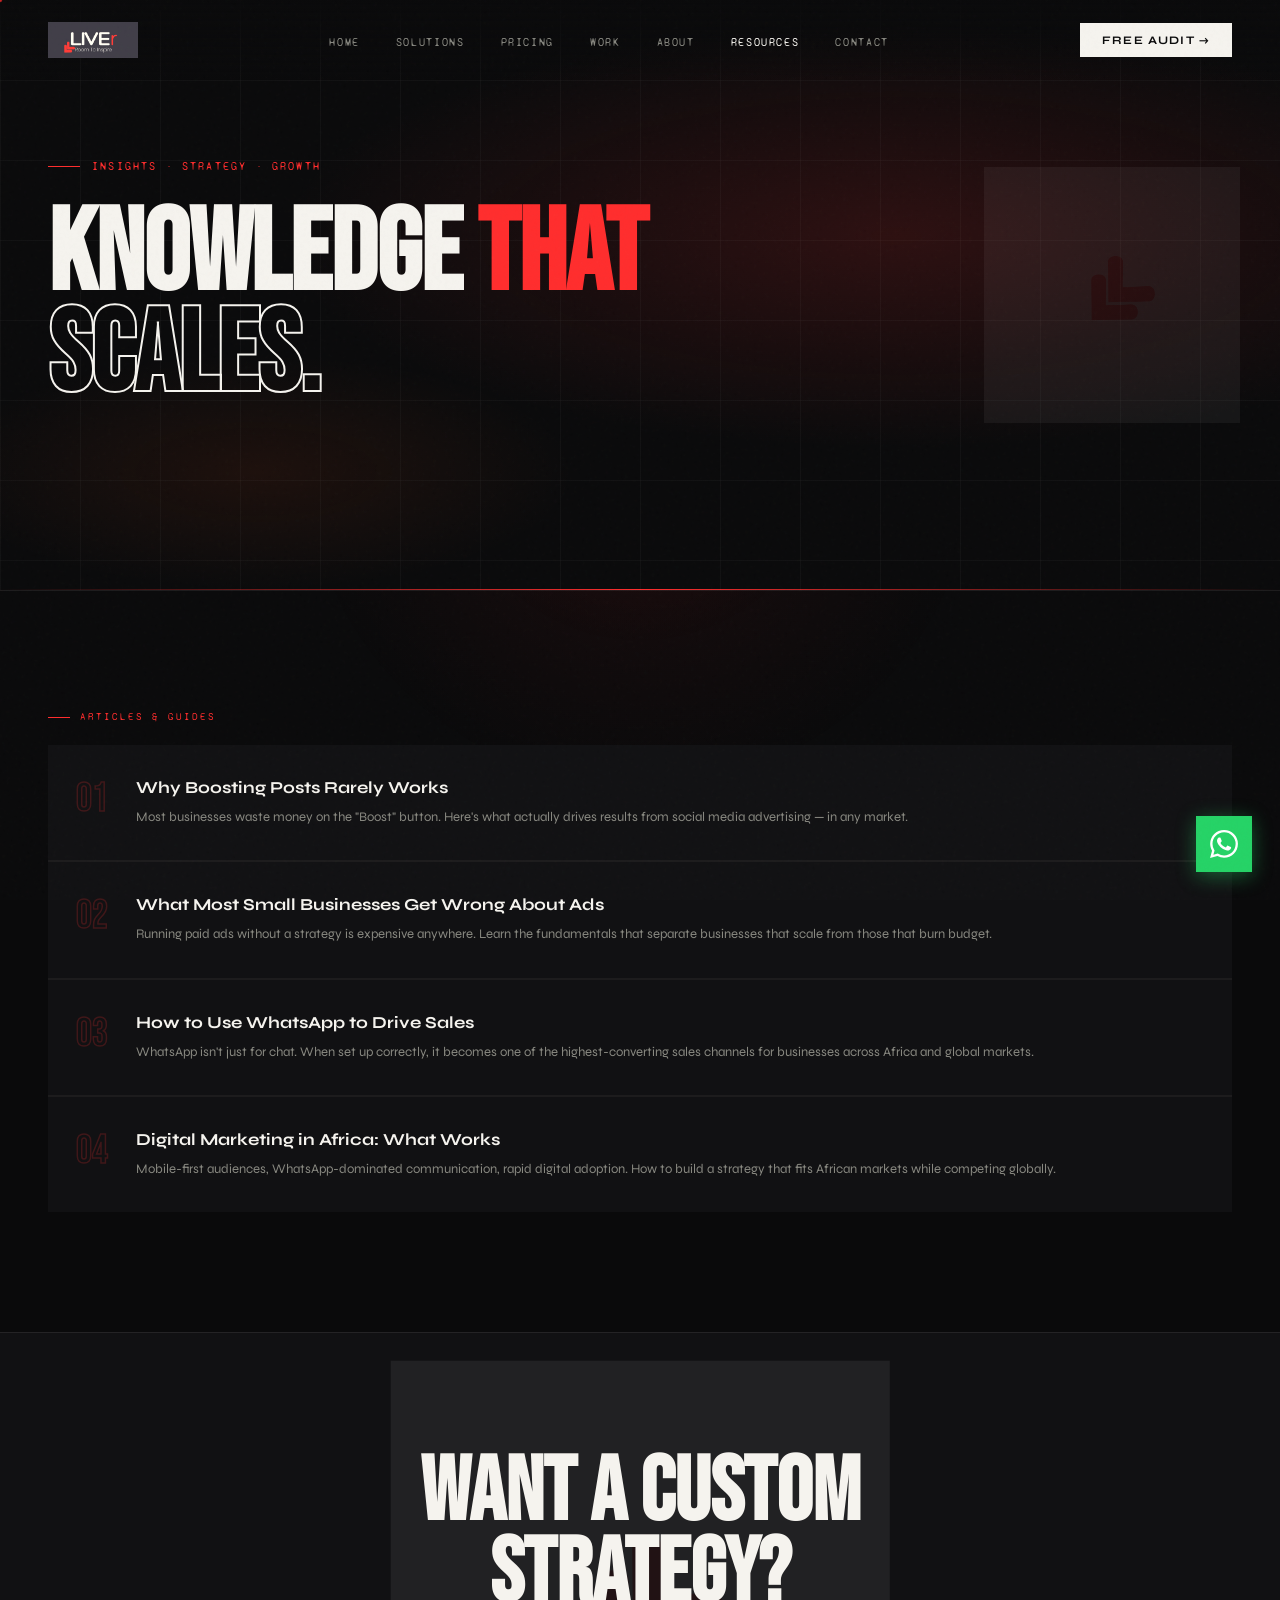
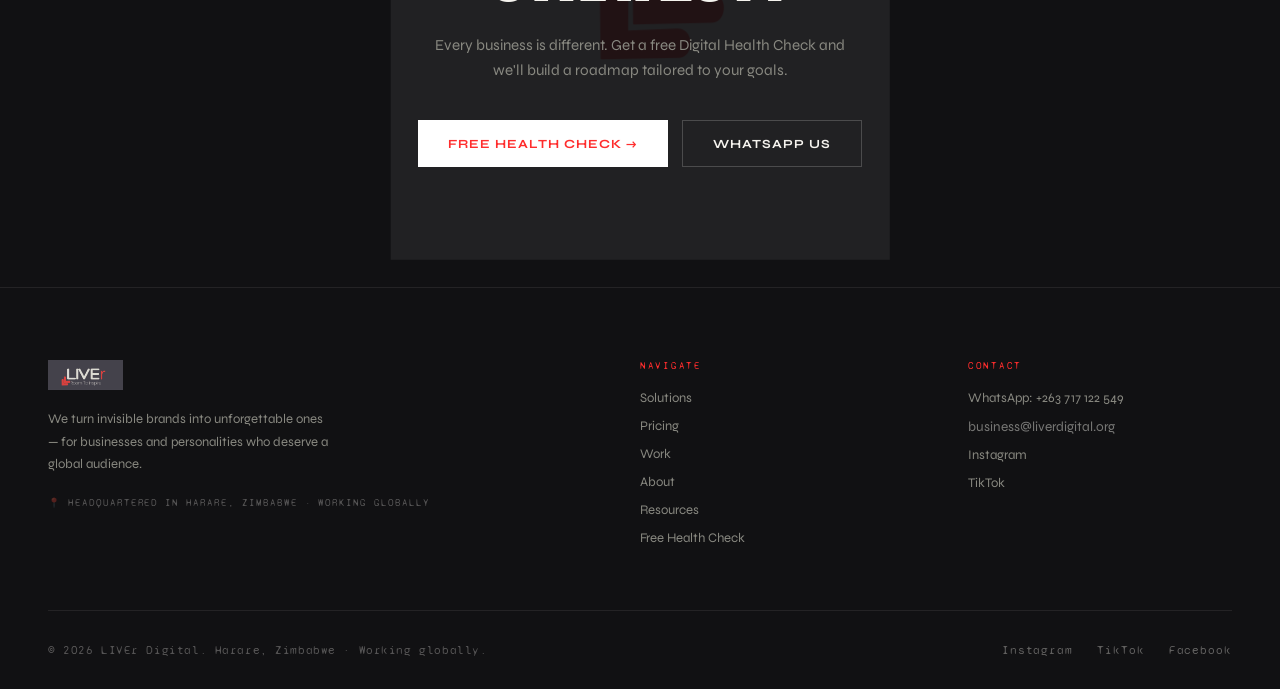
<file: resources.html>
<!DOCTYPE html>
<html lang="en">
<head>
<meta charset="UTF-8">
<meta name="viewport" content="width=device-width, initial-scale=1.0">
<meta name="theme-color" content="#ff3131">
<title>Resources &amp; Insights | LIVEr Digital</title>
<meta name="description" content="Practical digital marketing knowledge from LIVEr Digital — paid ads, social media, WhatsApp funnels, and what actually works for businesses in Africa and globally.">
<meta name="robots" content="index, follow">
<link rel="canonical" href="https://liverdigital.org/resources.html">
<meta property="og:title" content="Resources &amp; Insights | LIVEr Digital">
<meta property="og:description" content="Practical knowledge on digital marketing, paid ads, and what actually works — for businesses in Africa and beyond.">
<meta property="og:url" content="https://liverdigital.org/resources.html">
<link rel="icon" href="/favicon.ico">
<link rel="preconnect" href="https://fonts.googleapis.com">
<link rel="preconnect" href="https://fonts.gstatic.com" crossorigin>
<link href="https://fonts.googleapis.com/css2?family=Bebas+Neue&family=Syne:wght@400;500;600;700;800&family=Syne+Mono&display=swap" rel="stylesheet">
<link rel="stylesheet" href="/css/main.css">
</head>
<body>

<div class="cursor" id="cursor"></div>
<div class="cursor-ring" id="cursorRing"></div>
<div id="ambientGlow"></div>
<div id="ambientGlow2"></div>

<nav>
  <a href="/" class="nav-logo" aria-label="LIVEr Digital">
    <img src="/liver-logo-dark.png" alt="LIVEr Digital">
  </a>
  <button class="mob-toggle" id="mobToggle" aria-label="Open menu">&#9776;</button>
  <ul class="nav-links">
    <li><a href="/">Home</a></li>
    <li><a href="/solutions.html">Solutions</a></li>
    <li><a href="/pricing.html">Pricing</a></li>
    <li><a href="/work.html">Work</a></li>
    <li><a href="/about.html">About</a></li>
    <li><a href="/resources.html" class="active">Resources</a></li>
    <li><a href="/contact.html">Contact</a></li>
  </ul>
  <a href="/health-check.html" class="nav-cta">Free Audit &rarr;</a>
</nav>

<div class="mob-nav" id="mobNav">
  <button class="mob-close" id="mobClose" aria-label="Close">&#10005;</button>
  <div class="mob-nav-logo"><img src="/liver-logo-dark.png" alt="LIVEr Digital"></div>
  <a href="/">Home</a>
  <a href="/solutions.html">Solutions</a>
  <a href="/pricing.html">Pricing</a>
  <a href="/work.html">Work</a>
  <a href="/about.html">About</a>
  <a href="/resources.html">Resources</a>
  <a href="/contact.html">Contact</a>
  <a href="/health-check.html">Free Audit</a>
</div>

<main>

  <section class="page-hero">
    <div class="hero-bg"></div>
    <div class="hero-grid"></div>
    <img class="pg-wm" src="/3.png" alt="" aria-hidden="true">
    <div class="hero-eyebrow rv">Insights &middot; Strategy &middot; Growth</div>
    <h1 class="hero-hl rv d1">Knowledge <span class="r">that</span><br><span class="o">scales.</span></h1>
    <p class="hero-sub rv d2" style="opacity:0;margin-top:28px;">Practical knowledge on digital marketing, paid ads, and what actually works &mdash; for businesses in Africa and beyond.</p>
  </section>

  <section class="sec">
    <div class="sec-tag rv">Articles &amp; guides</div>
    <div class="res-list" id="resourcesList">
      <!-- Static fallback — replaced by JS if /content/resources.json exists -->
      <a href="/contact.html" class="res-card rv">
        <div class="res-n">01</div>
        <div>
          <h3>Why Boosting Posts Rarely Works</h3>
          <p>Most businesses waste money on the "Boost" button. Here's what actually drives results from social media advertising &mdash; in any market.</p>
        </div>
      </a>
      <a href="/contact.html" class="res-card rv d1">
        <div class="res-n">02</div>
        <div>
          <h3>What Most Small Businesses Get Wrong About Ads</h3>
          <p>Running paid ads without a strategy is expensive anywhere. Learn the fundamentals that separate businesses that scale from those that burn budget.</p>
        </div>
      </a>
      <a href="/contact.html" class="res-card rv d2">
        <div class="res-n">03</div>
        <div>
          <h3>How to Use WhatsApp to Drive Sales</h3>
          <p>WhatsApp isn't just for chat. When set up correctly, it becomes one of the highest-converting sales channels for businesses across Africa and global markets.</p>
        </div>
      </a>
      <a href="/contact.html" class="res-card rv d3">
        <div class="res-n">04</div>
        <div>
          <h3>Digital Marketing in Africa: What Works</h3>
          <p>Mobile-first audiences, WhatsApp-dominated communication, rapid digital adoption. How to build a strategy that fits African markets while competing globally.</p>
        </div>
      </a>
    </div>
  </section>

  <section class="final-cta">
    <img class="fcta-wm" src="/3.png" alt="" aria-hidden="true">
    <h2 class="rv">Want a custom<br>strategy?</h2>
    <p class="rv d1">Every business is different. Get a free Digital Health Check and we'll build a roadmap tailored to your goals.</p>
    <div class="offer-ctas rv d2">
      <a href="/health-check.html" class="btn-w"><span>Free health check &rarr;</span></a>
      <a href="https://wa.me/263717122549" class="btn-g" target="_blank" rel="noopener">WhatsApp us</a>
    </div>
  </section>

</main>

<footer>
  <div class="foot-grid">
    <div>
      <div class="foot-logo"><img src="/liver-logo-dark.png" alt="LIVEr Digital"></div>
      <p class="foot-tag">We turn invisible brands into unforgettable ones &mdash; for businesses and personalities who deserve a global audience.</p>
      <span class="foot-hq">&#128205; Headquartered in Harare, Zimbabwe &middot; Working globally</span>
    </div>
    <div>
      <div class="foot-col-h">Navigate</div>
      <div class="foot-links">
        <a href="/solutions.html">Solutions</a>
        <a href="/pricing.html">Pricing</a>
        <a href="/work.html">Work</a>
        <a href="/about.html">About</a>
        <a href="/resources.html">Resources</a>
        <a href="/health-check.html">Free Health Check</a>
      </div>
    </div>
    <div>
      <div class="foot-col-h">Contact</div>
      <div class="foot-links">
        <a href="https://wa.me/263717122549" target="_blank" rel="noopener">WhatsApp: +263 717 122 549</a>
        <span class="js-email-f" data-user="business" data-domain="liverdigital.org"></span>
        <a href="https://www.instagram.com/liver.digital/" target="_blank" rel="noopener">Instagram</a>
        <a href="https://www.tiktok.com/@liver.digital" target="_blank" rel="noopener">TikTok</a>
      </div>
    </div>
  </div>
  <div class="foot-bottom">
    <p>&copy; 2026 LIVEr Digital. Harare, Zimbabwe &middot; Working globally.</p>
    <div class="foot-soc">
      <a href="https://www.instagram.com/liver.digital/" target="_blank" rel="noopener">Instagram</a>
      <a href="https://www.tiktok.com/@liver.digital" target="_blank" rel="noopener">TikTok</a>
      <a href="https://www.facebook.com/profile.php?id=61576526527119" target="_blank" rel="noopener">Facebook</a>
    </div>
  </div>
</footer>

<a href="https://wa.me/263717122549" class="wa-fab" target="_blank" rel="noopener" aria-label="Chat on WhatsApp">
  <svg viewBox="0 0 24 24"><path d="M17.472 14.382c-.297-.149-1.758-.867-2.03-.967-.273-.099-.471-.148-.67.15-.197.297-.767.966-.94 1.164-.173.199-.347.223-.644.075-.297-.15-1.255-.463-2.39-1.475-.883-.788-1.48-1.761-1.653-2.059-.173-.297-.018-.458.13-.606.134-.133.298-.347.446-.52.149-.174.198-.298.298-.497.099-.198.05-.371-.025-.52-.075-.149-.669-1.612-.916-2.207-.242-.579-.487-.5-.669-.51-.173-.008-.371-.01-.57-.01-.198 0-.52.074-.792.372-.272.297-1.04 1.016-1.04 2.479 0 1.462 1.065 2.875 1.213 3.074.149.198 2.096 3.2 5.077 4.487.709.306 1.262.489 1.694.625.712.227 1.36.195 1.871.118.571-.085 1.758-.719 2.006-1.413.248-.694.248-1.289.173-1.413-.074-.124-.272-.198-.57-.347m-5.421 7.403h-.004a9.87 9.87 0 01-5.031-1.378l-.361-.214-3.741.982.998-3.648-.235-.374a9.86 9.86 0 01-1.51-5.26c.001-5.45 4.436-9.884 9.888-9.884 2.64 0 5.122 1.03 6.988 2.898a9.825 9.825 0 012.893 6.994c-.003 5.45-4.437 9.884-9.885 9.884m8.413-18.297A11.815 11.815 0 0012.05 0C5.495 0 .16 5.335.157 11.892c0 2.096.547 4.142 1.588 5.945L.057 24l6.305-1.654a11.882 11.882 0 005.683 1.448h.005c6.554 0 11.89-5.335 11.893-11.893a11.821 11.821 0 00-3.48-8.413z"/></svg>
</a>

<script src="/js/main.js"></script>
</body>
</html>
</file>
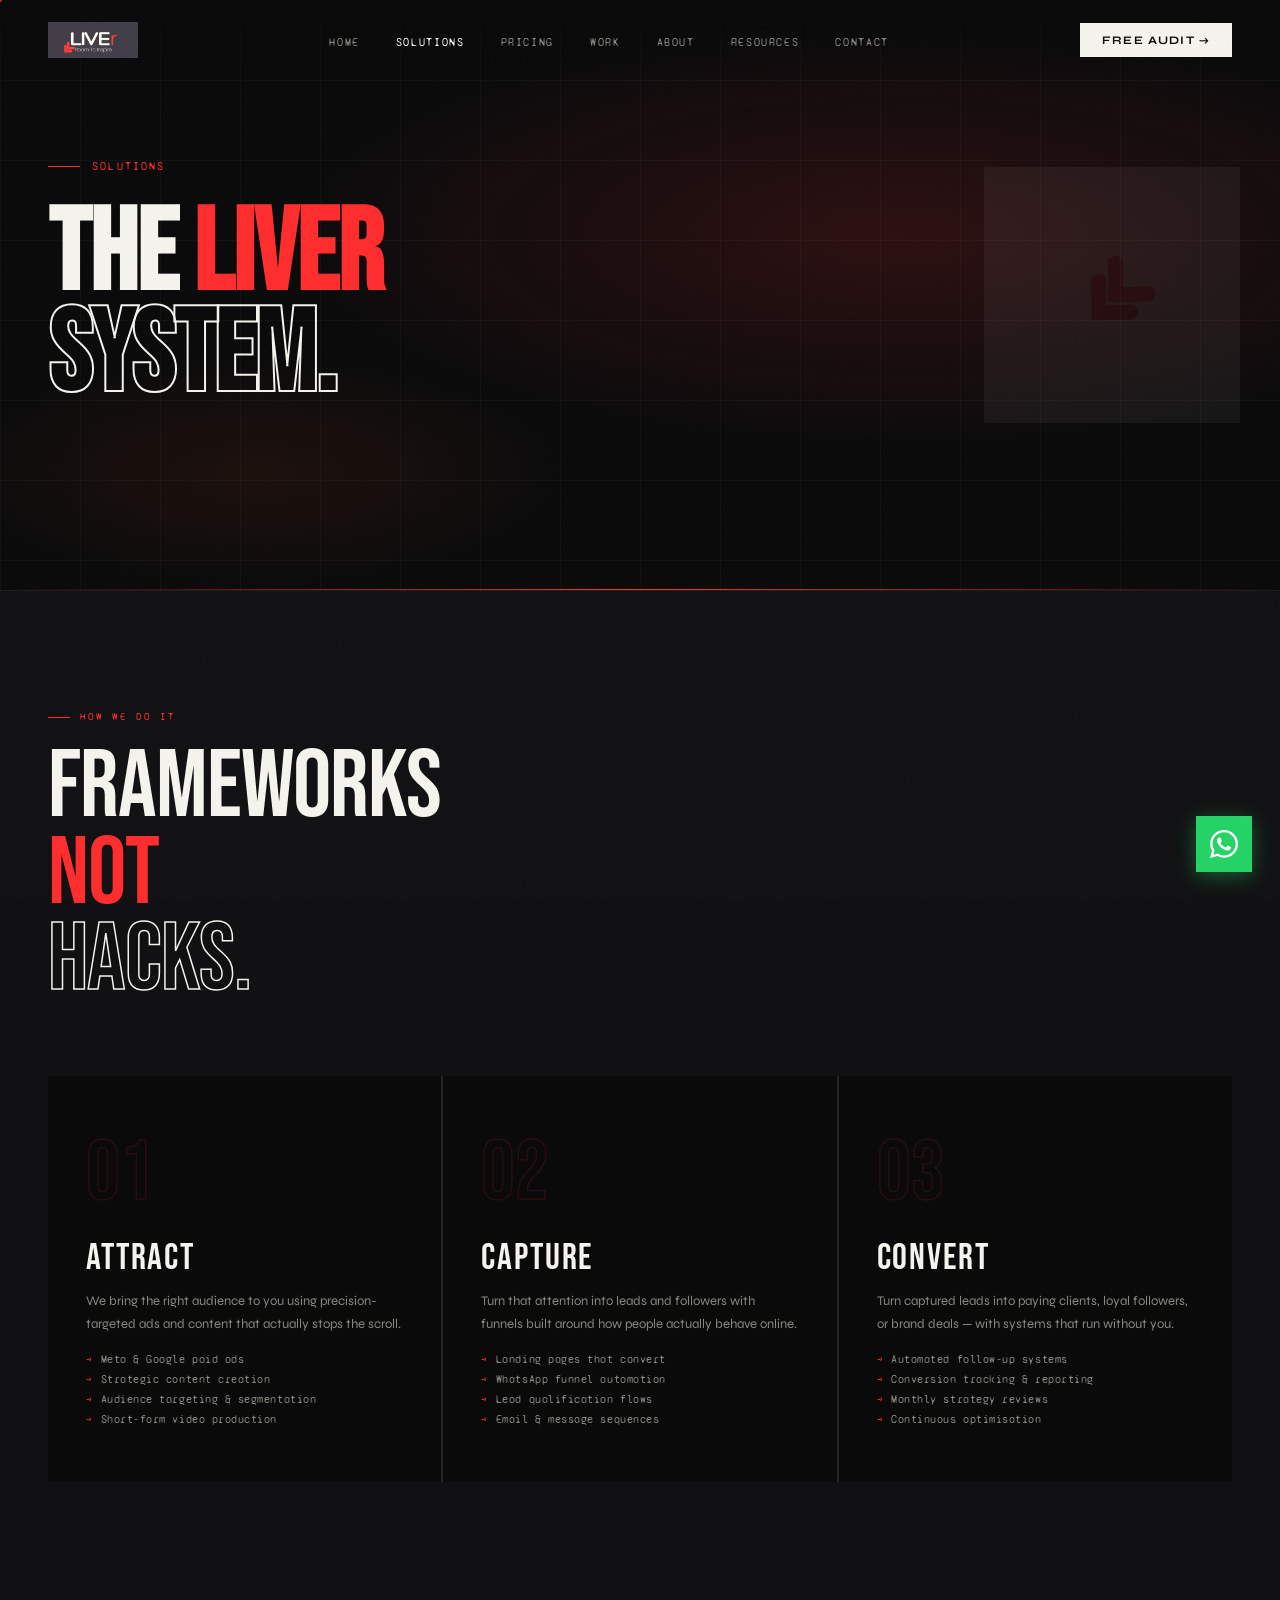
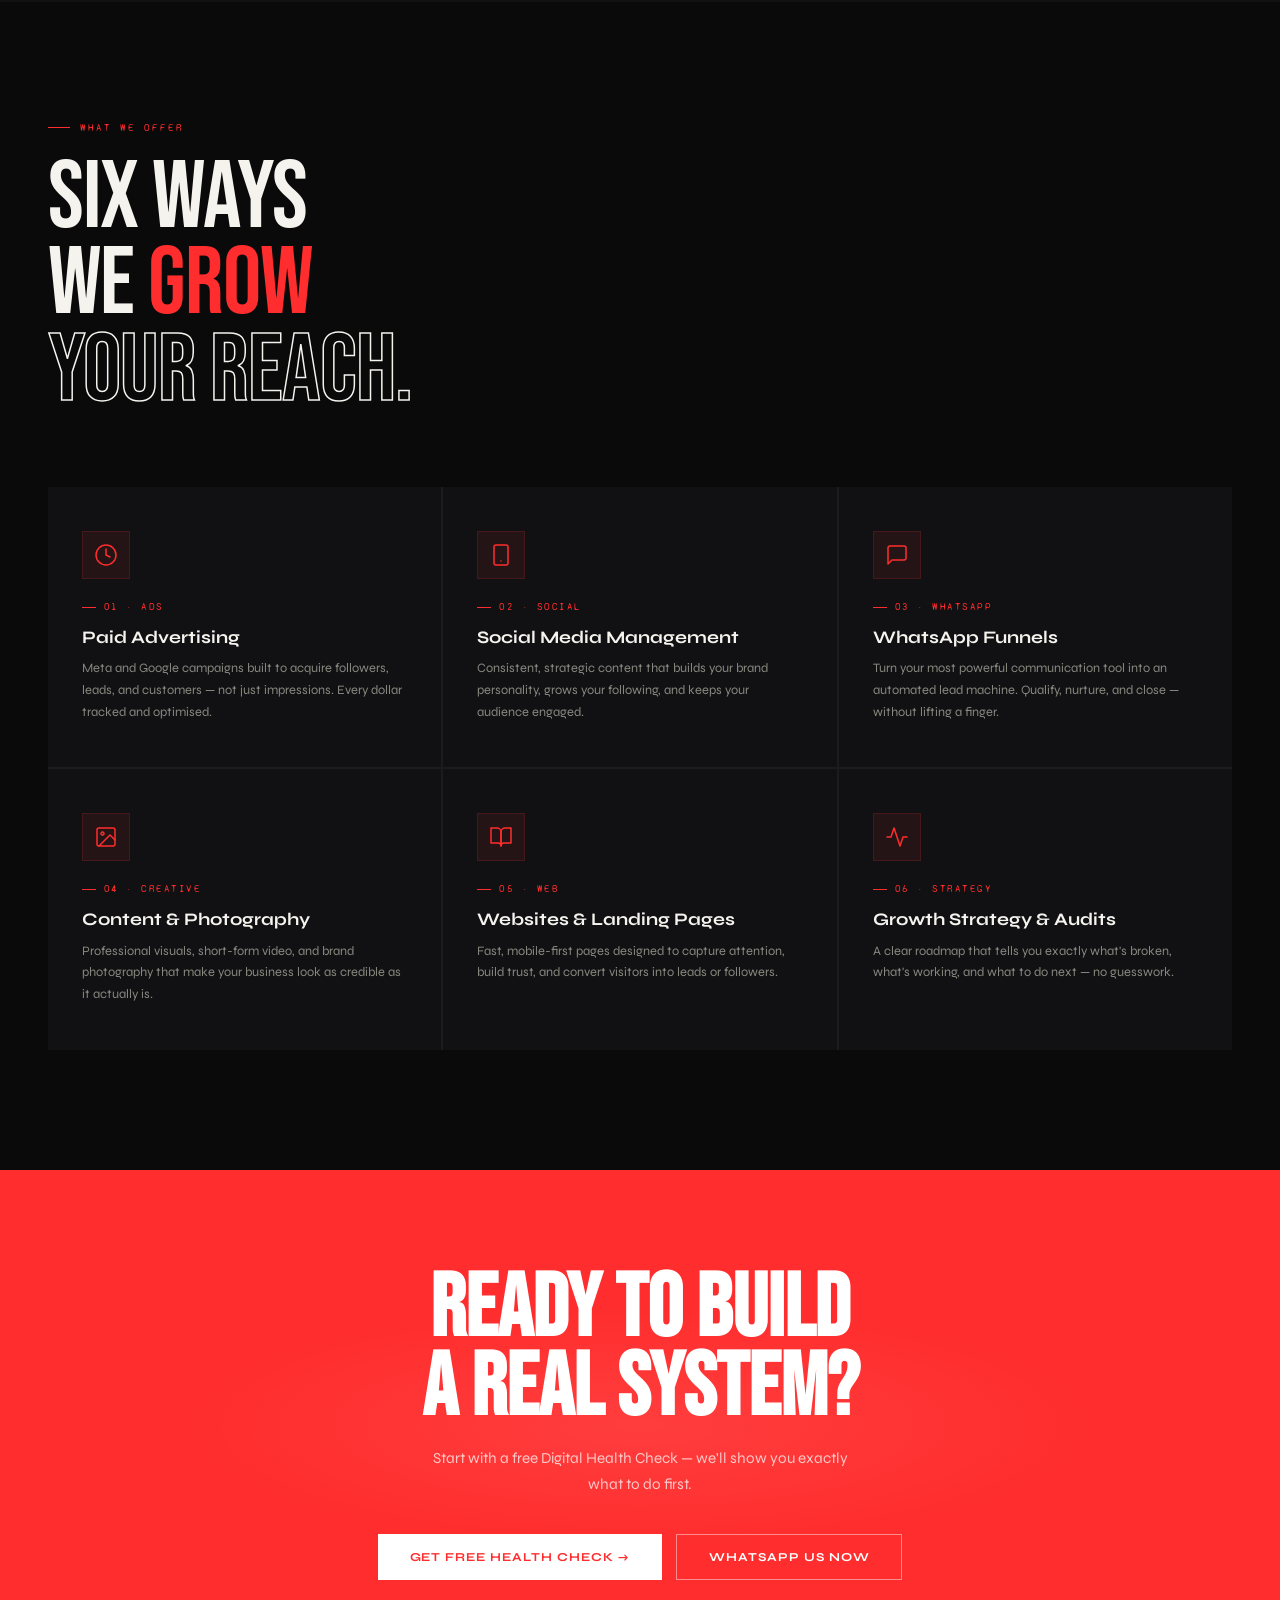
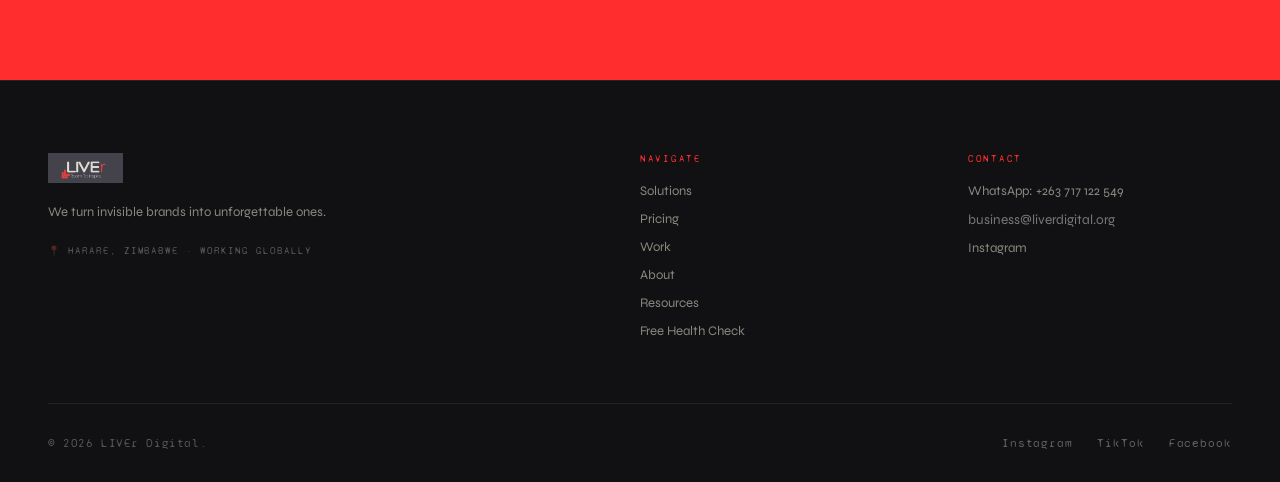
<file: solutions.html>
<!DOCTYPE html>
<html lang="en">
<head>
<meta charset="UTF-8">
<meta name="viewport" content="width=device-width, initial-scale=1.0">
<meta name="theme-color" content="#ff3131">
<title>Solutions | LIVEr Digital</title>
<meta name="description" content="The LIVEr System — Attract, Capture, Convert. Six services that build and grow brands for businesses and personalities across Africa and globally.">
<meta name="robots" content="index, follow">
<link rel="canonical" href="https://liverdigital.org/solutions.html">
<meta property="og:title" content="Solutions | LIVEr Digital">
<meta property="og:description" content="Frameworks, not hacks. Six services that actually scale.">
<meta property="og:url" content="https://liverdigital.org/solutions.html">
<link rel="icon" href="/favicon.ico">
<link rel="preconnect" href="https://fonts.googleapis.com">
<link rel="preconnect" href="https://fonts.gstatic.com" crossorigin>
<link href="https://fonts.googleapis.com/css2?family=Bebas+Neue&family=Syne:wght@400;500;600;700;800&family=Syne+Mono&display=swap" rel="stylesheet">
<link rel="stylesheet" href="/css/main.css">
</head>
<body>

<div class="cursor" id="cursor"></div>
<div class="cursor-ring" id="cursorRing"></div>
<div id="ambientGlow"></div>
<div id="ambientGlow2"></div>

<nav>
  <a href="/" class="nav-logo" aria-label="LIVEr Digital"><img src="/liver-logo-dark.png" alt="LIVEr Digital"></a>
  <button class="mob-toggle" id="mobToggle" aria-label="Open menu">&#9776;</button>
  <ul class="nav-links">
    <li><a href="/">Home</a></li>
    <li><a href="/solutions.html" class="active">Solutions</a></li>
    <li><a href="/pricing.html">Pricing</a></li>
    <li><a href="/work.html">Work</a></li>
    <li><a href="/about.html">About</a></li>
    <li><a href="/resources.html">Resources</a></li>
    <li><a href="/contact.html">Contact</a></li>
  </ul>
  <a href="/health-check.html" class="nav-cta">Free Audit &rarr;</a>
</nav>
<div class="mob-nav" id="mobNav">
  <button class="mob-close" id="mobClose" aria-label="Close">&#10005;</button>
  <div class="mob-nav-logo"><img src="/liver-logo-dark.png" alt="LIVEr Digital"></div>
  <a href="/">Home</a><a href="/solutions.html">Solutions</a><a href="/pricing.html">Pricing</a><a href="/work.html">Work</a><a href="/about.html">About</a><a href="/resources.html">Resources</a><a href="/contact.html">Contact</a><a href="/health-check.html">Free Audit</a>
</div>

<main>
  <section class="page-hero">
    <div class="hero-bg"></div><div class="hero-grid"></div>
    <img class="pg-wm" src="/3.png" alt="" aria-hidden="true">
    <div class="hero-eyebrow rv">Solutions</div>
    <h1 class="hero-hl rv d1">The <span class="r">LIVEr</span><br><span class="o">System.</span></h1>
    <p class="hero-sub rv d2" style="opacity:0;margin-top:28px;">For businesses across Africa and global markets ready to move past guesswork and build systems that actually scale.</p>
  </section>

  <section class="sec sec-alt">
    <div class="sec-tag rv">How we do it</div>
    <div class="sec-title rv d1">Frameworks<br><span class="r">not</span><br><span class="o">hacks.</span></div>
    <div class="sys-grid">
      <div class="sys-step rv"><div class="step-n">01</div><div class="step-name">Attract</div><div class="step-desc">We bring the right audience to you using precision-targeted ads and content that actually stops the scroll.</div><div class="step-items"><span class="step-item">Meta &amp; Google paid ads</span><span class="step-item">Strategic content creation</span><span class="step-item">Audience targeting &amp; segmentation</span><span class="step-item">Short-form video production</span></div></div>
      <div class="sys-step rv d1"><div class="step-n">02</div><div class="step-name">Capture</div><div class="step-desc">Turn that attention into leads and followers with funnels built around how people actually behave online.</div><div class="step-items"><span class="step-item">Landing pages that convert</span><span class="step-item">WhatsApp funnel automation</span><span class="step-item">Lead qualification flows</span><span class="step-item">Email &amp; message sequences</span></div></div>
      <div class="sys-step rv d2"><div class="step-n">03</div><div class="step-name">Convert</div><div class="step-desc">Turn captured leads into paying clients, loyal followers, or brand deals &mdash; with systems that run without you.</div><div class="step-items"><span class="step-item">Automated follow-up systems</span><span class="step-item">Conversion tracking &amp; reporting</span><span class="step-item">Monthly strategy reviews</span><span class="step-item">Continuous optimisation</span></div></div>
    </div>
  </section>

  <section class="sec">
    <div class="sec-tag rv">What we offer</div>
    <div class="sec-title rv d1">Six ways<br>we <span class="r">grow</span><br><span class="o">your reach.</span></div>
    <div class="svc-grid">
      <div class="svc-card rv"><div class="svc-visual"><svg viewBox="0 0 24 24"><circle cx="12" cy="12" r="10"/><path d="M12 6v6l4 2"/></svg></div><div class="svc-icon">01 &middot; Ads</div><div class="svc-name">Paid Advertising</div><div class="svc-desc">Meta and Google campaigns built to acquire followers, leads, and customers &mdash; not just impressions. Every dollar tracked and optimised.</div></div>
      <div class="svc-card rv d1"><div class="svc-visual"><svg viewBox="0 0 24 24"><path d="M17 2H7a2 2 0 0 0-2 2v16a2 2 0 0 0 2 2h10a2 2 0 0 0 2-2V4a2 2 0 0 0-2-2z"/><path d="M12 18h.01"/></svg></div><div class="svc-icon">02 &middot; Social</div><div class="svc-name">Social Media Management</div><div class="svc-desc">Consistent, strategic content that builds your brand personality, grows your following, and keeps your audience engaged.</div></div>
      <div class="svc-card rv d2"><div class="svc-visual"><svg viewBox="0 0 24 24"><path d="M21 15a2 2 0 0 1-2 2H7l-4 4V5a2 2 0 0 1 2-2h14a2 2 0 0 1 2 2z"/></svg></div><div class="svc-icon">03 &middot; WhatsApp</div><div class="svc-name">WhatsApp Funnels</div><div class="svc-desc">Turn your most powerful communication tool into an automated lead machine. Qualify, nurture, and close &mdash; without lifting a finger.</div></div>
      <div class="svc-card rv"><div class="svc-visual"><svg viewBox="0 0 24 24"><rect x="3" y="3" width="18" height="18" rx="2" ry="2"/><circle cx="8.5" cy="8.5" r="1.5"/><polyline points="21 15 16 10 5 21"/></svg></div><div class="svc-icon">04 &middot; Creative</div><div class="svc-name">Content &amp; Photography</div><div class="svc-desc">Professional visuals, short-form video, and brand photography that make your business look as credible as it actually is.</div></div>
      <div class="svc-card rv d1"><div class="svc-visual"><svg viewBox="0 0 24 24"><path d="M2 3h6a4 4 0 0 1 4 4v14a3 3 0 0 0-3-3H2z"/><path d="M22 3h-6a4 4 0 0 0-4 4v14a3 3 0 0 1 3-3h7z"/></svg></div><div class="svc-icon">05 &middot; Web</div><div class="svc-name">Websites &amp; Landing Pages</div><div class="svc-desc">Fast, mobile-first pages designed to capture attention, build trust, and convert visitors into leads or followers.</div></div>
      <div class="svc-card rv d2"><div class="svc-visual"><svg viewBox="0 0 24 24"><polyline points="22 12 18 12 15 21 9 3 6 12 2 12"/></svg></div><div class="svc-icon">06 &middot; Strategy</div><div class="svc-name">Growth Strategy &amp; Audits</div><div class="svc-desc">A clear roadmap that tells you exactly what's broken, what's working, and what to do next &mdash; no guesswork.</div></div>
    </div>
  </section>

  <section class="final-cta-wrap">
    <h2 class="rv">Ready to build<br>a real system?</h2>
    <p class="rv d1">Start with a free Digital Health Check — we'll show you exactly what to do first.</p>
    <div class="cta-btns rv d2">
      <a href="/health-check.html" class="btn-white">Get free health check &rarr;</a>
      <a href="https://wa.me/263717122549" target="_blank" rel="noopener" class="btn-outline-white">WhatsApp us now</a>
    </div>
  </section>
</main>

<footer>
  <div class="foot-grid">
    <div><div class="foot-logo"><img src="/liver-logo-dark.png" alt="LIVEr Digital"></div><p class="foot-tag">We turn invisible brands into unforgettable ones.</p><span class="foot-hq">&#128205; Harare, Zimbabwe &middot; Working globally</span></div>
    <div><div class="foot-col-h">Navigate</div><div class="foot-links"><a href="/solutions.html">Solutions</a><a href="/pricing.html">Pricing</a><a href="/work.html">Work</a><a href="/about.html">About</a><a href="/resources.html">Resources</a><a href="/health-check.html">Free Health Check</a></div></div>
    <div><div class="foot-col-h">Contact</div><div class="foot-links"><a href="https://wa.me/263717122549" target="_blank" rel="noopener">WhatsApp: +263 717 122 549</a><span class="js-email-f" data-user="business" data-domain="liverdigital.org"></span><a href="https://www.instagram.com/liver.digital/" target="_blank" rel="noopener">Instagram</a></div></div>
  </div>
  <div class="foot-bottom"><p>&copy; 2026 LIVEr Digital.</p><div class="foot-soc"><a href="https://www.instagram.com/liver.digital/" target="_blank" rel="noopener">Instagram</a><a href="https://www.tiktok.com/@liver.digital" target="_blank" rel="noopener">TikTok</a><a href="https://www.facebook.com/profile.php?id=61576526527119" target="_blank" rel="noopener">Facebook</a></div></div>
</footer>
<a href="https://wa.me/263717122549" class="wa-fab" target="_blank" rel="noopener" aria-label="Chat on WhatsApp"><svg viewBox="0 0 24 24"><path d="M17.472 14.382c-.297-.149-1.758-.867-2.03-.967-.273-.099-.471-.148-.67.15-.197.297-.767.966-.94 1.164-.173.199-.347.223-.644.075-.297-.15-1.255-.463-2.39-1.475-.883-.788-1.48-1.761-1.653-2.059-.173-.297-.018-.458.13-.606.134-.133.298-.347.446-.52.149-.174.198-.298.298-.497.099-.198.05-.371-.025-.52-.075-.149-.669-1.612-.916-2.207-.242-.579-.487-.5-.669-.51-.173-.008-.371-.01-.57-.01-.198 0-.52.074-.792.372-.272.297-1.04 1.016-1.04 2.479 0 1.462 1.065 2.875 1.213 3.074.149.198 2.096 3.2 5.077 4.487.709.306 1.262.489 1.694.625.712.227 1.36.195 1.871.118.571-.085 1.758-.719 2.006-1.413.248-.694.248-1.289.173-1.413-.074-.124-.272-.198-.57-.347m-5.421 7.403h-.004a9.87 9.87 0 01-5.031-1.378l-.361-.214-3.741.982.998-3.648-.235-.374a9.86 9.86 0 01-1.51-5.26c.001-5.45 4.436-9.884 9.888-9.884 2.64 0 5.122 1.03 6.988 2.898a9.825 9.825 0 012.893 6.994c-.003 5.45-4.437 9.884-9.885 9.884m8.413-18.297A11.815 11.815 0 0012.05 0C5.495 0 .16 5.335.157 11.892c0 2.096.547 4.142 1.588 5.945L.057 24l6.305-1.654a11.882 11.882 0 005.683 1.448h.005c6.554 0 11.89-5.335 11.893-11.893a11.821 11.821 0 00-3.48-8.413z"/></svg></a>
<script src="/js/main.js"></script>
</body>
</html>
</file>
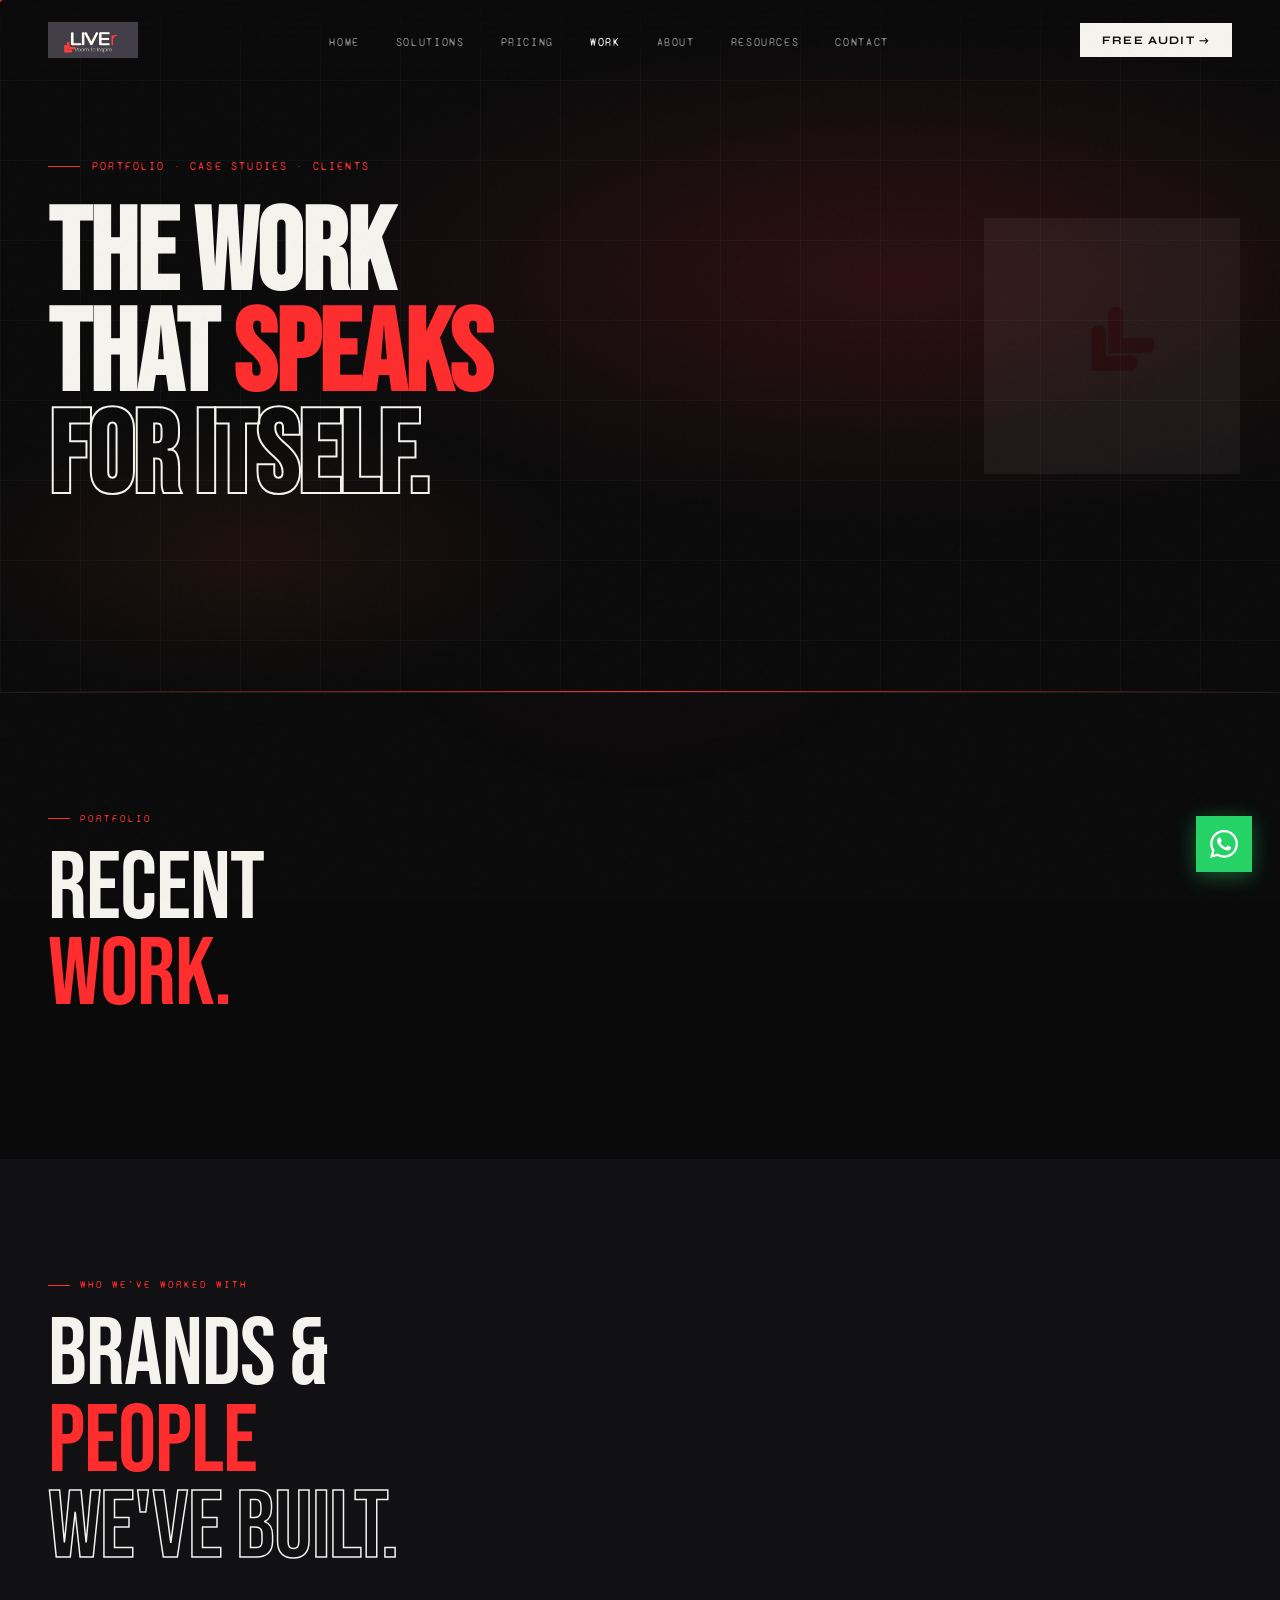
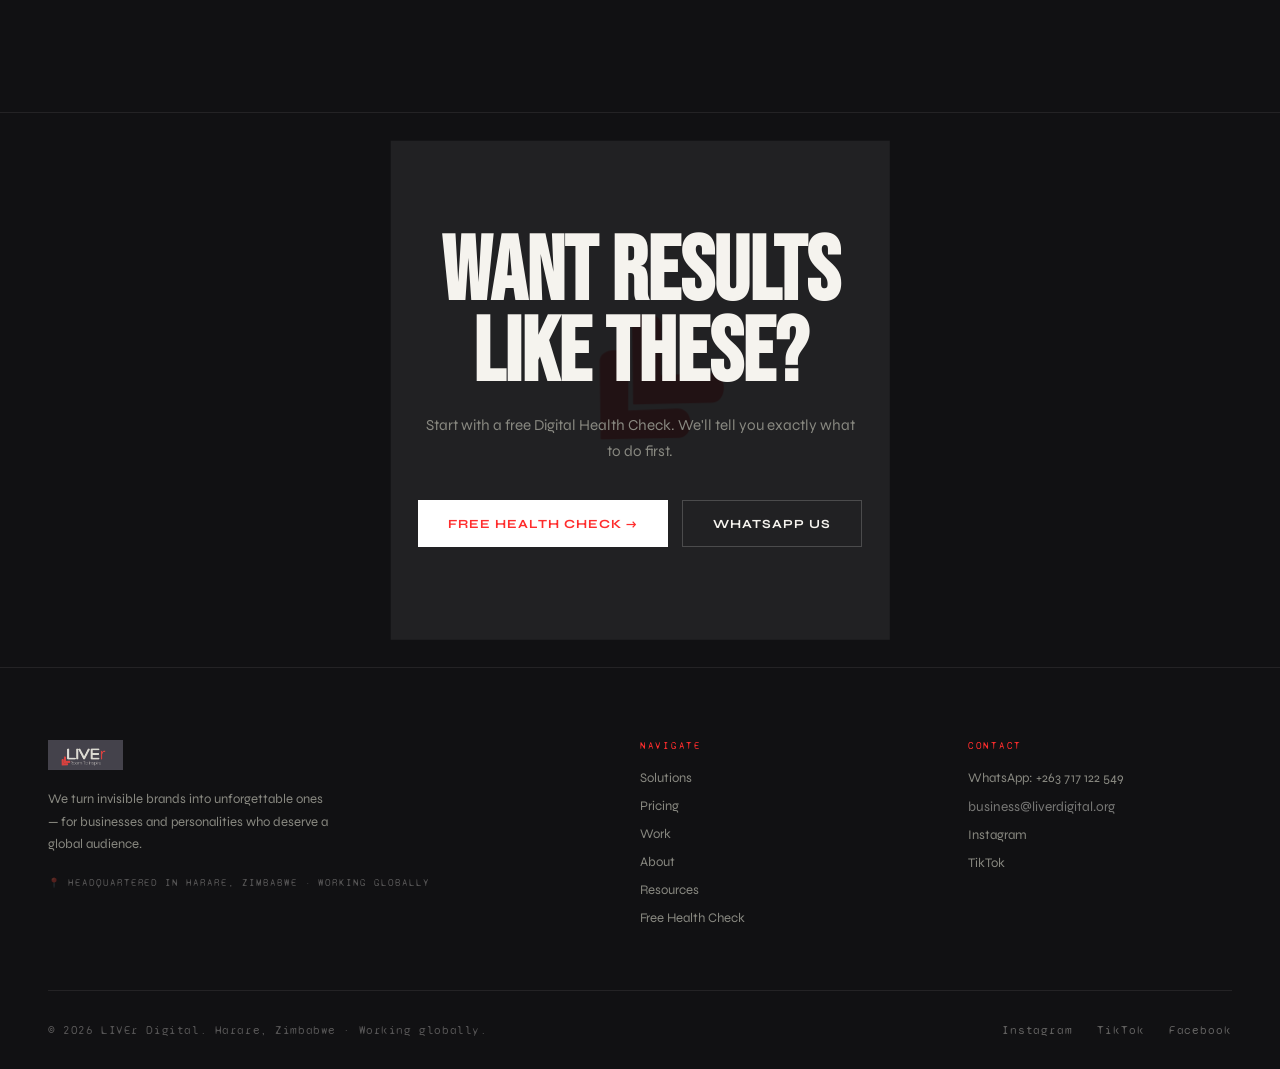
<file: work.html>
<!DOCTYPE html>
<html lang="en">
<head>
<meta charset="UTF-8">
<meta name="viewport" content="width=device-width, initial-scale=1.0">
<meta name="theme-color" content="#ff3131">
<title>Our Work | LIVEr Digital</title>
<meta name="description" content="See what LIVEr Digital has built — portfolio, case studies, and the brands and personalities we work with globally.">
<meta name="robots" content="index, follow">
<link rel="canonical" href="https://liverdigital.org/work.html">
<meta property="og:title" content="Our Work | LIVEr Digital">
<meta property="og:description" content="Portfolio, case studies, and brands we've built globally.">
<meta property="og:url" content="https://liverdigital.org/work.html">
<link rel="icon" href="/favicon.ico">
<link rel="preconnect" href="https://fonts.googleapis.com">
<link rel="preconnect" href="https://fonts.gstatic.com" crossorigin>
<link href="https://fonts.googleapis.com/css2?family=Bebas+Neue&family=Syne:wght@400;500;600;700;800&family=Syne+Mono&display=swap" rel="stylesheet">
<link rel="stylesheet" href="/css/main.css">
</head>
<body>

<div class="cursor" id="cursor"></div>
<div class="cursor-ring" id="cursorRing"></div>
<div id="ambientGlow"></div>
<div id="ambientGlow2"></div>

<nav>
  <a href="/" class="nav-logo" aria-label="LIVEr Digital">
    <img src="/liver-logo-dark.png" alt="LIVEr Digital">
  </a>
  <button class="mob-toggle" id="mobToggle" aria-label="Open menu">&#9776;</button>
  <ul class="nav-links">
    <li><a href="/">Home</a></li>
    <li><a href="/solutions.html">Solutions</a></li>
    <li><a href="/pricing.html">Pricing</a></li>
    <li><a href="/work.html" class="active">Work</a></li>
    <li><a href="/about.html">About</a></li>
    <li><a href="/resources.html">Resources</a></li>
    <li><a href="/contact.html">Contact</a></li>
  </ul>
  <a href="/health-check.html" class="nav-cta">Free Audit &rarr;</a>
</nav>

<div class="mob-nav" id="mobNav">
  <button class="mob-close" id="mobClose" aria-label="Close">&#10005;</button>
  <div class="mob-nav-logo"><img src="/liver-logo-dark.png" alt="LIVEr Digital"></div>
  <a href="/">Home</a>
  <a href="/solutions.html">Solutions</a>
  <a href="/pricing.html">Pricing</a>
  <a href="/work.html">Work</a>
  <a href="/about.html">About</a>
  <a href="/resources.html">Resources</a>
  <a href="/contact.html">Contact</a>
  <a href="/health-check.html">Free Audit</a>
</div>

<main>

  <section class="page-hero">
    <div class="hero-bg"></div>
    <div class="hero-grid"></div>
    <img class="pg-wm" src="/3.png" alt="" aria-hidden="true">
    <div class="hero-eyebrow rv">Portfolio &middot; Case Studies &middot; Clients</div>
    <h1 class="hero-hl rv d1">The work<br>that <span class="r">speaks</span><br><span class="o">for itself.</span></h1>
    <p class="hero-sub rv d2" style="opacity:0;margin-top:28px;">Brands built, audiences grown, results delivered &mdash; across Africa and globally.</p>
  </section>

  <!-- PORTFOLIO PHOTOS -->
  <section class="sec">
    <div class="sec-tag rv">Portfolio</div>
    <div class="sec-title rv d1">Recent<br><span class="r">work.</span></div>

    <!-- Empty state (shown when no portfolio items in JSON) -->
    <div id="emptyWork" class="empty-state rv d2" style="display:none;">
      More to come &mdash; check back soon.
    </div>

    <!-- Portfolio grid (populated from /content/work.json) -->
    <div id="portfolioGrid" class="portfolio-grid" style="display:none;"></div>
  </section>

  <!-- CLIENT LOGOS -->
  <section class="sec sec-alt">
    <div class="sec-tag rv">Who we've worked with</div>
    <div class="sec-title rv d1">Brands &amp;<br><span class="r">people</span><br><span class="o">we've built.</span></div>

    <div id="emptyClients" class="empty-state rv d2" style="display:none;">
      Client roster coming soon.
    </div>

    <div id="clientGrid" class="client-logos" style="display:none;"></div>
  </section>

  <section class="final-cta">
    <img class="fcta-wm" src="/3.png" alt="" aria-hidden="true">
    <h2 class="rv">Want results<br>like these?</h2>
    <p class="rv d1">Start with a free Digital Health Check. We'll tell you exactly what to do first.</p>
    <div class="offer-ctas rv d2">
      <a href="/health-check.html" class="btn-w"><span>Free Health Check &rarr;</span></a>
      <a href="https://wa.me/263717122549" class="btn-g" target="_blank" rel="noopener">WhatsApp us</a>
    </div>
  </section>

</main>

<footer>
  <div class="foot-grid">
    <div>
      <div class="foot-logo"><img src="/liver-logo-dark.png" alt="LIVEr Digital"></div>
      <p class="foot-tag">We turn invisible brands into unforgettable ones &mdash; for businesses and personalities who deserve a global audience.</p>
      <span class="foot-hq">&#128205; Headquartered in Harare, Zimbabwe &middot; Working globally</span>
    </div>
    <div>
      <div class="foot-col-h">Navigate</div>
      <div class="foot-links">
        <a href="/solutions.html">Solutions</a>
        <a href="/pricing.html">Pricing</a>
        <a href="/work.html">Work</a>
        <a href="/about.html">About</a>
        <a href="/resources.html">Resources</a>
        <a href="/health-check.html">Free Health Check</a>
      </div>
    </div>
    <div>
      <div class="foot-col-h">Contact</div>
      <div class="foot-links">
        <a href="https://wa.me/263717122549" target="_blank" rel="noopener">WhatsApp: +263 717 122 549</a>
        <span class="js-email-f" data-user="business" data-domain="liverdigital.org"></span>
        <a href="https://www.instagram.com/liver.digital/" target="_blank" rel="noopener">Instagram</a>
        <a href="https://www.tiktok.com/@liver.digital" target="_blank" rel="noopener">TikTok</a>
      </div>
    </div>
  </div>
  <div class="foot-bottom">
    <p>&copy; 2026 LIVEr Digital. Harare, Zimbabwe &middot; Working globally.</p>
    <div class="foot-soc">
      <a href="https://www.instagram.com/liver.digital/" target="_blank" rel="noopener">Instagram</a>
      <a href="https://www.tiktok.com/@liver.digital" target="_blank" rel="noopener">TikTok</a>
      <a href="https://www.facebook.com/profile.php?id=61576526527119" target="_blank" rel="noopener">Facebook</a>
    </div>
  </div>
</footer>

<a href="https://wa.me/263717122549" class="wa-fab" target="_blank" rel="noopener" aria-label="Chat on WhatsApp">
  <svg viewBox="0 0 24 24"><path d="M17.472 14.382c-.297-.149-1.758-.867-2.03-.967-.273-.099-.471-.148-.67.15-.197.297-.767.966-.94 1.164-.173.199-.347.223-.644.075-.297-.15-1.255-.463-2.39-1.475-.883-.788-1.48-1.761-1.653-2.059-.173-.297-.018-.458.13-.606.134-.133.298-.347.446-.52.149-.174.198-.298.298-.497.099-.198.05-.371-.025-.52-.075-.149-.669-1.612-.916-2.207-.242-.579-.487-.5-.669-.51-.173-.008-.371-.01-.57-.01-.198 0-.52.074-.792.372-.272.297-1.04 1.016-1.04 2.479 0 1.462 1.065 2.875 1.213 3.074.149.198 2.096 3.2 5.077 4.487.709.306 1.262.489 1.694.625.712.227 1.36.195 1.871.118.571-.085 1.758-.719 2.006-1.413.248-.694.248-1.289.173-1.413-.074-.124-.272-.198-.57-.347m-5.421 7.403h-.004a9.87 9.87 0 01-5.031-1.378l-.361-.214-3.741.982.998-3.648-.235-.374a9.86 9.86 0 01-1.51-5.26c.001-5.45 4.436-9.884 9.888-9.884 2.64 0 5.122 1.03 6.988 2.898a9.825 9.825 0 012.893 6.994c-.003 5.45-4.437 9.884-9.885 9.884m8.413-18.297A11.815 11.815 0 0012.05 0C5.495 0 .16 5.335.157 11.892c0 2.096.547 4.142 1.588 5.945L.057 24l6.305-1.654a11.882 11.882 0 005.683 1.448h.005c6.554 0 11.89-5.335 11.893-11.893a11.821 11.821 0 00-3.48-8.413z"/></svg>
</a>

<script src="/js/main.js"></script>
</body>
</html>
</file>
<file: css/main.css>
/* ===== LIVER DIGITAL — SHARED STYLES ===== */
:root{
  --red:#ff2d2d;
  --red2:#ff5a1f;
  --dark:#0a0a0b;
  --dark2:#111113;
  --dark3:#1a1a1e;
  --white:#f5f3ee;
  --muted:#888880;
  --border:rgba(245,243,238,.08);
  --gold:#f5c842;
  --green:#22c55e;
}
*,*::before,*::after{margin:0;padding:0;box-sizing:border-box}
html{scroll-behavior:smooth;font-size:16px;scroll-padding-top:90px}
body{font-family:'Syne',sans-serif;background:var(--dark);color:var(--white);overflow-x:hidden}
img{max-width:100%;height:auto;display:block}
html.cur-active,html.cur-active body,html.cur-active *{cursor:none!important}
.cursor{position:fixed;width:12px;height:12px;background:var(--red);border-radius:50%;pointer-events:none;z-index:9999;transform:translate(-50%,-50%);transition:transform .15s ease,width .15s,height .15s,opacity .25s ease}
.cursor-ring{position:fixed;width:40px;height:40px;border:1px solid rgba(255,49,49,.4);border-radius:50%;pointer-events:none;z-index:9998;transform:translate(-50%,-50%);transition:border-color .2s,opacity .25s ease}
.cursor,.cursor-ring{opacity:0}
.cursor.vis,.cursor-ring.vis{opacity:1}
@media(hover:none) and (pointer:coarse){html.cur-active,html.cur-active body,html.cur-active *{cursor:auto!important}.cursor,.cursor-ring{display:none!important}}
body::before{content:'';position:fixed;inset:0;background-image:url("data:image/svg+xml,%3Csvg viewBox='0 0 256 256' xmlns='http://www.w3.org/2000/svg'%3E%3Cfilter id='n'%3E%3CfeTurbulence type='fractalNoise' baseFrequency='0.9' numOctaves='4' stitchTiles='stitch'/%3E%3C/filter%3E%3Crect width='100%25' height='100%25' filter='url(%23n)' opacity='0.04'/%3E%3C/svg%3E");pointer-events:none;z-index:9997;opacity:.5}
#ambientGlow,#ambientGlow2{position:fixed;pointer-events:none;z-index:0;border-radius:50%;transform:translate(-50%,-50%);transition:background .35s}
#ambientGlow{width:700px;height:700px;background:radial-gradient(circle,rgba(255,49,49,.07) 0%,transparent 70%)}
#ambientGlow2{width:400px;height:400px;background:radial-gradient(circle,rgba(255,49,49,.05) 0%,transparent 70%)}

/* NAV */
nav{position:fixed;top:0;left:0;right:0;z-index:1000;padding:22px 48px;display:flex;align-items:center;justify-content:space-between}
nav::before{content:'';position:absolute;inset:0;background:linear-gradient(to bottom,rgba(10,10,11,.96) 0%,transparent 100%);pointer-events:none}
.nav-logo{position:relative;z-index:1;text-decoration:none;display:flex;align-items:center;line-height:0}
.nav-logo img{height:36px;mix-blend-mode:screen;filter:brightness(1.05) contrast(0.95) sepia(0.15) saturate(1.2)}
.nav-links{display:flex;gap:36px;list-style:none;position:relative;z-index:1}
.nav-links a{font-family:'Syne Mono',monospace;font-size:.68rem;letter-spacing:.15em;text-transform:uppercase;color:var(--muted);text-decoration:none;transition:color .2s}
.nav-links a:hover,.nav-links a.active{color:var(--white)}
.nav-cta{position:relative;z-index:1;font-family:'Syne',sans-serif;font-size:.72rem;font-weight:700;letter-spacing:.1em;text-transform:uppercase;color:var(--dark);background:var(--white);padding:10px 22px;border:none;text-decoration:none;transition:background .2s,color .2s}
.nav-cta:hover{background:var(--red);color:#fff}
.mob-toggle{display:none;background:none;border:none;color:var(--white);font-size:1.6rem;position:relative;z-index:1001;line-height:1;cursor:pointer}
.mob-nav{display:none;position:fixed;inset:0;background:var(--dark);z-index:999;flex-direction:column;align-items:center;justify-content:center;gap:28px}
.mob-nav.open{display:flex;animation:pgIn .3s forwards}
.mob-nav-logo{margin-bottom:8px}
.mob-nav-logo img{height:36px;mix-blend-mode:screen;filter:brightness(1.05) contrast(0.95) sepia(0.15) saturate(1.2)}
.mob-nav a{font-family:'Bebas Neue',sans-serif;font-size:2.8rem;color:var(--white);text-decoration:none;transition:color .2s}
.mob-nav a:hover{color:var(--red)}
.mob-close{position:absolute;top:24px;right:28px;background:none;border:none;color:var(--muted);font-size:1.4rem;transition:color .2s;cursor:pointer}
.mob-close:hover{color:var(--white)}

/* HERO */
.hero{min-height:100vh;display:flex;flex-direction:column;justify-content:flex-end;padding:0 48px 80px;position:relative;overflow:hidden}
.page-hero{padding:160px 48px 100px;position:relative;overflow:hidden;border-bottom:1px solid var(--border)}
.hero-bg{position:absolute;inset:0;background:radial-gradient(ellipse 80% 60% at 70% 40%,rgba(255,49,49,.14) 0%,transparent 60%),radial-gradient(ellipse 50% 40% at 20% 80%,rgba(255,90,31,.08) 0%,transparent 50%),var(--dark)}
.hero-grid{position:absolute;inset:0;background-image:linear-gradient(rgba(245,243,238,.03) 1px,transparent 1px),linear-gradient(90deg,rgba(245,243,238,.03) 1px,transparent 1px);background-size:80px 80px}
.hero-bg::after{content:'';position:absolute;bottom:0;left:0;width:100%;height:1px;background:linear-gradient(90deg,transparent,var(--red),transparent);animation:glowSweep 4s ease-in-out infinite}
@keyframes glowSweep{0%,100%{opacity:.3;transform:scaleX(.5)}50%{opacity:.7;transform:scaleX(1)}}
.hero-eyebrow{font-family:'Syne Mono',monospace;font-size:.68rem;letter-spacing:.2em;text-transform:uppercase;color:var(--red);margin-bottom:32px;display:flex;align-items:center;gap:12px;position:relative;z-index:1;opacity:0;animation:fadeUp .8s .2s forwards}
.hero-eyebrow::before{content:'';width:32px;height:1px;background:var(--red)}
.hero-hl{font-family:'Bebas Neue',sans-serif;font-size:clamp(68px,11vw,170px);line-height:.88;letter-spacing:-.01em;position:relative;z-index:1;opacity:0;animation:fadeUp 1s .35s forwards}
.hero-hl .r{color:var(--red)}
.hero-hl .o{-webkit-text-stroke:2px var(--white);color:transparent}
.hero-sub-wrap{display:flex;justify-content:space-between;align-items:flex-end;margin-top:64px;position:relative;z-index:1;opacity:0;animation:fadeUp .8s .6s forwards}
.hero-sub{font-size:1rem;color:var(--muted);max-width:440px;line-height:1.7;font-weight:400}
.hero-sub strong{color:var(--white);font-weight:600}
.hero-ctas{display:flex;gap:14px;flex-shrink:0}
.page-hero .hero-eyebrow{animation:none;opacity:1}
.page-hero .hero-hl{animation:none;opacity:0;font-size:clamp(58px,9vw,130px)}
.page-hero .hero-sub{animation:none;opacity:0}
@keyframes fadeUp{from{opacity:0;transform:translateY(20px)}to{opacity:1;transform:none}}
@keyframes pgIn{from{opacity:0;transform:translateY(16px)}to{opacity:1;transform:none}}

/* WATERMARK */
.logo--hero-watermark{position:absolute;width:clamp(200px,28vw,380px);height:auto;opacity:.06;right:40px;top:50%;transform:translateY(-50%);pointer-events:none;user-select:none;filter:drop-shadow(0 0 40px rgba(255,49,49,.15))}
.sec-wm{position:absolute;width:clamp(120px,18vw,240px);height:auto;opacity:.04;pointer-events:none;user-select:none}
.pg-wm{position:absolute;right:40px;top:50%;transform:translateY(-50%);width:clamp(160px,20vw,280px);opacity:.05;pointer-events:none}
.stats-wm{position:absolute;right:-20px;top:50%;transform:translateY(-50%);width:clamp(140px,18vw,260px);opacity:.07;pointer-events:none}
.fcta-wm{position:absolute;left:50%;top:50%;transform:translate(-50%,-50%);width:auto;height:90%;opacity:.07;pointer-events:none}

/* MARQUEE */
.marquee{background:var(--red);padding:13px 0;overflow:hidden}
.marquee-inner{display:flex;width:max-content;animation:mq 25s linear infinite}
.mq-item{font-family:'Bebas Neue',sans-serif;font-size:1.05rem;letter-spacing:.15em;color:#fff;padding:0 36px;display:flex;align-items:center;gap:36px;white-space:nowrap}
.mq-item::after{content:'\2736';font-size:.55rem;opacity:.7}
@keyframes mq{0%{transform:translateX(0)}100%{transform:translateX(-50%)}}

/* SECTIONS */
.sec{padding:120px 48px;position:relative}
.sec-alt{background:var(--dark2)}
.sec-tag{font-family:'Syne Mono',monospace;font-size:.63rem;letter-spacing:.2em;text-transform:uppercase;color:var(--red);display:flex;align-items:center;gap:10px;margin-bottom:22px}
.sec-tag::before{content:'';width:22px;height:1px;background:var(--red)}
.sec-title{font-family:'Bebas Neue',sans-serif;font-size:clamp(48px,7.5vw,96px);line-height:.9;letter-spacing:-.01em;margin-bottom:20px}
.sec-title .r{color:var(--red)}
.sec-title .o{-webkit-text-stroke:1.5px var(--white);color:transparent}

/* BUTTONS */
.btn-p,.btn-g,.btn-w,.btn-wg{display:inline-flex;align-items:center;gap:10px;padding:15px 30px;font-family:'Syne',sans-serif;font-weight:700;font-size:.78rem;letter-spacing:.08em;text-transform:uppercase;text-decoration:none;border:none;transition:all .25s;position:relative;overflow:hidden;white-space:nowrap;cursor:pointer}
.btn-p{background:var(--red);color:#fff}
.btn-p::after{content:'';position:absolute;inset:0;background:#fff;transform:scaleX(0);transform-origin:left;transition:transform .25s}
.btn-p:hover::after{transform:scaleX(1)}
.btn-p:hover{color:var(--red)}
.btn-p span{position:relative;z-index:1}
.btn-g{background:transparent;color:var(--white);border:1px solid rgba(245,243,238,.2)}
.btn-g:hover{border-color:var(--white);background:rgba(245,243,238,.05)}
.btn-w{background:#fff;color:var(--red)}
.btn-w:hover{background:var(--dark);color:#fff}
.btn-w span{position:relative;z-index:1}
.btn-wg{background:transparent;color:#fff;border:1px solid rgba(255,255,255,.35)}
.btn-wg:hover{background:rgba(255,255,255,.1);border-color:#fff}

/* PROB GRID */
.prob-grid{display:grid;grid-template-columns:1fr 1fr;gap:80px;align-items:start;margin-top:72px}
.prob-stmt{font-family:'Syne',sans-serif;font-size:clamp(1.3rem,2.2vw,2rem);font-weight:700;line-height:1.25;color:var(--white)}
.prob-stmt .m{color:var(--muted);font-weight:400}
.prob-cards{display:flex;flex-direction:column;gap:2px}
.prob-card{display:flex;gap:22px;padding:26px 0;border-bottom:1px solid var(--border);align-items:flex-start;transition:padding-left .3s}
.prob-card:hover{padding-left:14px}
.prob-card:last-child{border-bottom:none}
.pnum{font-family:'Syne Mono',monospace;font-size:.63rem;color:var(--red);letter-spacing:.1em;margin-top:3px;flex-shrink:0}
.p-title{font-size:.95rem;font-weight:700;color:var(--white);margin-bottom:5px}
.p-desc{font-size:.82rem;color:var(--muted);line-height:1.65}

/* SYS GRID */
.sys-grid{display:grid;grid-template-columns:repeat(3,1fr);gap:2px;margin-top:72px;background:var(--border)}
.sys-step{background:var(--dark);padding:56px 38px;position:relative;overflow:hidden;transition:background .3s}
.sys-step:hover{background:var(--dark3)}
.sys-step::before{content:'';position:absolute;top:0;left:0;width:0;height:3px;background:linear-gradient(90deg,var(--red),var(--red2));transition:width .4s ease}
.sys-step:hover::before{width:100%}
.step-n{font-family:'Bebas Neue',sans-serif;font-size:84px;line-height:1;color:transparent;-webkit-text-stroke:1.5px rgba(255,49,49,.12);margin-bottom:20px;transition:all .3s}
.sys-step:hover .step-n{-webkit-text-stroke-color:rgba(255,49,49,.25)}
.step-name{font-family:'Bebas Neue',sans-serif;font-size:2.3rem;letter-spacing:.05em;color:var(--white);margin-bottom:10px}
.step-desc{font-size:.82rem;color:var(--muted);line-height:1.7}
.step-items{margin-top:18px;display:flex;flex-direction:column;gap:7px}
.step-item{font-family:'Syne Mono',monospace;font-size:.67rem;color:var(--muted);letter-spacing:.05em;display:flex;align-items:center;gap:8px}
.step-item::before{content:'\2192';color:var(--red);font-size:.62rem}

/* SVC GRID */
.svc-grid{display:grid;grid-template-columns:repeat(3,1fr);gap:2px;margin-top:72px;background:var(--border)}
.svc-card{background:var(--dark2);padding:44px 34px;position:relative;overflow:hidden;transition:background .3s}
.svc-card:hover{background:var(--dark3)}
.svc-card::after{content:'';position:absolute;bottom:0;left:0;right:0;height:0;background:linear-gradient(to top,rgba(255,49,49,.08),transparent);transition:height .4s}
.svc-card:hover::after{height:100%}
.svc-visual{width:48px;height:48px;margin-bottom:22px;display:flex;align-items:center;justify-content:center;background:rgba(255,49,49,.08);border:1px solid rgba(255,49,49,.15);position:relative;z-index:1;transition:all .3s}
.svc-card:hover .svc-visual{background:rgba(255,49,49,.12);border-color:rgba(255,49,49,.3);transform:scale(1.08) rotate(3deg)}
.svc-visual svg{width:24px;height:24px;fill:none;stroke:var(--red);stroke-width:1.5;stroke-linecap:round;stroke-linejoin:round}
.svc-icon{font-family:'Syne Mono',monospace;font-size:.62rem;letter-spacing:.15em;color:var(--red);text-transform:uppercase;margin-bottom:14px;display:flex;align-items:center;gap:8px}
.svc-icon::before{content:'';width:14px;height:1px;background:var(--red)}
.svc-name{font-family:'Syne',sans-serif;font-size:1.1rem;font-weight:700;color:var(--white);margin-bottom:10px;line-height:1.2}
.svc-desc{font-size:.8rem;color:var(--muted);line-height:1.7;position:relative;z-index:1}

/* PROOF */
.proof-grid{display:grid;grid-template-columns:repeat(3,1fr);gap:2px;background:var(--border);margin-bottom:72px}
.proof-card{background:var(--dark);padding:44px 36px;position:relative;overflow:hidden;transition:background .3s}
.proof-card:hover{background:var(--dark3)}
.proof-card::before{content:'\275D';position:absolute;top:20px;right:28px;font-size:5rem;color:var(--red);opacity:.07;line-height:1;font-family:Georgia,serif}
.proof-quote{font-size:.85rem;color:var(--muted);line-height:1.85;margin-bottom:28px;position:relative;z-index:1}
.proof-attr{display:flex;flex-direction:column;gap:3px;border-top:1px solid var(--border);padding-top:20px}
.proof-name{font-family:'Syne',sans-serif;font-size:.88rem;font-weight:700;color:var(--white)}
.proof-role{font-family:'Syne Mono',monospace;font-size:.6rem;letter-spacing:.1em;color:var(--red)}
.proof-stats{display:flex;align-items:center;justify-content:center;gap:0;background:var(--dark3);border:1px solid var(--border)}
.ps-item{padding:40px 48px;text-align:center;flex:1}
.ps-n{font-family:'Bebas Neue',sans-serif;font-size:3rem;line-height:1;color:var(--white);margin-bottom:6px}
.ps-l{font-family:'Syne Mono',monospace;font-size:.58rem;letter-spacing:.15em;text-transform:uppercase;color:var(--muted)}
.ps-div{width:1px;background:var(--border);align-self:stretch}

/* FINAL CTA (dark) */
.final-cta{padding:120px 48px;text-align:center;background:var(--dark2);position:relative;overflow:hidden;border-top:1px solid var(--border)}
.final-cta h2{font-family:'Bebas Neue',sans-serif;font-size:clamp(44px,7vw,96px);line-height:.9;margin-bottom:18px;position:relative;z-index:1}
.final-cta p{font-size:.95rem;color:var(--muted);max-width:440px;margin:0 auto 36px;line-height:1.7;position:relative;z-index:1}
.offer-ctas{display:flex;gap:14px;justify-content:center;flex-wrap:wrap;position:relative;z-index:1}

/* FINAL CTA (red) */
.final-cta-wrap{background:var(--red);padding:100px 48px;text-align:center;position:relative;overflow:hidden}
.final-cta-wrap::before{content:'';position:absolute;inset:0;background:radial-gradient(ellipse 60% 40% at 50% 50%,rgba(255,255,255,.08) 0%,transparent 60%);pointer-events:none}
.final-cta-wrap h2{font-family:'Bebas Neue',sans-serif;font-size:clamp(44px,7vw,88px);line-height:.9;color:#fff;margin-bottom:18px;position:relative;z-index:1}
.final-cta-wrap p{font-size:.95rem;color:rgba(255,255,255,.72);max-width:440px;margin:0 auto 36px;line-height:1.7;position:relative;z-index:1}
.cta-btns{display:flex;gap:14px;justify-content:center;flex-wrap:wrap;position:relative;z-index:1}
.btn-white{display:inline-flex;align-items:center;gap:8px;padding:15px 32px;background:#fff;color:var(--red);font-family:'Syne',sans-serif;font-weight:700;font-size:.76rem;letter-spacing:.08em;text-transform:uppercase;text-decoration:none;transition:all .25s}
.btn-white:hover{background:var(--dark);color:#fff}
.btn-outline-white{display:inline-flex;align-items:center;gap:8px;padding:15px 32px;background:transparent;color:#fff;border:1px solid rgba(255,255,255,.45);font-family:'Syne',sans-serif;font-weight:700;font-size:.76rem;letter-spacing:.08em;text-transform:uppercase;text-decoration:none;transition:all .25s}
.btn-outline-white:hover{background:rgba(255,255,255,.1);border-color:#fff}

/* FOOTER */
footer{background:var(--dark2);border-top:1px solid var(--border);padding:72px 48px 32px}
.foot-grid{display:grid;grid-template-columns:2fr 1fr 1fr;gap:64px;margin-bottom:64px}
.foot-logo{margin-bottom:18px}
.foot-logo img{height:30px;opacity:.85;mix-blend-mode:screen;filter:brightness(1.05) contrast(0.95) sepia(0.15) saturate(1.2)}
.foot-tag{font-size:.82rem;color:var(--muted);line-height:1.7;max-width:280px;margin-bottom:16px}
.foot-hq{font-family:'Syne Mono',monospace;font-size:.6rem;letter-spacing:.1em;color:rgba(245,243,238,.3);text-transform:uppercase}
.foot-col-h{font-family:'Syne Mono',monospace;font-size:.6rem;letter-spacing:.18em;text-transform:uppercase;color:var(--red);margin-bottom:18px}
.foot-links{display:flex;flex-direction:column;gap:12px}
.foot-links a{font-size:.82rem;color:var(--muted);text-decoration:none;transition:color .2s}
.foot-links a:hover{color:var(--white)}
.foot-bottom{display:flex;justify-content:space-between;align-items:center;padding-top:32px;border-top:1px solid var(--border)}
.foot-bottom p{font-size:.72rem;color:rgba(245,243,238,.3);font-family:'Syne Mono',monospace;letter-spacing:.05em}
.foot-soc{display:flex;gap:24px}
.foot-soc a{font-size:.72rem;color:rgba(245,243,238,.35);text-decoration:none;font-family:'Syne Mono',monospace;letter-spacing:.08em;transition:color .2s}
.foot-soc a:hover{color:var(--white)}

/* WA FAB */
.wa-fab{position:fixed;bottom:28px;right:28px;z-index:9000;width:56px;height:56px;background:#25d366;border-radius:0;display:flex;align-items:center;justify-content:center;box-shadow:0 4px 20px rgba(37,211,102,.4);transition:transform .3s,box-shadow .3s;text-decoration:none}
.wa-fab:hover{transform:scale(1.1);box-shadow:0 6px 28px rgba(37,211,102,.55)}
.wa-fab svg{width:28px;height:28px;fill:#fff}

/* CONTACT */
.live-dot{width:8px;height:8px;background:#25d366;border-radius:0;flex-shrink:0;animation:livePulse 2s ease-in-out infinite}
@keyframes livePulse{0%,100%{box-shadow:0 0 0 0 rgba(37,211,102,.6)}50%{box-shadow:0 0 0 8px rgba(37,211,102,0)}}
.live-text{font-family:'Syne Mono',monospace;font-size:.63rem;letter-spacing:.12em;text-transform:uppercase;color:rgba(245,243,238,.45)}
.contact-live{display:flex;align-items:center;gap:10px;margin-top:32px;position:relative;z-index:1;opacity:0;animation:fadeUp .8s .8s forwards}
.cp-label{font-family:'Syne Mono',monospace;font-size:.58rem;letter-spacing:.2em;text-transform:uppercase;color:var(--red);margin-bottom:14px;display:flex;align-items:center;gap:10px}
.cp-label::before{content:'';width:22px;height:1px;background:var(--red)}
.cp-wa{display:flex;align-items:center;gap:22px;padding:28px 32px;background:#075e54;border:1px solid rgba(37,211,102,.2);text-decoration:none;transition:all .3s;position:relative;overflow:hidden}
.cp-wa::before{content:'';position:absolute;inset:0;background:linear-gradient(90deg,rgba(37,211,102,.08),transparent);opacity:0;transition:opacity .3s}
.cp-wa:hover{background:#128c7e;border-color:rgba(37,211,102,.5);transform:translateY(-2px)}
.cp-wa:hover::before{opacity:1}
.cp-wa-icon{width:56px;height:56px;background:rgba(37,211,102,.15);display:flex;align-items:center;justify-content:center;flex-shrink:0}
.cp-wa-info{display:flex;flex-direction:column;gap:4px;flex:1}
.cp-wa-label{font-family:'Syne',sans-serif;font-size:1.05rem;font-weight:700;color:#fff}
.cp-wa-num{font-family:'Syne Mono',monospace;font-size:.72rem;color:rgba(255,255,255,.6);letter-spacing:.05em}
.cp-wa-arrow{font-size:1.4rem;color:rgba(37,211,102,.7)}
.contact-preferred{margin-bottom:0}
.contact-divider{display:flex;align-items:center;gap:20px;margin:32px 0;color:var(--muted);font-family:'Syne Mono',monospace;font-size:.6rem;letter-spacing:.15em;text-transform:uppercase}
.contact-divider::before,.contact-divider::after{content:'';flex:1;height:1px;background:var(--border)}
.contact-grid{display:grid;grid-template-columns:repeat(2,1fr);gap:2px;background:var(--border);max-width:800px}
.c-item{display:flex;align-items:flex-start;gap:16px;padding:24px;background:var(--dark2);text-decoration:none;transition:background .2s}
.c-item:hover{background:var(--dark3)}
.c-icon{width:48px;height:48px;background:rgba(255,49,49,.08);border:1px solid rgba(255,49,49,.15);display:flex;align-items:center;justify-content:center;flex-shrink:0}
.c-icon--ig{background:rgba(225,48,108,.08);border-color:rgba(225,48,108,.15)}
.c-icon--tt{background:rgba(255,255,255,.06);border-color:rgba(255,255,255,.12)}
.c-icon--fb{background:rgba(24,119,242,.08);border-color:rgba(24,119,242,.15)}
.c-icon--th{background:rgba(255,255,255,.06);border-color:rgba(255,255,255,.12)}
.c-label{font-family:'Syne Mono',monospace;font-size:.58rem;letter-spacing:.15em;text-transform:uppercase;color:var(--muted);margin-bottom:5px}
.c-val{font-size:.88rem;color:var(--white);font-weight:600}
.contact-location{margin-top:56px}
.cl-inner{display:flex;align-items:center;gap:14px;padding:20px 24px;background:rgba(255,49,49,.04);border:1px solid rgba(255,49,49,.1)}
.cl-dot{width:6px;height:6px;background:var(--red);border-radius:0;animation:livePulse 3s ease-in-out infinite;flex-shrink:0}
.cl-title{font-size:.88rem;color:var(--white);font-weight:600;margin-bottom:3px}
.cl-sub{font-family:'Syne Mono',monospace;font-size:.6rem;letter-spacing:.1em;color:var(--muted);text-transform:uppercase}

/* ABOUT */
.about-grid{display:grid;grid-template-columns:1fr 1fr;gap:80px;align-items:start}
.logo-showcase{}
.logo-grid{display:grid;grid-template-columns:1fr 1fr;gap:2px;background:var(--border)}
.logo-box{padding:32px 28px;display:flex;flex-direction:column;align-items:center;gap:14px;transition:background .2s}
.logo-box.light{background:#f5f3ee}
.logo-box.dark{background:var(--dark3)}
.logo-box.red{background:var(--red)}
.logo-box:hover{filter:brightness(1.06)}
.lp-label{font-family:'Syne Mono',monospace;font-size:.55rem;letter-spacing:.12em;text-transform:uppercase;color:var(--muted)}
.logo-box.light .lp-label{color:rgba(10,10,11,.45)}
.beliefs{margin-top:36px;display:flex;flex-direction:column;gap:2px;background:var(--border)}
.belief{display:flex;gap:18px;padding:20px 22px;background:var(--dark);transition:background .2s;cursor:pointer}
.belief:hover{background:var(--dark3)}
.b-num{font-family:'Syne Mono',monospace;font-size:.6rem;color:var(--red);letter-spacing:.1em;flex-shrink:0;margin-top:2px}
.b-title{font-size:.9rem;font-weight:700;color:var(--white);margin-bottom:4px}
.b-desc{font-size:.78rem;color:var(--muted);line-height:1.6}
.stats{padding:88px 48px;background:var(--red);position:relative;overflow:hidden}
.stats-grid{display:grid;grid-template-columns:repeat(4,1fr);gap:2px;background:rgba(255,255,255,.1)}
.stat-b{padding:44px 36px;background:var(--red);text-align:center;transition:background .2s}
.stat-b:hover{background:rgba(255,49,49,.8)}
.stat-n{font-family:'Bebas Neue',sans-serif;font-size:clamp(2.5rem,4vw,4.5rem);line-height:1;color:#fff;margin-bottom:8px}
.stat-l{font-family:'Syne Mono',monospace;font-size:.6rem;letter-spacing:.15em;text-transform:uppercase;color:rgba(255,255,255,.6)}

/* RESOURCES */
.res-list{display:flex;flex-direction:column;gap:2px;background:var(--border)}
.res-card{display:flex;gap:28px;padding:32px 28px;background:var(--dark2);text-decoration:none;transition:background .3s,padding-left .3s}
.res-card:hover{background:var(--dark3);padding-left:38px}
.res-n{font-family:'Bebas Neue',sans-serif;font-size:2.5rem;color:transparent;-webkit-text-stroke:1.5px rgba(255,49,49,.2);flex-shrink:0;line-height:1;margin-top:2px;transition:all .3s}
.res-card:hover .res-n{-webkit-text-stroke-color:rgba(255,49,49,.5)}
.res-card h3{font-family:'Syne',sans-serif;font-size:1.05rem;font-weight:700;color:var(--white);margin-bottom:8px;line-height:1.25}
.res-card p{font-size:.82rem;color:var(--muted);line-height:1.7}

/* FORMS */
.form-wrap-outer{padding:140px 48px 80px;background:var(--dark)}
.form-grid{display:grid;grid-template-columns:1fr 1.1fr;gap:88px;max-width:1200px;margin:0 auto}
.form-brand-logo{height:40px;margin-bottom:28px}
.form-intro{font-size:.88rem;color:var(--muted);line-height:1.85;max-width:440px}
.form-inner{background:rgba(245,243,238,.03);border:1px solid var(--border);padding:44px 40px;display:flex;flex-direction:column;gap:20px}
.f-success{display:none;background:rgba(255,49,49,.06);border:1px solid rgba(255,49,49,.2);padding:32px 36px}
.f-success h3{font-family:'Bebas Neue',sans-serif;font-size:2rem;color:var(--white);margin-bottom:8px}
.f-success p{font-size:.85rem;color:var(--muted);line-height:1.7}
.form-row{display:grid;grid-template-columns:1fr 1fr;gap:14px}
.f-group{display:flex;flex-direction:column;gap:7px}
.f-label{font-family:'Syne Mono',monospace;font-size:.6rem;letter-spacing:.15em;text-transform:uppercase;color:var(--muted)}
.f-field{background:rgba(245,243,238,.04);border:1px solid var(--border);color:var(--white);padding:13px 16px;font-family:'Syne',sans-serif;font-size:.85rem;transition:border-color .2s;-webkit-appearance:none;appearance:none}
.f-field:focus{outline:none;border-color:rgba(255,49,49,.4)}
.f-field option{background:var(--dark3);color:var(--white)}
textarea.f-field{resize:vertical;min-height:100px}
.f-submit{background:var(--red);color:#fff;border:none;padding:16px 28px;font-family:'Syne',sans-serif;font-weight:700;font-size:.8rem;letter-spacing:.1em;text-transform:uppercase;cursor:pointer;transition:background .2s;width:100%}
.f-submit:hover{background:#c00}
.f-checks{display:grid;grid-template-columns:repeat(4,1fr);gap:8px;margin-top:4px}
.f-check{display:flex;align-items:center;gap:8px;font-size:.78rem;color:var(--muted);padding:10px 12px;background:rgba(245,243,238,.03);border:1px solid var(--border);transition:all .2s;cursor:pointer}
.f-check:hover{border-color:rgba(255,49,49,.3);color:var(--white)}
.f-check input[type=checkbox]{accent-color:var(--red);width:14px;height:14px;flex-shrink:0}
.f-check:has(input:checked){color:var(--white);border-color:rgba(255,49,49,.4)}

/* NEWSLETTER */
.newsletter-perks{display:flex;gap:24px;flex-wrap:wrap;margin-top:24px}
.nl-perk{font-family:'Syne Mono',monospace;font-size:.65rem;letter-spacing:.12em;text-transform:uppercase;color:var(--red)}

/* SCROLL REVEAL */
.rv{opacity:0;transform:translateY(28px);transition:opacity .8s cubic-bezier(.16,1,.3,1),transform .8s cubic-bezier(.16,1,.3,1)}
.rv.on{opacity:1;transform:none}
.d1{transition-delay:.1s}.d2{transition-delay:.2s}.d3{transition-delay:.3s}.d4{transition-delay:.4s}

/* PRICING */
.pricing-hero{padding:120px 48px 80px;position:relative;overflow:hidden;background:var(--dark);border-bottom:1px solid var(--border)}
.hero-badges{display:flex;gap:12px;flex-wrap:wrap;margin-top:20px}
.hero-badge{display:inline-flex;align-items:center;gap:8px;padding:8px 16px;font-family:'Syne Mono',monospace;font-size:.6rem;letter-spacing:.12em;text-transform:uppercase;border:1px solid;border-radius:0}
.hero-badge.biz{color:var(--red);border-color:rgba(255,49,49,.3);background:rgba(255,49,49,.06)}
.hero-badge.ath{color:var(--gold);border-color:rgba(245,200,66,.3);background:rgba(245,200,66,.06)}
.hero-badge.cre{color:var(--green);border-color:rgba(34,197,94,.3);background:rgba(34,197,94,.06)}
.who-wrap{padding:88px 48px;background:var(--dark2)}
.who-grid{display:grid;grid-template-columns:repeat(3,1fr);gap:2px;background:var(--border);margin-top:44px}
.who-card{background:var(--dark);padding:44px 32px;cursor:pointer;transition:background .3s;border-top:3px solid transparent}
.who-card:hover,.who-card.active{background:var(--dark3)}
.biz-card.active{border-color:var(--red)}
.ath-card.active{border-color:var(--gold)}
.cre-card.active{border-color:var(--green)}
.who-emblem{width:52px;height:52px;display:flex;align-items:center;justify-content:center;background:rgba(255,255,255,.04);border:1px solid var(--border);margin-bottom:20px}
.who-title{font-family:'Bebas Neue',sans-serif;font-size:2rem;color:var(--white);margin-bottom:10px}
.who-desc{font-size:.8rem;color:var(--muted);line-height:1.7;margin-bottom:18px}
.who-examples{display:flex;flex-direction:column;gap:6px;margin-bottom:20px}
.who-ex{font-family:'Syne Mono',monospace;font-size:.6rem;letter-spacing:.08em;color:var(--muted);display:flex;align-items:center;gap:8px}
.who-ex::before{content:'\2192';color:var(--red);font-size:.6rem}
.who-cta-hint{font-family:'Syne Mono',monospace;font-size:.62rem;letter-spacing:.1em;color:var(--red);text-transform:uppercase}
.tab-nav{display:flex;background:var(--dark3);border-bottom:1px solid var(--border);overflow-x:auto}
.tab-btn{display:flex;align-items:center;gap:10px;padding:18px 32px;background:none;border:none;border-bottom:2px solid transparent;font-family:'Syne',sans-serif;font-size:.78rem;font-weight:700;letter-spacing:.08em;text-transform:uppercase;color:var(--muted);cursor:pointer;transition:all .2s;white-space:nowrap}
.tab-btn:hover{color:var(--white)}
.tab-btn.active{color:var(--white);border-bottom-color:var(--red)}
.tab-emblem{width:18px;height:18px}
.pricing-panel{display:none;padding:72px 48px}
.pricing-panel.active{display:block}
.panel-header{display:grid;grid-template-columns:1fr 1fr;gap:64px;align-items:start;margin-bottom:56px;padding-bottom:48px;border-bottom:1px solid var(--border)}
.panel-eyebrow{font-family:'Syne Mono',monospace;font-size:.62rem;letter-spacing:.18em;text-transform:uppercase;color:var(--red);margin-bottom:12px}
.panel-title{font-family:'Bebas Neue',sans-serif;font-size:clamp(44px,6vw,80px);line-height:.88}
.panel-sub{font-size:.88rem;color:var(--muted);line-height:1.8;max-width:380px;margin-bottom:18px}
.panel-no-min{font-family:'Syne Mono',monospace;font-size:.62rem;letter-spacing:.12em;color:var(--red);display:flex;align-items:center;gap:10px}
.panel-no-min::before{content:'';width:18px;height:1px;background:var(--red)}
.tier-label{font-family:'Syne Mono',monospace;font-size:.62rem;letter-spacing:.2em;text-transform:uppercase;color:var(--muted);padding:14px 0;border-bottom:1px solid var(--border);margin-bottom:24px;display:flex;align-items:center;gap:14px}
.tier-label::before{content:'';width:20px;height:1px;background:var(--muted)}
.price-grid{display:grid;gap:2px;background:var(--border)}
.price-grid-2{grid-template-columns:repeat(2,1fr)}
.price-grid-3{grid-template-columns:repeat(3,1fr)}
.pc{background:var(--dark2);padding:40px 32px;position:relative;overflow:hidden;transition:background .3s,transform .35s cubic-bezier(.16,1,.3,1)}
.pc:hover{background:var(--dark3);transform:translateY(-4px)}
.pc.featured{background:var(--dark3);border-top:2px solid var(--red)}
.pc-badge{font-family:'Syne Mono',monospace;font-size:.58rem;letter-spacing:.12em;text-transform:uppercase;color:var(--red);margin-bottom:16px;display:flex;align-items:center;gap:8px}
.pc-badge::before{content:'\2736'}
.pc-tier{font-family:'Syne Mono',monospace;font-size:.58rem;letter-spacing:.12em;text-transform:uppercase;color:var(--muted);margin-bottom:10px}
.pc-name{font-family:'Bebas Neue',sans-serif;font-size:1.8rem;color:var(--white);margin-bottom:6px}
.pc-tagline{font-size:.78rem;color:var(--muted);line-height:1.55;margin-bottom:20px}
.pc-price{font-family:'Bebas Neue',sans-serif;line-height:1;color:var(--white);display:flex;align-items:baseline;gap:4px;margin-bottom:4px}
.pc-price .cur{font-size:1.4rem;color:var(--red)}
.pc-price .amt{font-size:3.5rem}
.pc-period{font-family:'Syne Mono',monospace;font-size:.6rem;letter-spacing:.1em;color:var(--muted);margin-bottom:24px}
.pc-divider{height:1px;background:var(--border);margin-bottom:20px}
.pc-feats{list-style:none;display:flex;flex-direction:column;gap:10px;margin-bottom:28px}
.pc-feats li{font-size:.8rem;color:var(--muted);line-height:1.5;display:flex;align-items:flex-start;gap:9px}
.biz-accent .pc-feats li::before{content:'\2736';color:var(--red);font-size:.55rem;margin-top:3px;flex-shrink:0}
.ath-accent .pc-feats li::before{content:'\2736';color:var(--gold);font-size:.55rem;margin-top:3px;flex-shrink:0}
.cre-accent .pc-feats li::before{content:'\2736';color:var(--green);font-size:.55rem;margin-top:3px;flex-shrink:0}
.pc-cta{display:block;text-align:center;padding:13px 20px;font-family:'Syne',sans-serif;font-weight:700;font-size:.72rem;letter-spacing:.08em;text-transform:uppercase;text-decoration:none;border:none;cursor:pointer;transition:all .25s;width:100%}
.biz-accent .pc-cta{background:var(--red);color:#fff}.biz-accent .pc-cta:hover{background:#fff;color:var(--red)}
.ath-accent .pc-cta{background:var(--gold);color:var(--dark)}.ath-accent .pc-cta:hover{background:var(--white);color:var(--dark)}
.cre-accent .pc-cta{background:var(--green);color:var(--dark)}.cre-accent .pc-cta:hover{background:var(--white);color:var(--dark)}
.pc-cta-ghost{background:transparent!important;border:1px solid}
.biz-accent .pc-cta-ghost{border-color:rgba(255,49,49,.3);color:var(--white)!important}.biz-accent .pc-cta-ghost:hover{border-color:var(--red)!important;color:var(--red)!important;background:transparent!important}
.ath-accent .pc-cta-ghost{border-color:rgba(245,200,66,.3);color:var(--white)!important}.ath-accent .pc-cta-ghost:hover{border-color:var(--gold)!important;color:var(--gold)!important;background:transparent!important}
.cre-accent .pc-cta-ghost{border-color:rgba(34,197,94,.3);color:var(--white)!important}.cre-accent .pc-cta-ghost:hover{border-color:var(--green)!important;color:var(--green)!important;background:transparent!important}
.addons-wrap{background:var(--dark);border:1px solid var(--border);padding:44px 40px;margin-top:44px}
.addons-wrap:hover{border-color:rgba(255,49,49,.2)}
.addons-title{font-family:'Bebas Neue',sans-serif;font-size:1.6rem;color:var(--white);margin-bottom:6px}
.addons-sub{font-size:.78rem;color:var(--muted);margin-bottom:28px;line-height:1.6}
.addons-grid{display:grid;grid-template-columns:repeat(4,1fr);gap:2px;background:var(--border)}
.addon{background:var(--dark2);padding:22px 20px;transition:background .25s,transform .3s}
.addon:hover{background:var(--dark3);transform:translateY(-3px)}
.addon-name{font-size:.85rem;font-weight:700;color:var(--white);margin-bottom:5px}
.addon-desc{font-size:.72rem;color:var(--muted);line-height:1.55;margin-bottom:12px}
.addon-price{font-family:'Bebas Neue',sans-serif;font-size:1.5rem;line-height:1}
.biz-accent .addon-price{color:var(--red)}
.ath-accent .addon-price{color:var(--gold)}
.cre-accent .addon-price{color:var(--green)}
.addon-period{font-family:'Syne Mono',monospace;font-size:.58rem;color:var(--muted);letter-spacing:.08em}
.process-wrap{padding:80px 48px;background:var(--dark)}
.process-steps{display:grid;grid-template-columns:repeat(4,1fr);gap:2px;background:var(--border);margin-top:44px}
.process-step{background:var(--dark2);padding:40px 32px;position:relative;overflow:hidden;transition:background .3s,transform .35s}
.process-step:hover{background:var(--dark3);transform:translateY(-4px)}
.process-step::before{content:'';position:absolute;top:0;left:0;right:0;height:2px;background:linear-gradient(90deg,var(--red),var(--red2));transform:scaleX(0);transition:transform .4s}
.process-step:hover::before{transform:scaleX(1)}
.ps-n{font-family:'Bebas Neue',sans-serif;font-size:72px;line-height:1;-webkit-text-stroke:1.5px rgba(255,49,49,.15);color:transparent;margin-bottom:16px}
.ps-title{font-family:'Bebas Neue',sans-serif;font-size:1.6rem;color:var(--white);margin-bottom:8px}
.ps-desc{font-size:.78rem;color:var(--muted);line-height:1.65}
.faq-wrap{padding:80px 48px;background:var(--dark2);border-top:1px solid var(--border)}
.faq-grid{display:grid;grid-template-columns:1fr 1fr;gap:2px;background:var(--border);margin-top:44px}
.faq-item{background:var(--dark);padding:28px 32px;cursor:pointer;transition:background .25s}
.faq-item:hover,.faq-item.open{background:var(--dark3)}
.faq-q{font-size:.88rem;font-weight:700;color:var(--white);display:flex;justify-content:space-between;align-items:center;gap:16px;line-height:1.4}
.faq-q::after{content:'+';font-family:'Syne Mono',monospace;font-size:1rem;color:var(--red);flex-shrink:0;transition:transform .3s}
.faq-item.open .faq-q::after{transform:rotate(45deg)}
.faq-a{font-size:.8rem;color:var(--muted);line-height:1.75;max-height:0;overflow:hidden;transition:max-height .4s cubic-bezier(.16,1,.3,1),padding .3s}
.faq-item.open .faq-a{max-height:200px;padding-top:14px}
.guarantee-wrap{padding:80px 48px;text-align:center;background:var(--dark2);border-top:1px solid var(--border);position:relative;overflow:hidden}
.guar-emblem{width:80px;height:80px;margin:0 auto 24px;display:flex;align-items:center;justify-content:center;border:1px solid rgba(255,49,49,.25);background:rgba(255,49,49,.06);position:relative;z-index:1}
.guar-title{font-family:'Bebas Neue',sans-serif;font-size:clamp(44px,6vw,80px);line-height:.9;margin-bottom:18px}
.guar-title span{color:var(--red)}
.guar-sub{font-size:.92rem;color:var(--muted);max-width:480px;margin:0 auto 32px;line-height:1.75}
.guar-pill{display:inline-flex;align-items:center;gap:10px;background:rgba(255,49,49,.08);border:1px solid rgba(255,49,49,.2);padding:12px 24px;font-family:'Syne Mono',monospace;font-size:.65rem;letter-spacing:.14em;text-transform:uppercase;color:var(--red)}
.enterprise-pinned{padding:88px 48px;background:var(--dark3);border-top:3px solid var(--red);position:relative;overflow:hidden}
.enterprise-pinned::before{content:'';position:absolute;inset:0;background:radial-gradient(ellipse 60% 80% at 0% 50%,rgba(255,49,49,.07) 0%,transparent 60%);pointer-events:none}
.ent-inner{display:grid;grid-template-columns:1fr 1.4fr;gap:80px;align-items:center;position:relative;z-index:1}
.ent-title{font-family:'Bebas Neue',sans-serif;font-size:clamp(52px,7vw,88px);line-height:.88;letter-spacing:-.01em;margin-bottom:18px}
.ent-sub{font-size:.85rem;color:var(--muted);line-height:1.8;max-width:380px;margin-bottom:32px}
.ent-right{background:rgba(255,49,49,.04);border:1px solid rgba(255,49,49,.15);padding:44px 40px}
.ent-price-row{display:flex;align-items:baseline;gap:16px;margin-bottom:32px;padding-bottom:28px;border-bottom:1px solid var(--border)}
.ent-amt{font-family:'Bebas Neue',sans-serif;font-size:72px;line-height:.9;color:var(--white)}
.ent-amt .cur{font-size:28px;vertical-align:super;color:var(--red)}
.ent-period{font-family:'Syne Mono',monospace;font-size:.65rem;color:var(--muted);letter-spacing:.1em}
.ent-feats-grid{display:grid;grid-template-columns:1fr 1fr;gap:12px}
.ent-feat-item,.ent-feat{font-family:'Syne',sans-serif;font-size:.8rem;color:var(--muted);display:flex;align-items:flex-start;gap:9px;line-height:1.5}
.ent-feat-item::before,.ent-feat::before{content:'\2736';color:var(--red);font-size:.6rem;margin-top:3px;flex-shrink:0}
.ent-cta{display:inline-flex}

/* WORK / PORTFOLIO */
.work-hero{padding:160px 48px 100px;position:relative;overflow:hidden;border-bottom:1px solid var(--border)}
.portfolio-grid{display:grid;grid-template-columns:repeat(3,1fr);gap:2px;background:var(--border);margin-top:64px}
.portfolio-item{background:var(--dark2);overflow:hidden;position:relative;aspect-ratio:4/3;transition:background .3s}
.portfolio-item:hover .port-overlay{opacity:1}
.port-img{width:100%;height:100%;object-fit:cover;transition:transform .5s cubic-bezier(.16,1,.3,1)}
.portfolio-item:hover .port-img{transform:scale(1.06)}
.port-overlay{position:absolute;inset:0;background:rgba(10,10,11,.8);display:flex;flex-direction:column;justify-content:flex-end;padding:28px;opacity:0;transition:opacity .3s}
.port-client{font-family:'Syne Mono',monospace;font-size:.6rem;letter-spacing:.15em;text-transform:uppercase;color:var(--red);margin-bottom:6px}
.port-title{font-family:'Syne',sans-serif;font-size:1rem;font-weight:700;color:var(--white)}
.client-logos{display:grid;grid-template-columns:repeat(4,1fr);gap:2px;background:var(--border);margin-top:64px}
.client-logo-box{background:var(--dark2);padding:28px;display:flex;align-items:center;justify-content:center;transition:background .2s;min-height:100px}
.client-logo-box:hover{background:var(--dark3)}
.client-logo-box img{max-height:48px;width:auto;opacity:.6;filter:grayscale(1) brightness(2);transition:opacity .3s,filter .3s}
.client-logo-box:hover img{opacity:1;filter:none}
.empty-state{text-align:center;padding:80px 48px;color:var(--muted);font-family:'Syne Mono',monospace;font-size:.72rem;letter-spacing:.12em;text-transform:uppercase}

/* ANIMATIONS */
@keyframes wmFloat{0%,100%{transform:translateY(-50%) translateX(0)}50%{transform:translateY(-50%) translateX(-8px)}}
@keyframes particleRise{0%{opacity:0;transform:translateY(0) scale(1)}10%{opacity:.35}90%{opacity:.1}100%{opacity:0;transform:translateY(-110vh) scale(.3)}}

/* RESPONSIVE */
@media(max-width:1024px){
  .prob-grid,.about-grid,.form-grid,.ent-inner,.panel-header{grid-template-columns:1fr;gap:44px}
  .svc-grid,.sys-grid,.proof-grid{grid-template-columns:1fr 1fr}
  .price-grid-3{grid-template-columns:1fr 1fr}
  .foot-grid{grid-template-columns:1fr 1fr;gap:44px}
  .stats-grid{grid-template-columns:repeat(2,1fr)}
  .addons-grid{grid-template-columns:1fr 1fr}
  .process-steps{grid-template-columns:1fr 1fr}
  .client-logos{grid-template-columns:repeat(2,1fr)}
  .portfolio-grid{grid-template-columns:1fr 1fr}
}
@media(max-width:768px){
  nav{padding:18px 22px}
  .nav-links,.nav-cta{display:none}
  .mob-toggle{display:block}
  .hero{padding:0 22px 64px}
  .page-hero,.work-hero{padding:120px 22px 72px}
  .sec{padding:72px 22px}
  .svc-grid,.sys-grid,.proof-grid,.who-grid{grid-template-columns:1fr}
  .price-grid-2,.price-grid-3{grid-template-columns:1fr}
  .stats-grid{grid-template-columns:1fr 1fr}
  .addons-grid{grid-template-columns:1fr}
  .process-steps{grid-template-columns:1fr}
  .faq-grid{grid-template-columns:1fr}
  .foot-grid{grid-template-columns:1fr;gap:36px}
  .contact-grid{grid-template-columns:1fr}
  .proof-stats{flex-direction:column}
  .ps-div{width:100%;height:1px}
  .form-wrap-outer{padding:100px 22px 64px}
  .form-inner{padding:28px 22px}
  .form-row{grid-template-columns:1fr}
  .f-checks{grid-template-columns:1fr 1fr}
  .ent-feats-grid{grid-template-columns:1fr}
  .enterprise-pinned{padding:64px 22px}
  .pricing-panel{padding:56px 22px}
  .who-wrap,.faq-wrap,.guarantee-wrap,.process-wrap{padding:64px 22px}
  .hero-sub-wrap{flex-direction:column;align-items:flex-start;gap:24px}
  .portfolio-grid{grid-template-columns:1fr}
  .client-logos{grid-template-columns:1fr 1fr}
  .logo-grid{grid-template-columns:1fr 1fr}
  .tab-nav{overflow-x:auto}
  .final-cta,.final-cta-wrap{padding:72px 22px}
  .stats{padding:64px 22px}
  .wa-fab{bottom:20px;right:20px}
}
@media(prefers-reduced-motion:reduce){*,*::before,*::after{animation-duration:.01ms!important;transition-duration:.01ms!important}}
</file>
